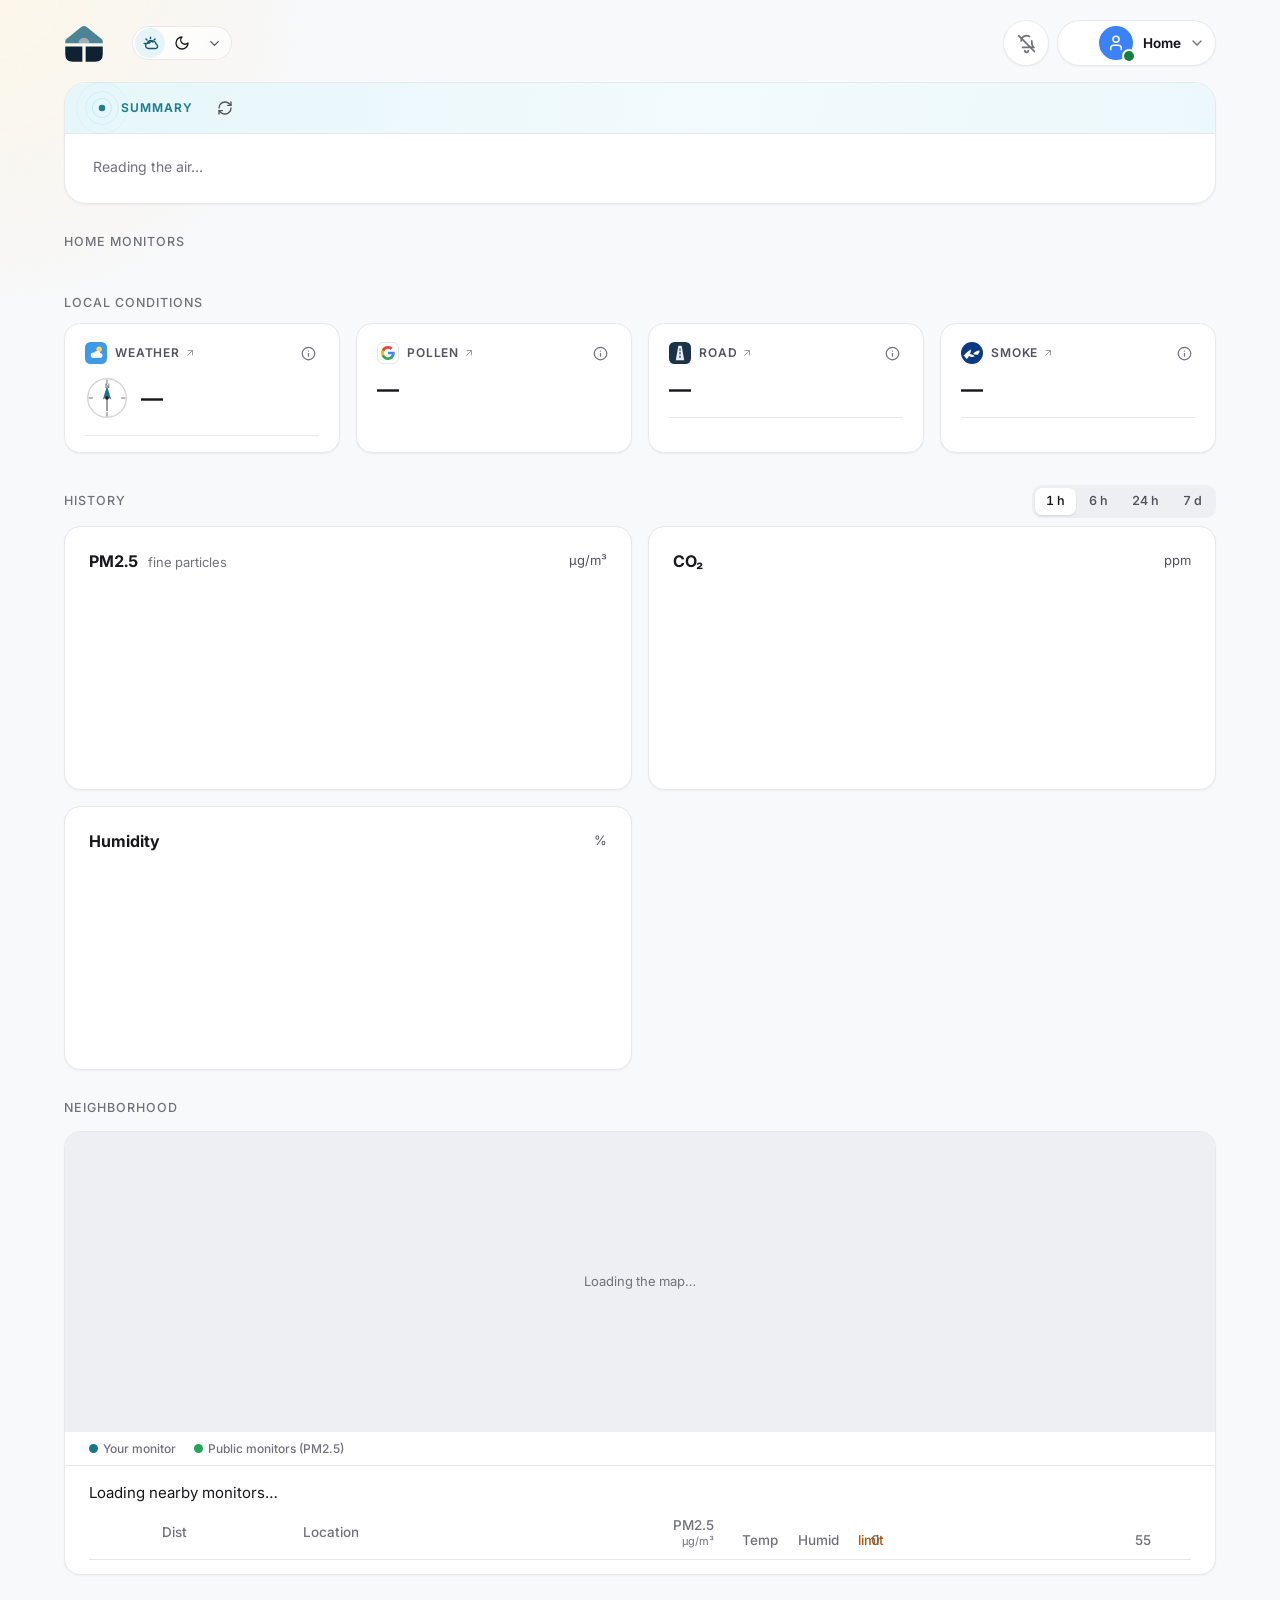
<file: index.html>
<!DOCTYPE html>
<html lang="en">
<head>
<meta charset="utf-8">
<meta name="viewport" content="width=device-width, initial-scale=1">
<title>Home Air</title>
<link rel="preconnect" href="https://fonts.googleapis.com">
<link href="https://fonts.googleapis.com/css2?family=Inter:wght@400;500;600;700&display=swap" rel="stylesheet">
<link rel="icon" type="image/svg+xml" href="/static/icons/icon.svg">
<link rel="icon" type="image/png" sizes="32x32" href="/static/icons/favicon-32.png">
<link rel="apple-touch-icon" sizes="180x180" href="/static/icons/apple-touch-icon.png">
<link rel="manifest" href="/manifest.json">
<meta name="theme-color" content="#f4f6f8">
<meta name="color-scheme" content="light dark">
<meta name="apple-mobile-web-app-capable" content="yes">
<meta name="mobile-web-app-capable" content="yes">
<meta name="apple-mobile-web-app-status-bar-style" content="default">
<meta name="apple-mobile-web-app-title" content="Home Air">
<script>
  // Set the theme before first paint: a saved choice wins, otherwise follow the system.
  (function () {
    var saved = null;
    try { saved = localStorage.getItem('aq-theme'); } catch (e) {}
    var shot = location.search.match(/[?&]shot(?:=(dark))?\b/);   // screenshot mode (scripts/screenshot.sh): no sky, no dev line, no demo top area
    if (shot) saved = shot[1] || 'light';                           // light theme, or ?shot=dark
    var dark = saved ? saved === 'dark' : window.matchMedia('(prefers-color-scheme: dark)').matches;
    document.documentElement.setAttribute('data-theme', dark ? 'dark' : 'light');
  })();
</script>
<link rel="stylesheet" href="/static/app.css">
<link rel="stylesheet" href="/static/summary.css">
<link rel="stylesheet" href="/static/sky-air.css">
</head>
<body>
<div class="sky" id="sky" aria-hidden="true"><div class="sky-grad" id="sky-grad"></div><canvas id="sky-stars"></canvas><div class="sky-sun" id="sky-sun"></div><canvas id="sky-clouds"></canvas><canvas id="sky-wind"></canvas><canvas id="sky-rain"></canvas><div class="sky-flash" id="sky-flash"></div></div><div class="sky-front" id="sky-front" aria-hidden="true"><div class="front-flash" id="front-flash"></div><canvas id="sky-bolt"></canvas></div>
<header class="demo-top" id="demo-top" hidden></header>   <!-- the demo's top area: the name and pitch, its three ways in; static/picker.js draws it -->
<div class="page">



  <div class="now-bar">
    <div class="now-text">
      <div class="site now-mark is-stale" title="Home Air · Loading readings"><svg class="mark" viewBox="0 0 32 32" aria-hidden="true"><mask id="lg-m"><path d="M13.8 3.2Q16 1.4 18.2 3.2L30.1 12.8Q31 13.5 31 14.7V25Q31 31 25 31H7Q1 31 1 25V14.7Q1 13.5 1.9 12.8Z" fill="#fff"/><path d="M0 17.5h32M16 17.5v15" stroke="#000" stroke-width="2.6"/></mask><g mask="url(#lg-m)"><rect class="lg-house" width="32" height="32"/><rect class="lg-roof" width="32" height="17.5"/><path class="lg-glow" d="M8.6 16.2A7.4 7.4 0 0 1 23.4 16.2Z"/><path class="lg-dot" d="M11.6 16.2A4.4 4.4 0 0 1 20.4 16.2Z"/></g></svg><span class="vh" id="mark-name">Home Air</span></div>   <!-- the logo; its dot green while the readings are fresh, grey otherwise (app.js showUpdated), the name and that status for screen readers -->
      <h2 class="now-h" id="now-title">Today</h2>
      <div class="now-line"><p class="sky-cap" id="sky-cap"><span id="sky-weather" aria-live="polite"></span><span id="sky-conditions"></span></p><details class="dsp" id="dsp">
      <summary class="dsp-top" aria-label="Sky settings"><button type="button" class="dsp-b sky-quick" id="sky-quick" aria-pressed="true" title="Turn the live sky off"><svg class="i" viewBox="0 0 24 24" aria-hidden="true"><path d="M12 3v2M5.6 5.6l1.4 1.4M3 12h2M17 7l1.4-1.4"/><path d="M8 12a4 4 0 0 1 7.5-2"/><path d="M17.5 19H9a4 4 0 1 1 1.6-7.7A5 5 0 0 1 20 13a3 3 0 0 1-2.5 6z"/></svg></button><button type="button" class="dsp-b theme-quick" id="theme-toggle" aria-label="Switch to dark theme" title="Switch theme"><svg class="i t-moon" viewBox="0 0 24 24" aria-hidden="true"><path d="M12 3a6 6 0 0 0 9 9 9 9 0 1 1-9-9Z"/></svg><svg class="i t-sun" viewBox="0 0 24 24" aria-hidden="true"><circle cx="12" cy="12" r="4"/><path d="M12 2v2M12 20v2M4.9 4.9l1.4 1.4M17.7 17.7l1.4 1.4M2 12h2M20 12h2M4.9 19.1l1.4-1.4M17.7 6.3l1.4-1.4"/></svg></button><span class="dsp-open"><span class="dsp-lbl">Weather</span><svg class="i chev" viewBox="0 0 24 24" aria-hidden="true"><path d="m6 9 6 6 6-6"/></svg></span></summary>
      <div class="dsp-pop" role="dialog" aria-label="Sky settings">
        <div class="pop-head"><div><b>Weather &amp; theme</b></div>
          <button type="button" class="pop-close" id="dsp-close" aria-label="Close"><svg class="i" viewBox="0 0 24 24" aria-hidden="true"><path d="M18 6 6 18M6 6l12 12"/></svg></button></div>
        <section class="pg"><h4>Theme</h4>
        <div class="seg theme-seg" role="radiogroup" aria-label="Theme"><button type="button" role="radio" data-theme-pick="light"><svg class="i" viewBox="0 0 24 24" aria-hidden="true"><circle cx="12" cy="12" r="4"/><path d="M12 2v2M12 20v2M4.9 4.9l1.4 1.4M17.7 17.7l1.4 1.4M2 12h2M20 12h2M4.9 19.1l1.4-1.4M17.7 6.3l1.4-1.4"/></svg>Light</button><button type="button" role="radio" data-theme-pick="dark"><svg class="i" viewBox="0 0 24 24" aria-hidden="true"><path d="M12 3a6 6 0 0 0 9 9 9 9 0 1 1-9-9Z"/></svg>Dark</button><button type="button" role="radio" data-theme-pick="system"><svg class="i" viewBox="0 0 24 24" aria-hidden="true"><rect x="3" y="4" width="18" height="12" rx="2"/><path d="M8 20h8M12 16v4"/></svg>System</button></div></section>
        <section class="pg"><h4 id="temp-unit-l">Temperature</h4>
        <div class="seg temp-seg" role="radiogroup" aria-labelledby="temp-unit-l"><button type="button" role="radio" data-temp-unit="C" title="Celsius">°C</button><button type="button" role="radio" data-temp-unit="F" title="Fahrenheit">°F</button></div></section>
        <section class="pg"><h4>Live sky</h4>
        <div class="fx-list fx-chips"><label class="sw-row fx-chip" title="Colored by the sun and clouds right now"><svg class="i" viewBox="0 0 24 24" aria-hidden="true"><path d="M12 2v2M4.9 4.9l1.4 1.4M2 12h2M17.7 6.3l1.4-1.4"/><path d="M16 13a4 4 0 1 0-7.4 2.1"/><path d="M8.5 21H17a3.5 3.5 0 0 0 0-7h-.4A5 5 0 0 0 8 16.5"/></svg><span><b>Sky</b><em>Colored by the sun and clouds right now</em></span><input type="checkbox" role="switch" id="fx-on-sky"></label><label class="sw-row fx-chip" title="Lines drift with the real wind"><svg class="i" viewBox="0 0 24 24" aria-hidden="true"><path d="M12.8 19.6A2 2 0 1 0 14 16H2"/><path d="M17.5 8a2.5 2.5 0 1 1 2 4H2"/><path d="M9.8 4.4A2 2 0 1 1 11 8H2"/></svg><span><b>Wind</b><em>Lines drift with the real wind</em></span><input type="checkbox" role="switch" id="fx-on-wind"></label><label class="sw-row fx-chip" title="Smoke, exhaust, pollen and damp when they reach your home"><svg class="i" viewBox="0 0 24 24" aria-hidden="true"><path d="M4 9h12M2 13h16M6 17h12"/><circle cx="19.5" cy="9" r="1"/><circle cx="21" cy="17" r="1"/></svg><span><b>Air</b><em>Smoke, exhaust, pollen and damp when they reach your home</em></span><input type="checkbox" role="switch" id="fx-on-air"></label></div>
        </section>
        <details class="fx-preview fx-play"><summary><svg class="i" viewBox="0 0 24 24" aria-hidden="true"><path d="M4 6h10M18 6h2M4 12h4M12 12h8M4 18h12M20 18h0"/><circle cx="16" cy="6" r="2"/><circle cx="10" cy="12" r="2"/><circle cx="18" cy="18" r="2"/></svg><span class="fx-play-t">Preview a moment</span><span class="fx-badge" id="fx-mode">Live</span><button type="button" class="fx-back" id="fx-live">Back to live</button></summary>
          <div class="fx-play-body"><p class="fx-group" id="fx-weather-l">Weather</p><div class="fx-presets" role="group" aria-labelledby="fx-weather-l"><button type="button" data-fx="dawn"><svg class="i" viewBox="0 0 24 24" aria-hidden="true"><path d="M17 18a5 5 0 0 0-10 0"/><path d="M12 2v7"/><path d="m8.5 5.5 3.5-3.5 3.5 3.5"/><path d="M3 18h18"/><path d="m4.9 10.9 1.4 1.4"/><path d="m17.7 12.3 1.4-1.4"/></svg>Sunrise</button><button type="button" data-fx="noon"><svg class="i" viewBox="0 0 24 24" aria-hidden="true"><circle cx="10" cy="10" r="4"/><path d="M10 2v2M10 16v2M2 10h2M4.3 4.3l1.4 1.4"/><path d="M14 17h6.5a2 2 0 1 0-2-2.4"/><path d="M12 21h5"/></svg>Breezy noon</button><button type="button" data-fx="dusk"><svg class="i" viewBox="0 0 24 24" aria-hidden="true"><path d="M17 18a5 5 0 0 0-10 0"/><path d="M12 9V2"/><path d="m8.5 5.5 3.5 3.5 3.5-3.5"/><path d="M3 18h18"/><path d="m4.9 10.9 1.4 1.4"/><path d="m17.7 12.3 1.4-1.4"/></svg>Dusk rush</button><button type="button" data-fx="night"><svg class="i" viewBox="0 0 24 24" aria-hidden="true"><path d="M12 3a6 6 0 0 0 9 9 9 9 0 1 1-9-9Z"/></svg>Night</button><button type="button" data-fx="storm"><svg class="i" viewBox="0 0 24 24" aria-hidden="true"><path d="M6 16.3A4.5 4.5 0 0 1 7.5 7.6a6 6 0 0 1 11.3 1.9 4 4 0 0 1-.8 7.8"/><path d="m13 12-3 5h4l-3 5"/></svg>Storm</button><button type="button" class="fx-rand" id="fx-rand" aria-pressed="false" title="Cycle random moments, a new one every 8 seconds"><svg class="i" viewBox="0 0 24 24" aria-hidden="true"><path d="M2 18h1.4c1.3 0 2.5-.6 3.3-1.7l6.1-8.6c.7-1.1 2-1.7 3.3-1.7H22"/><path d="m18 2 4 4-4 4"/><path d="M2 6h1.9c1.5 0 2.9.9 3.6 2.2"/><path d="M22 18h-5.9c-1.3 0-2.6-.7-3.3-1.8l-.5-.8"/><path d="m18 14 4 4-4 4"/></svg>Random</button></div>
          <p class="fx-group" id="fx-air-l">Air</p><div class="fx-presets fx-air" role="group" aria-labelledby="fx-air-l"><button type="button" data-fx-air="smoke"><svg class="i" viewBox="0 0 24 24" aria-hidden="true"><path d="M4 15c2-2 4 2 6 0s4-2 6 0 3 1 4 0"/><path d="M6 19c1.5-1.5 3 1.5 4.5 0s3-1.5 4.5 0"/><path d="M9 11c0-2 2-2.5 2-4.5S9.5 4 10 2"/><path d="M14 11c0-1.5 1.5-2 1.5-3.5"/></svg>Smoke</button><button type="button" data-fx-air="exhaust"><svg class="i" viewBox="0 0 24 24" aria-hidden="true"><path d="M3 17h5l2-3h4"/><circle cx="6" cy="19" r="1.5"/><path d="M15 13c2-1 3 1 5 0"/><path d="M16 9c1.5-1 2.5 1 4 0"/></svg>Exhaust</button><button type="button" data-fx-air="particles"><svg class="i" viewBox="0 0 24 24" aria-hidden="true"><circle cx="5" cy="6" r=".9"/><circle cx="12" cy="5" r=".9"/><circle cx="19" cy="7" r=".9"/><circle cx="8" cy="11.5" r=".9"/><circle cx="16" cy="12" r=".9"/><circle cx="4.5" cy="17" r=".9"/><circle cx="12" cy="17.5" r=".9"/><circle cx="19.5" cy="18" r=".9"/></svg>Fine particles</button><button type="button" data-fx-air="pollen"><svg class="i" viewBox="0 0 24 24" aria-hidden="true"><circle cx="12" cy="12" r="2"/><path d="M12 10V4.5M13.7 11l4.8-2.8M13.7 13l4.8 2.8M12 14v5.5M10.3 13l-4.8 2.8M10.3 11 5.5 8.2"/><circle cx="12" cy="3.5" r="1"/><circle cx="19.4" cy="7.7" r="1"/><circle cx="19.4" cy="16.3" r="1"/><circle cx="12" cy="20.5" r="1"/><circle cx="4.6" cy="16.3" r="1"/><circle cx="4.6" cy="7.7" r="1"/></svg>Pollen</button><button type="button" data-fx-air="damp"><svg class="i" viewBox="0 0 24 24" aria-hidden="true"><path d="M7 16.3c2.2 0 4-1.83 4-4.05 0-1.16-.57-2.26-1.71-3.19S7.29 6.75 7 5.3c-.29 1.45-1.14 2.84-2.29 3.76S3 11.1 3 12.25c0 2.22 1.8 4.05 4 4.05z"/><path d="M12.56 6.6A10.97 10.97 0 0 0 14 3.02c.5 2.5 2 4.9 4 6.5s3 3.5 3 5.5a6.98 6.98 0 0 1-11.91 4.97"/></svg>Damp</button></div>
          <div class="fx-sliders">
            <label class="fx-s"><span>Time</span><b id="fx-v-time"></b><input type="range" id="fx-time" min="0" max="1435" step="5"></label>
            <label class="fx-s"><span>Wind from</span><b id="fx-v-dir"></b><input type="range" id="fx-dir" min="0" max="359"></label>
            <label class="fx-s"><span>Wind speed</span><b id="fx-v-spd"></b><input type="range" id="fx-spd" min="0" max="40" step="0.5"></label>
            <label class="fx-s"><span>Clouds</span><b id="fx-v-cloud"></b><input type="range" id="fx-cloud" min="0" max="100"></label>
            <label class="fx-s"><span>Rain</span><b id="fx-v-rain"></b><input type="range" id="fx-rain" min="0" max="100"></label>
            <label class="fx-s"><span>Outdoor PM2.5</span><b id="fx-v-pm"></b><input type="range" id="fx-pm" min="0" max="80" step="0.5"></label>
          </div></div>
        </details>
        <div class="pop-foot"><button type="button" class="fx-full-b" id="fx-full"><svg class="i" viewBox="0 0 24 24" aria-hidden="true"><path d="M8 3H5a2 2 0 0 0-2 2v3M21 8V5a2 2 0 0 0-2-2h-3M3 16v3a2 2 0 0 0 2 2h3M16 21h3a2 2 0 0 0 2-2v-3"/></svg>Open weather view</button></div>
        </section>
      </div>
    </details><span class="wx-mode" id="wx-mode" hidden><button type="button" class="wx-b" id="wx-fs" aria-pressed="false" aria-label="Full screen" title="Full screen"><svg class="i" viewBox="0 0 24 24" aria-hidden="true"><path d="M8 3H5a2 2 0 0 0-2 2v3M21 8V5a2 2 0 0 0-2-2h-3M3 16v3a2 2 0 0 0 2 2h3M16 21h3a2 2 0 0 0 2-2v-3"/></svg></button><button type="button" class="wx-b wx-exit" id="wx-exit" title="Show the page"><svg class="i" viewBox="0 0 24 24" aria-hidden="true"><path d="M2 12s3.5-7 10-7 10 7 10 7-3.5 7-10 7-10-7-10-7Z"/><circle cx="12" cy="12" r="3"/></svg><span>Show page</span></button></span></div>
    </div>
    <div class="bar">
      <button type="button" class="al-bell off" id="alerts-btn" aria-label="Alerts" aria-haspopup="dialog" aria-expanded="false" aria-describedby="alerts-btn-state"><svg class="i" viewBox="0 0 24 24" aria-hidden="true"><path d="M6 9a6 6 0 0 1 9.5-4.9M18 9c0 6 2.5 7.5 2.5 7.5h-13"/><path d="M10 20a2 2 0 0 0 4 0"/><path d="M3 3l18 18"/></svg></button><span id="alerts-btn-state" hidden></span>   <!-- the Alerts bell, its own button left of the Home menu (static/alerts.js) -->
      <details class="custom">
      <summary class="custom-top">
        <span class="who"><span class="avatar" id="avatar" role="img" aria-label="Home · 2 monitors live · 5 sources" data-tip="2 monitors live · 5 sources"><svg class="i" viewBox="0 0 24 24" aria-hidden="true"><path d="M19 21v-2a4 4 0 0 0-4-4H9a4 4 0 0 0-4 4v2"/><circle cx="12" cy="7" r="4"/></svg><i class="av-dot good" id="dot-sum"></i></span><span class="home" id="home-place"><b data-app="home-name">Home</b><em data-app="place"></em></span><svg class="i chev" viewBox="0 0 24 24" aria-hidden="true"><path d="m6 9 6 6 6-6"/></svg></span>
        <span class="vsum">
          <span class="vsum-hw" id="vsum-hw" aria-label="Your monitors"></span><span class="vh" data-app="profiles-label"></span>
        </span>
        <svg class="i fold" viewBox="0 0 24 24" aria-hidden="true"><path d="m6 9 6 6 6-6"/></svg>
      </summary>
      <div class="blocks" role="dialog" aria-label="Home: profiles and sources">
      <div class="pop-head"><div><b>Home</b><span><a class="addr" data-app="map-home" href="" target="_blank" rel="noopener" title="Open on the AirGradient public map"></a></span></div>
        <button type="button" class="pop-close" id="view-close" aria-label="Close"><svg class="i" viewBox="0 0 24 24" aria-hidden="true"><path d="M18 6 6 18M6 6l12 12"/></svg></button></div>
        <section class="pg"><h4 data-app="profiles-heading">Profiles</h4>
          <div class="view profiles">
            <span class="chip" data-profile="toddler" data-tip="Toddler: the summary is written with a small child in mind, so outdoor time and the air at sleep time get called out."><svg class="i" viewBox="0 0 24 24" aria-hidden="true"><path d="M10 16c.5.3 1.2.5 2 .5s1.5-.2 2-.5"/><path d="M15 12h.01"/><path d="M19.38 6.813A9 9 0 0 1 20.8 10.2a2 2 0 0 1 0 3.6 9 9 0 0 1-17.6 0 2 2 0 0 1 0-3.6A9 9 0 0 1 12 3c2 0 3.5 1.1 3.5 2.5s-.9 2.5-2 2.5c-.8 0-1.5-.4-1.5-1"/><path d="M9 12h.01"/></svg>Toddler</span>
            <span class="chip" data-profile="sinus" data-tip="Sinus &amp; allergy: humidity, pollen and dry-air warnings are explained for sensitive sinuses."><svg class="i" viewBox="0 0 24 24" aria-hidden="true"><path d="M12.8 19.6A2 2 0 1 0 14 16H2"/><path d="M17.5 8a2.5 2.5 0 1 1 2 4H2"/><path d="M9.8 4.4A2 2 0 1 1 11 8H2"/></svg>Sinus &amp; allergy</span>
            <span class="chip" data-profile="runner" data-app="runner-tip" data-tip=""><svg class="i" viewBox="0 0 24 24" aria-hidden="true"><circle cx="13" cy="4" r="1"/><path d="M4 17l5 1l.75-1.5"/><path d="M15 21v-4l-4-3l1-6"/><path d="M7 12V9l5-1l3 3l3 1"/></svg>Runner</span>
          </div>
        </section>
        <section class="pg" id="around-you"><h4>Around you</h4>
          <div id="around-roads"></div><p id="around-note" class="around-note" role="status"></p>
        </section>
        <section class="pg"><h4 data-app="monitors-heading">Your monitors</h4>
          <ul class="plist"><li class="pr"><span class="pr-ic"><svg aria-hidden="true" viewBox="0 0 48 48" width="30" height="30" shape-rendering="geometricPrecision"> <defs> <linearGradient id="p8face" x1="0" y1="0" x2=".35" y2="1"><stop offset="0" stop-color="#fbfbfc"/><stop offset="1" stop-color="#e9ebee"/></linearGradient> <linearGradient id="p8edge" x1="0" y1="0" x2="0" y2="1"><stop offset="0" stop-color="#d5d9de"/><stop offset="1" stop-color="#bfc5cc"/></linearGradient> <linearGradient id="p8oled" x1="0" y1="0" x2="0" y2="1"><stop offset="0" stop-color="#14171c"/><stop offset="1" stop-color="#05070a"/></linearGradient> <radialGradient id="p8sh" cx=".5" cy=".5" r=".5"><stop offset="0" stop-color="#0f172a" stop-opacity=".22"/><stop offset="1" stop-color="#0f172a" stop-opacity="0"/></radialGradient> </defs> <ellipse cx="24" cy="42.6" rx="18" ry="2.4" fill="url(#p8sh)"/> <rect x="5" y="8.5" width="38" height="33" rx="8" fill="url(#p8edge)"/> <g fill="#aab1b9"><rect x="11" y="38.6" width="5" height=".9" rx=".45"/><rect x="18.5" y="38.6" width="5" height=".9" rx=".45"/><rect x="26" y="38.6" width="5" height=".9" rx=".45"/><rect x="33.5" y="38.6" width="4" height=".9" rx=".45"/></g> <rect x="5" y="5.5" width="38" height="32.5" rx="8" fill="url(#p8face)" stroke="#d3d8de" stroke-width=".6"/> <path d="M12.5 6.25h23a7.4 7.4 0 0 1 4.6 1.6" stroke="#ffffff" stroke-width=".7" stroke-linecap="round" fill="none" opacity=".8"/> <g> <circle cx="11.6" cy="11.6" r="1.05" fill="#22c55e"/><circle cx="14.1" cy="11.6" r="1.05" fill="#22c55e"/><circle cx="16.6" cy="11.6" r="1.05" fill="#2fc95b"/> <circle cx="19.1" cy="11.6" r="1.05" fill="#4ccf55"/><circle cx="21.6" cy="11.6" r="1.05" fill="#74d34c"/><circle cx="24.1" cy="11.6" r="1.05" fill="#a3d642"/> <circle cx="26.6" cy="11.6" r="1.05" fill="#cdd23a"/><circle cx="29.1" cy="11.6" r="1.05" fill="#f2c537"/><circle cx="31.6" cy="11.6" r="1.05" fill="#f6ab35"/> <circle cx="34.1" cy="11.6" r="1.05" fill="#f59234"/><circle cx="36.6" cy="11.6" r="1.05" fill="#d9dde2"/> </g> <g fill="#ffffff" opacity=".55"><circle cx="11.3" cy="11.2" r=".3"/><circle cx="19.0" cy="11.2" r=".3"/><circle cx="26.5" cy="11.2" r=".3"/><circle cx="34.0" cy="11.2" r=".3"/></g> <rect x="23.5" y="17" width="14.5" height="9.6" rx="1.2" fill="url(#p8oled)" stroke="#2a2f37" stroke-width=".5"/> <g fill="#eef3f8"> <rect x="25" y="18.8" width="7.6" height="1" rx=".35"/><rect x="25" y="20.8" width="5.6" height="1" rx=".35"/> <rect x="25" y="22.8" width="6.8" height="1" rx=".35"/><rect x="25" y="24.6" width="4.8" height=".8" rx=".35" opacity=".7"/> </g> <rect x="33.8" y="18.8" width="2.6" height="1" rx=".35" fill="#7fd3e6"/> <g fill="none" stroke="#8d949c" stroke-linecap="round"><path d="M11.61 31.70A1.67 1.67 0 1 0 11.61 34.52" stroke-width="0.41"/><path d="M11.10 32.19A1.04 1.04 0 1 0 11.10 34.03" stroke-width="0.24" opacity=".8"/></g><text x="10.20" y="34.00" font-family="Inter, Helvetica, Arial, sans-serif" font-size="2.70" fill="#8d949c" letter-spacing="-.04"><tspan font-weight="700" fill="#7b828a">air</tspan><tspan font-weight="500">gradient</tspan></text> </svg></span><span class="pr-t"><b>AirGradient ONE</b><em>Indoor monitor</em></span><span class="pst" id="st-one"><i></i><span>…</span></span></li><li class="pr"><span class="pr-ic"><svg aria-hidden="true" viewBox="0 0 48 48" width="30" height="30"> <defs> <linearGradient id="p6shell" x1="0" y1="0" x2="1" y2="0"><stop offset="0" stop-color="#eef1f5"/><stop offset=".35" stop-color="#ffffff"/><stop offset="1" stop-color="#dfe4ea"/></linearGradient> <linearGradient id="p6shellTop" x1="0" y1="0" x2="0" y2="1"><stop offset="0" stop-color="#ffffff" stop-opacity=".5"/><stop offset="1" stop-color="#ffffff" stop-opacity="0"/></linearGradient> <linearGradient id="p6base" x1="0" y1="0" x2="0" y2="1"><stop offset="0" stop-color="#3d8ee6"/><stop offset="1" stop-color="#1f62c4"/></linearGradient> <radialGradient id="p6shadow" cx=".5" cy=".5" r=".5"><stop offset="0" stop-color="#0f172a" stop-opacity=".22"/><stop offset="1" stop-color="#0f172a" stop-opacity="0"/></radialGradient> </defs> <ellipse cx="24" cy="41.6" rx="17" ry="2.4" fill="url(#p6shadow)"/> <path d="M27.6 37.5c0 3 1.6 4.6 5 6.4" stroke="#8e98a3" stroke-width="2" fill="none" stroke-linecap="round"/> <path d="M27.6 37.5c0 3 1.6 4.6 5 6.4" stroke="#d6dce3" stroke-width=".8" fill="none" stroke-linecap="round" transform="translate(-.35 -.2)"/> <rect x="7.6" y="31" width="32.8" height="7.6" rx="3.3" fill="url(#p6base)"/> <rect x="9" y="32.2" width="30" height="1.2" rx=".6" fill="#ffffff" opacity=".28"/> <path d="M8.2 31.2V15.5C8.2 11 11 8 15.5 8h17C37 8 39.8 11 39.8 15.5v15.7c0 .5-.4.8-.9.8h-1.6c-.8 0-1.3-.4-1.6-1.1-.4-.9-1.1-1.5-2.1-1.5H14.4c-1 0-1.7.6-2.1 1.5-.3.7-.8 1.1-1.6 1.1H9c-.5 0-.8-.3-.8-.8z" fill="url(#p6shell)" stroke="#c6ced7" stroke-width=".8" stroke-linejoin="round"/> <path d="M9.4 15.3C9.4 11.8 11.8 9.3 15.5 9.3h17c3.7 0 6.1 2.5 6.1 6v3H9.4z" fill="url(#p6shellTop)"/> <path d="M12.5 9.6h23" stroke="#ffffff" stroke-width="1" stroke-linecap="round" opacity=".95"/> <g fill="none" stroke="#8d949c" stroke-linecap="round"><path d="M18.16 23.85A1.86 1.86 0 1 0 18.16 26.97" stroke-width="0.45"/><path d="M17.61 24.39A1.15 1.15 0 1 0 17.61 26.43" stroke-width="0.27" opacity=".8"/></g><text x="16.60" y="26.40" font-family="Inter, Helvetica, Arial, sans-serif" font-size="3.00" fill="#8d949c" letter-spacing="-.04"><tspan font-weight="700" fill="#7b828a">air</tspan><tspan font-weight="500">gradient</tspan></text> </svg></span><span class="pr-t"><b>AirGradient Open Air</b><em>Outdoor monitor</em></span><span class="pst" id="st-openair"><i></i><span>…</span></span></li></ul>
        </section>
        <section class="pg"><h4>Outside data</h4>
          <ul class="plist"><li class="pr has-tip" tabindex="0" aria-describedby="tip-nearby"><span class="pr-ic"><span class="ico ink"><svg class="i" viewBox="0 0 24 24" aria-hidden="true"><path d="M20 10c0 4.993-5.539 10.193-7.399 11.799a1 1 0 0 1-1.202 0C9.539 20.193 4 14.993 4 10a8 8 0 0 1 16 0"/><circle cx="12" cy="10" r="3"/></svg></span></span><span class="pr-t"><b>Nearby monitors</b><em title="Public AirGradient monitors within 15 km">Public monitors · 15 km</em></span><span class="pst" id="st-nearby"><i></i><span>…</span></span><span class="pr-tip" id="tip-nearby" role="tooltip" data-app="nearby-about"></span></li><li class="pr has-tip" tabindex="0" aria-describedby="tip-wx"><span class="pr-ic"><span class="brand wx" title="Open-Meteo"><svg viewBox="0 0 24 24" aria-hidden="true"><rect width="24" height="24" rx="6" fill="#3d9ae6"/><circle cx="15.4" cy="8" r="3" fill="#ffd56a"/><circle cx="9.2" cy="14.4" r="2.9" fill="#fff"/><circle cx="13.4" cy="13.2" r="3.5" fill="#fff"/><circle cx="16.8" cy="14.8" r="2.4" fill="#fff"/><rect x="8.4" y="14.2" width="9" height="3.1" rx="1.5" fill="#fff"/></svg></span></span><span class="pr-t"><b>Open-Meteo</b><em>Weather</em></span><span class="pst" id="st-wx"><i></i><span>…</span></span><span class="pr-tip" id="tip-wx" role="tooltip">Wind, dew point, humidity, visibility, and UV. Dew point under 10°C dries sinuses.</span></li><li class="pr has-tip" tabindex="0" aria-describedby="tip-pollen"><span class="pr-ic"><span class="brand g" title="Google"><svg viewBox="0 0 24 24" aria-hidden="true"><path fill="#4285F4" d="M23.5 12.3c0-.8-.1-1.5-.2-2.3H12v4.3h6.4a5.5 5.5 0 0 1-2.4 3.6v3h3.9c2.2-2.1 3.6-5.2 3.6-8.6z"/><path fill="#34A853" d="M12 24c3.2 0 6-1.1 8-2.9l-3.9-3c-1 .7-2.4 1.2-4.1 1.2-3.1 0-5.7-2.1-6.6-4.9H1.3v3.1C3.3 21.5 7.3 24 12 24z"/><path fill="#FBBC05" d="M5.4 14.4A7.2 7.2 0 0 1 5 12c0-.8.2-1.6.4-2.4V6.6H1.3A12 12 0 0 0 0 12c0 1.9.4 3.7 1.3 5.4l4.1-3z"/><path fill="#EA4335" d="M12 4.8c1.7 0 3.2.6 4.4 1.7L19.8 3C17.9 1.2 15.2 0 12 0 7.3 0 3.3 2.5 1.3 6.6l4.1 3C6.3 6.9 8.9 4.8 12 4.8z"/></svg></span></span><span class="pr-t"><b>Google Pollen</b><em>Pollen</em></span><span class="pst" id="st-pollen"><i></i><span>…</span></span><span class="pr-tip" id="tip-pollen" role="tooltip">Tree, grass, and weed. Scale runs from none to extremely high.</span></li><li class="pr has-tip" tabindex="0" aria-describedby="tip-smoke"><span class="pr-ic"><span class="brand noaa" title="NOAA"><svg viewBox="0 0 24 24" aria-hidden="true"><circle cx="12" cy="12" r="12" fill="#0b3a82"/><path fill="#fff" d="M2.8 15.2C5.6 12 8 9.6 10.6 8.2c.4 2 .1 3.6-1 5 2 .2 3.8 1 5.4 2.4-2.2 1-4.4.8-6.4-.4-.4 1.4-1.2 2.6-2.4 3.4-1.2-1.4-2.6-3-3.4-4.4z"/><path fill="#fff" d="M13.2 13.2c1.8-2.4 4.2-3.6 7.2-3.8-.2 2-.8 3.4-2.2 4.4-1.8.2-3.4-.2-5-.6z"/></svg></span></span><span class="pr-t"><b>NOAA HMS</b><em>Smoke</em></span><span class="pst" id="st-smoke"><i></i><span>…</span></span><span class="pr-tip" id="tip-smoke" role="tooltip" data-app="smoke-about"></span></li><li class="pr has-tip" data-app="roads-only" tabindex="0" aria-describedby="tip-bqe"><span class="pr-ic"><span class="brand bqe" title="Roads"><svg viewBox="0 0 24 24" aria-hidden="true"><rect width="24" height="24" rx="6" fill="#1b3348"/><path fill="#e7eef5" d="M7.4 20 10.2 4h3.6L16.6 20z"/><path stroke="#1b3348" stroke-width="1.2" stroke-linecap="round" d="M12 7.4v1.7M12 11.3v1.7M12 15.2v1.7"/></svg></span></span><span class="pr-t"><b>Roads</b><em>OpenStreetMap · traffic data</em></span><span class="pst" id="st-bqe"><i></i><span>…</span></span><span class="pr-tip" id="tip-bqe" role="tooltip"><strong>Roads</strong><span data-app="roads-followed"></span><span data-app="roads-when"></span><span>It shows when exhaust is likely, not how much.</span></span></li></ul>
        </section>
      </div>
      </details>
    </div>
    
  </div>
  <article class="card no-token-card" id="no-token" hidden><!-- token-setup --></article>
  <section class="sum-card" aria-live="polite">
    <div class="s-bar"><div class="s-meta"><p class="s-by"><span class="s-info" tabindex="0" aria-describedby="s-info-card"><b class="s-tag"><svg class="s-busy-mark" viewBox="0 0 20 20" aria-hidden="true"><g class="halo" fill="none" stroke="#7fd3e6" stroke-width="1.1"><circle cx="10" cy="10" r="10.6" stroke-opacity=".38"/><circle cx="10" cy="10" r="18.3" stroke-opacity=".22"/><circle cx="10" cy="10" r="28.3" stroke-opacity=".11"/></g><circle class="rip" cx="10" cy="10" r="3.6" fill="none" stroke="currentColor" stroke-width="1.1" opacity="0"><animate attributeName="r" from="3.6" to="26" dur="1.8s" begin="indefinite" fill="freeze"/><animate attributeName="opacity" values=".7;0" dur="1.8s" begin="indefinite" fill="freeze"/></circle><circle class="rip" cx="10" cy="10" r="3.6" fill="none" stroke="currentColor" stroke-width="1.1" opacity="0"><animate attributeName="r" from="3.6" to="26" dur="1.8s" begin="indefinite" fill="freeze"/><animate attributeName="opacity" values=".7;0" dur="1.8s" begin="indefinite" fill="freeze"/></circle><circle class="rip" cx="10" cy="10" r="3.6" fill="none" stroke="currentColor" stroke-width="1.1" opacity="0"><animate attributeName="r" from="3.6" to="26" dur="1.8s" begin="indefinite" fill="freeze"/><animate attributeName="opacity" values=".7;0" dur="1.8s" begin="indefinite" fill="freeze"/></circle><circle cx="10" cy="10" r="3.6" fill="currentColor"/></svg><span id="s-tag-t">Summary</span></b><span id="s-by"></span><span class="s-src" id="s-src" data-app="sources-label" aria-label=""></span><span class="s-src-card s-info-card" id="s-info-card" role="tooltip"><strong>Summary</strong><span class="s-info-what">What to do about your home’s air today: any reading over its limit, what to do and when, and the hours ahead. Tap an icon or a word to see why.</span><span><b>For:</b> <span data-app="profiles-for"></span></span><span class="s-info-sh">Sources</span><span id="s-src-list" class="s-info-list"></span></span></span></p><div class="s-tools"><span class="updated" id="updated"></span><span class="s-ago" id="s-ago"></span><button type="button" class="icon-btn pill" id="read-refresh" aria-label="Refresh readings and the summary" title="Refresh"><svg class="i" viewBox="0 0 24 24" aria-hidden="true"><path d="M3 12a9 9 0 0 1 9-9 9.75 9.75 0 0 1 6.74 2.74L21 8"/><path d="M21 3v5h-5"/><path d="M21 12a9 9 0 0 1-9 9 9.75 9.75 0 0 1-6.74-2.74L3 16"/><path d="M8 16H3v5"/></svg><span>Refresh</span></button><span class="s-step" id="s-step" aria-live="polite"></span></div></div><div class="s-profiles" id="s-profiles"></div></div>
    <div class="sx" id="summary"><p class="sx-none pending">Reading the air…</p></div>
    <p class="stale-note" id="stale-note" hidden></p>
  </section>

  <div class="sechead sky-heading-row"><h2 data-sky-heading data-app="monitors-title">Home monitors</h2></div>
  <div class="grid2" id="monitors"></div>
  <h2 class="sky-heading-row" data-sky-heading>Local conditions</h2>
  <div class="grid4">
    <article class="card">
      <div class="card-top"><div class="k"><a class="k-link" data-app="forecast" href="" target="_blank" rel="noopener" title=""><span class="brand wx" title="Open-Meteo"><svg viewBox="0 0 24 24" aria-hidden="true"><rect width="24" height="24" rx="6" fill="#3d9ae6"/><circle cx="15.4" cy="8" r="3" fill="#ffd56a"/><circle cx="9.2" cy="14.4" r="2.9" fill="#fff"/><circle cx="13.4" cy="13.2" r="3.5" fill="#fff"/><circle cx="16.8" cy="14.8" r="2.4" fill="#fff"/><rect x="8.4" y="14.2" width="9" height="3.1" rx="1.5" fill="#fff"/></svg></span>Weather<em class="srcl">· Open-Meteo</em><svg class="i k-arr" viewBox="0 0 24 24" aria-hidden="true"><path d="M7 17 17 7"/><path d="M8 7h9v9"/></svg></a></div><button class="q" aria-label="About weather"><svg class="i" viewBox="0 0 24 24" aria-hidden="true"><circle cx="12" cy="12" r="10"/><path d="M12 16v-4"/><path d="M12 8h.01"/></svg><span class="bubble" data-app="wx-about"></span></button></div>
      <div class="wx-row"><svg class="compass" viewBox="0 0 64 64" aria-hidden="true"><g class="c-dial"><circle cx="32" cy="32" r="28" class="c-ring"/><path class="c-ticks" d="M32 6v5M32 53v5M6 32h5M53 32h5"/><text x="32" y="18" text-anchor="middle">N</text></g><g id="needle"><path d="M32 14 38 34 32 30 26 34Z" class="c-head"/><path d="M32 30v20" class="c-tail"/></g><circle cx="32" cy="32" r="2.6" class="c-hub"/></svg>
      <div class="hero" id="wx-hero">—</div></div>
      <div class="sub" id="wx-sub"></div>
      <dl class="kv" id="wx-kv"></dl></article>
    <article class="card">
      <div class="card-top"><div class="k"><a class="k-link" data-app="pollen-link" href="" target="_blank" rel="noopener" title=""><span class="brand g" title="Google"><svg viewBox="0 0 24 24" aria-hidden="true"><path fill="#4285F4" d="M23.5 12.3c0-.8-.1-1.5-.2-2.3H12v4.3h6.4a5.5 5.5 0 0 1-2.4 3.6v3h3.9c2.2-2.1 3.6-5.2 3.6-8.6z"/><path fill="#34A853" d="M12 24c3.2 0 6-1.1 8-2.9l-3.9-3c-1 .7-2.4 1.2-4.1 1.2-3.1 0-5.7-2.1-6.6-4.9H1.3v3.1C3.3 21.5 7.3 24 12 24z"/><path fill="#FBBC05" d="M5.4 14.4A7.2 7.2 0 0 1 5 12c0-.8.2-1.6.4-2.4V6.6H1.3A12 12 0 0 0 0 12c0 1.9.4 3.7 1.3 5.4l4.1-3z"/><path fill="#EA4335" d="M12 4.8c1.7 0 3.2.6 4.4 1.7L19.8 3C17.9 1.2 15.2 0 12 0 7.3 0 3.3 2.5 1.3 6.6l4.1 3C6.3 6.9 8.9 4.8 12 4.8z"/></svg></span>Pollen<em class="srcl">· Google</em><svg class="i k-arr" viewBox="0 0 24 24" aria-hidden="true"><path d="M7 17 17 7"/><path d="M8 7h9v9"/></svg></a></div><button class="q" aria-label="About pollen"><svg class="i" viewBox="0 0 24 24" aria-hidden="true"><circle cx="12" cy="12" r="10"/><path d="M12 16v-4"/><path d="M12 8h.01"/></svg><span class="bubble">Google Pollen. Tree, grass, and weed, each from none to extremely high.</span></button></div>
      <div class="hero" id="pollen-hero">—</div>
      <div class="sub" id="pollen-sub"></div>
      <dl class="kv" id="pollen-kv"></dl>
      <div class="pseason" id="pollen-season"></div></article>
    <article class="card" data-app="road-card">
      <div class="card-top"><div class="k"><a class="k-link" data-app="traffic" href="" target="_blank" rel="noopener" title=""><span class="brand bqe" data-app="road-estimate-title" title=""><svg viewBox="0 0 24 24" aria-hidden="true"><rect width="24" height="24" rx="6" fill="#1b3348"/><path fill="#e7eef5" d="M7.4 20 10.2 4h3.6L16.6 20z"/><path stroke="#1b3348" stroke-width="1.2" stroke-linecap="round" d="M12 7.4v1.7M12 11.3v1.7M12 15.2v1.7"/></svg></span><span data-app="road">Road</span><em class="srcl" data-app="road-only">· traffic estimate</em><svg class="i k-arr" viewBox="0 0 24 24" aria-hidden="true"><path d="M7 17 17 7"/><path d="M8 7h9v9"/></svg></a></div><button class="q" data-app="road-about-label" aria-label="" data-road-q><svg class="i" viewBox="0 0 24 24" aria-hidden="true"><circle cx="12" cy="12" r="10"/><path d="M12 16v-4"/><path d="M12 8h.01"/></svg><span class="bubble"><strong>Rush hours and wind</strong><span>Not a traffic count, and not Google Maps.</span><span data-app="road-clock"></span><span data-app="road-wind"></span></span></button></div>
      <div class="hero" id="bqe-hero">—</div>
      <div class="sub" id="bqe-sub"></div>
      <dl class="kv" id="bqe-kv"></dl></article>
    <article class="card">
      <div class="card-top"><div class="k"><a class="k-link" href="https://fire.airnow.gov/" target="_blank" rel="noopener" title="Fires, smoke plumes and air sensors, AirNow (EPA and NOAA)"><span class="brand noaa" title="NOAA"><svg viewBox="0 0 24 24" aria-hidden="true"><circle cx="12" cy="12" r="12" fill="#0b3a82"/><path fill="#fff" d="M2.8 15.2C5.6 12 8 9.6 10.6 8.2c.4 2 .1 3.6-1 5 2 .2 3.8 1 5.4 2.4-2.2 1-4.4.8-6.4-.4-.4 1.4-1.2 2.6-2.4 3.4-1.2-1.4-2.6-3-3.4-4.4z"/><path fill="#fff" d="M13.2 13.2c1.8-2.4 4.2-3.6 7.2-3.8-.2 2-.8 3.4-2.2 4.4-1.8.2-3.4-.2-5-.6z"/></svg></span>Smoke<em class="srcl">· NOAA HMS</em><svg class="i k-arr" viewBox="0 0 24 24" aria-hidden="true"><path d="M7 17 17 7"/><path d="M8 7h9v9"/></svg></a></div><button class="q" aria-label="About smoke"><svg class="i" viewBox="0 0 24 24" aria-hidden="true"><circle cx="12" cy="12" r="10"/><path d="M12 16v-4"/><path d="M12 8h.01"/></svg><span class="bubble" data-app="smoke-card-about"></span></button></div>
      <div class="hero" id="smoke-hero">—</div>
      <div class="sub" id="smoke-sub"></div>
      <dl class="kv" id="smoke-kv"></dl></article>
  </div>

  <div class="chart-bar sky-heading-row"><span data-sky-heading>History</span><div class="seg" id="ranges" role="radiogroup" aria-label="Chart range"><button type="button" role="radio" aria-checked="true" class="on" data-range="1h">1 h</button><button type="button" role="radio" aria-checked="false" data-range="6h">6 h</button><button type="button" role="radio" aria-checked="false" data-range="24h">24 h</button><button type="button" role="radio" aria-checked="false" data-range="7d">7 d</button></div></div>
  <p class="hist-est" id="hist-est" hidden>Outdoor PM2.5 here is an estimate and isn't kept for History.</p>
  <p class="hist-est" id="hist-since" hidden>Recording since <span id="hist-since-at"></span>. To add the days before, <a href="/connect">connect your AirGradient Dashboard</a>.</p>   <!-- a home read on the Wi-Fi with no token: its history starts when Home Air began reading (app.js loadCharts) -->
  <article class="card hist-off" id="hist-none" hidden></article>   <!-- a public monitor with no history: app.js fills it (home.js noHistoryHTML) -->
  <div class="grid2" id="hist-charts">
    <article class="card">
      <div class="chart-head"><b>PM2.5 <em>fine particles</em></b><span class="who" id="pm-note" data-chart-scrub="readout">µg/m³</span></div>
      <svg id="chart-pm" class="ts" viewBox="0 0 560 210" role="img" aria-label="PM2.5 over the selected range"></svg>
    </article>
    <article class="card">
      <div class="chart-head"><b>CO₂</b><span class="who" id="co2-note" data-chart-scrub="readout">ppm</span></div>
      <svg id="chart-co2" class="ts" viewBox="0 0 560 210" role="img" aria-label="CO2 over the selected range"></svg>
    </article>
    <article class="card">
      <div class="chart-head"><b>Humidity</b><span class="who" id="rh-note" data-chart-scrub="readout">%</span></div>
      <svg id="chart-rh" class="ts" viewBox="0 0 560 210" role="img" aria-label="Humidity over the selected range"></svg>
    </article>
  </div>

  <div class="sechead sky-heading-row"><h2 data-sky-heading>Neighborhood</h2></div>
  <p class="lead" id="nb-off" hidden></p>
  <article class="card nb-card">
    <p class="nb-headline" id="nb-headline" hidden></p>
    <div class="nb-mapwrap"><div class="nb-map" id="nb-map" data-app="nb-map" aria-label=""><p class="nb-map-msg" id="nb-map-msg">Loading the map…</p></div>
    <div class="nb-legend"><span class="lg-wind" id="nb-key-wind" hidden></span><span><i class="lg-you"></i><span data-app="self-legend">Your monitor</span></span><span><i class="lg-dot"></i>Public monitors (PM2.5)</span><span id="nb-key-road" hidden><i class="lg-bqe"></i><span id="nb-key-road-names"></span></span><span id="nb-key-reach" hidden><i class="lg-plume"></i>Likely exhaust</span><span id="nb-key-away" hidden><i class="lg-plume away"></i>Exhaust that doesn’t reach you</span></div></div>
    <ul class="nb-roads" id="nb-roads" hidden></ul>
    <div class="nb-find" id="nb-find"><p id="nb-lead">Loading nearby monitors…</p></div>
    <div class="nb">
    <table class="nbt"><thead><tr><th class="dot"></th><th>Dist</th><th>Location</th><th class="r">PM2.5<span class="nb-unit">µg/m³</span></th><th class="r">Temp</th><th class="r">Humid</th><th class="nbbar"><span class="scale-h" title="PM2.5 scale in µg/m³; the tick marks the limit"><span class="scale-k"><i>0</i><i class="lim" id="nb-limpos">limit</i><i id="nb-max">55</i></span></span></th><th class="nb-tg"></th></tr></thead><tbody id="nb"></tbody></table>
    <button type="button" class="nb-more" id="nb-more" hidden></button>
    <p class="nb-credit" id="nb-credit"></p>
    </div>
  </article>

  <p class="devbar" id="devbar" hidden><span id="build"></span> · <button type="button" id="clear-cache">Clear cache</button></p>
</div>

<dialog class="al-panel" id="alerts-panel" aria-labelledby="alerts-title"></dialog>   <!-- the Alerts panel: static/alerts.js fills it -->

<script src="/static/summary.js"></script>
<script src="/static/home.js"></script>
<script src="/static/picker.js"></script>
<script src="/static/alerts.js"></script>
<script src="/static/app.js"></script>
<script src="/static/sky-glass.js"></script>
<script src="/static/sky-wet.js"></script>
<script src="/static/sky.js"></script>
<script src="/static/map.js"></script>

</body>
</html>
</file>
<file: static/app.css>
/* Home Air: page styles. Theme tokens, then components and their responsive/state rules. */
:root { --card: #fff; --bad: #b42318; --sky: #2f7fb8; --accent: #1c7488; --accent-ink: #155a6b; --accent-soft: #e6f4f7; --accent-line: #a6d3dd;
  --ai-bg: #e7eef8; --ai-line: #cdd9ea; --pill: rgba(255, 255, 255, .72); --tile: #f4f7fb; --q-bg: #f6f8fb; --q-line: #d5dee6; --q-ink: #24384a;
  --q-hover: #e7eef5; --ico-sky: #e3f1fb; --ico-ink: #e7eef5; --ico-smoke: #f3eee8; --smoke: #8a5a32; --series-in: #0f2233; --series-out: #2f7fb8;
  --bar-lo: #d7f3e8; --bar-hi: #4fb08f; --bubble-ink: #fff; --mark-bg: #0f2233; color-scheme: light; --bg: #f8f9fb; --ink: #18181b; --soft: #52525b;
  --muted: #71717a; --faint: #a1a1aa; --line: #e8e8ec; --line-strong: #d4d4d8; --meter: #eeeff2; --track: #eeeff2; --grid: #ececf0; --warn: #b45309;
  --warn-fill: #f59e0b; --ico-warn: #fef3e2; --good: #15803d; --good-fill: #22a55a; --ico-good: #e8f6ee; --shadow: rgba(0, 0, 0, .05);
  --bubble-bg: #18181b; --sky-city: #9fb0c8; --win-lit: #f6efe2; --brand-ink: #0f2233; --brand-dot: #7fd3e6; --brand-dot-ink: #1f7d93;
  /* the logo: its day colours, its colours on a dark background, and its dot (green: fresh readings; grey: not) */
  --logo-day-house: #0f2233; --logo-day-roof: #7fd3e6; --logo-day-roof-a: .55; --logo-night-house: #eef5fa; --logo-night-roof: #3d8ea8;
  --logo-night-roof-a: 1; --logo-live: #4fd68f; --logo-idle: #a7adb6; --logo-glow-a: .32; }
:root[data-theme="dark"] { --good: #52c99d; --good-fill: #2fae82; --bad: #f07a6d; --sky: #6db3e8; --accent: #7fd3e6; --accent-ink: #a9e4f1;
  --accent-soft: #12323b; --accent-line: #2a5a68; --ai-bg: #121f35; --ai-line: #25385a; --pill: rgba(18, 28, 39, .78); --q-bg: #1a2633;
  --q-line: #2d3d50; --q-ink: #c8d3de; --q-hover: #243446; --ico-sky: #15304a; --ico-good: #153a2e; --ico-ink: #1f2c3a; --ico-smoke: #33271d;
  --smoke: #d8a77c; --bar-lo: #1e3d34; --bar-hi: #43c296; --bubble-bg: #e6edf4; --bubble-ink: #0f2233; --mark-bg: #1b3049;
  --shadow: rgba(0, 0, 0, .35); color-scheme: dark; --series-in: #7da2f5; --series-out: #4fc8e0; --bg: #0e0f12; --card: #17181c; --ink: #ececef;
  --soft: #a1a1aa; --muted: #8b8b94; --faint: #6b6b74; --line: #26272d; --line-strong: #3a3b42; --meter: #24252b; --track: #24252b; --grid: #26272d;
  --tile: #1f2025; --warn: #fbbf24; --warn-fill: #f59e0b; --ico-warn: #3a2c12; --brand-ink: #d6f1f7; --brand-dot: #7fd3e6;
  --brand-dot-ink: #9fe0ee; }
/* Everyday frost, from the picked level-1 glass. Colours live here for both renderers. */
:root {
  /* Strong opaque ink for small headings on bright and dark parts of the same sky, in sRGB channels. */
  --sky-heading-on-light: 8 14 26; --sky-heading-on-dark: 255 255 255;
  /* Unitless film opacities: thin inner surfaces keep the card's sky tint and leave readable ink. */
  --glass-film-row: .04; --glass-film-open: .06; --glass-film-highlight: .08;
  --glass-film-meter: .12; --glass-film-edge: .16; --glass-film-divider: .18; --glass-film-past: .07;
  --glass-blur: 24px; --glass-saturation: 1.7;
  --glass-rgb: 250 252 255; --glass-safe-rgb: 255 255 255; --glass-brightness: 1.12;
  --glass-ink: #18181b; --glass-soft: #3a3a41; --glass-muted: #414149; --glass-faint: #4a4a52;
  --glass-warn: #80340a; --glass-good: #0f5624; --glass-bad: #8c1a10;
  --glass-accent: #105263; --glass-accent-ink: #0f4a58; --glass-sky: #1a4f7e;
  --glass-series-out: #1a4f7e; --glass-series-in: #23489a;
  --glass-line-rgb: 70 82 100; --glass-edge: rgb(255 255 255 / .55);
  --glass-sheen: rgb(255 255 255 / .55); --glass-shadow: 0 1px 2px rgb(0 0 0 / .06), 0 12px 32px rgb(20 30 50 / .10);
}
:root[data-theme="dark"] {
  --glass-rgb: 18 20 26; --glass-safe-rgb: 0 0 0; --glass-brightness: .75;
  --glass-ink: #ececef; --glass-soft: #d2d2da; --glass-muted: #b6b6bf; --glass-faint: #b6b6bf;
  --glass-warn: #fbbf24; --glass-good: #52c99d; --glass-bad: #f59a8f;
  --glass-accent: #7fd3e6; --glass-accent-ink: #a9e4f1; --glass-sky: #8cc4ef;
  --glass-series-out: #4fc8e0; --glass-series-in: #9ab6f7;
  --glass-line-rgb: 210 220 235; --glass-edge: rgb(255 255 255 / .10);
  --glass-sheen: rgb(255 255 255 / .07); --glass-shadow: 0 12px 32px rgb(0 0 0 / .35);
}
/* wet glass (damp): condensation colours, shared by the shader and its Canvas fallback. */
:root {
  --wet-fog-rgb: 232 238 246; --wet-card-shift-rgb: -32 -26 -14;
  --wet-rim-rgb: 30 48 66; --wet-light-rgb: 255 255 255;
  --wet-sky-alpha: .8; --wet-card-alpha: .82; --wet-trace-alpha: .64;
  --wet-card-milk: .16;
  /* the soft wet streak left under the humidity action */
  --wet-band-rgb: 246 250 253; --wet-band-alpha: .85;
}
:root[data-theme="dark"] {
  --wet-fog-rgb: 132 144 160; --wet-card-shift-rgb: 6 8 12;
  --wet-rim-rgb: 0 0 0; --wet-light-rgb: 230 242 255;
  --wet-sky-alpha: .64; --wet-card-alpha: .8; --wet-trace-alpha: .48;
  --wet-card-milk: .16;
  --wet-band-rgb: 200 220 240; --wet-band-alpha: .22;
}
/* end wet glass (damp) */
* { box-sizing: border-box; }

/* Page and shared controls */
body { margin: 0; background: var(--bg); color: var(--ink); font: 400 16px/1.5 Inter, system-ui, sans-serif; font-feature-settings: 'tnum' 1;
  transition: background-color .25s ease, border-color .25s ease, color .25s ease; position: relative; }
svg.i { width: 18px; height: 18px; fill: none; stroke: currentColor; stroke-width: 2; stroke-linecap: round; stroke-linejoin: round; flex: none; }
.custom { margin-top: 16px; padding: 8px 12px; transition: background-color .25s ease, border-color .25s ease, color .25s ease;
  background: var(--card); border: 1px solid var(--line); border-radius: 16px; box-shadow: 0 1px 2px var(--shadow); }
.custom:hover { border-color: var(--line-strong); box-shadow: 0 10px 28px var(--shadow); }
.custom:hover .fold { color: var(--ink); }
.custom[open] { padding: 14px 16px 16px; }
.custom-top { display: grid; grid-template-columns: auto minmax(0, 1fr) auto; align-items: center; column-gap: 28px; list-style: none;
  cursor: pointer; }
.custom-top::-webkit-details-marker { display: none; }
.who { display: flex; align-items: center; gap: 10px; font-size: 13px; color: var(--soft); }
.avatar { width: 36px; height: 36px; border-radius: 50%; background: #3b82f6; color: #fff; display: grid; place-items: center; }
.avatar svg.i { width: 18px; height: 18px; }
.custom[open] .custom-top { align-items: center; grid-template-columns: auto 1fr auto; }
.brand { width: 28px; height: 28px; border-radius: 8px; display: grid; place-items: center; flex: none; background: var(--card);
  border: 1px solid var(--line); }
.brand svg { width: 16px; height: 16px; display: block; }
.brand.wx, .brand.bqe { border: 0; background: transparent; }
.brand.wx svg, .brand.bqe svg { width: 28px; height: 28px; }
.k .brand { display: grid; width: 22px; height: 22px; border-radius: 6px; }
.k .brand svg { width: 14px; height: 14px; }
.k .brand.wx svg, .k .brand.bqe svg { width: 22px; height: 22px; }
.brand.noaa { border: 0; background: transparent; }
.brand.noaa svg { width: 28px; height: 28px; }
.k .brand.noaa svg { width: 22px; height: 22px; }
.custom[open] .fold { margin-left: 0; transform: rotate(180deg); }
.fold { justify-self: end; align-self: center; margin-left: 0; color: var(--soft); transition: transform .15s ease; }
.blocks { display: grid; gap: 14px; margin-top: 14px; }
.around-road { display: flex; align-items: center; gap: 12px; padding: 10px 0; border-bottom: 1px solid var(--line); font-size: 13px; line-height: 1.5; }
.around-road > span { flex: 1; min-width: 0; overflow-wrap: anywhere; }
.around-road.off { color: var(--muted); background: var(--card); }
.around-road.readonly { color: var(--muted); background: var(--card); }
.around-road input { appearance: none; flex: none; width: 36px; height: 22px; border: 1px solid var(--line-strong); border-radius: 20px; background: var(--track); cursor: pointer; margin: 0; position: relative; }
.around-road input::after { content: ''; position: absolute; width: 16px; height: 16px; left: 2px; top: 2px; border-radius: 50%; background: var(--soft); }
.around-road input:checked { background: var(--accent); border-color: var(--accent); }
.around-road input:checked::after { background: var(--card); }   /* moved by input[role="switch"]:checked::after; a left here too pushed the knob past the track */
.around-road input[aria-disabled="true"] { cursor: default; background: var(--track); border-color: var(--line-strong); }
.around-road input[aria-disabled="true"]::after { background: var(--muted); }
.around-road input:focus-visible { outline: 2px solid var(--accent); outline-offset: 3px; }
.around-reaching { display: block; color: var(--warn); font-style: normal; font-weight: 550; }
.around-note { margin: 8px 0 0; color: var(--muted); font-size: 12px; line-height: 1.5; }
.around-note:empty { display: none; }
@media (pointer: coarse) { .around-road { min-height: 44px; } }
.sub { display: grid; grid-template-columns: 108px 1fr; gap: 8px; align-items: start; margin-top: 4px; color: var(--soft); font-size: 14px; }
.custom .view { margin-top: 8px; }
.custom .view.profiles .chip { background: var(--card); border-color: var(--line); color: var(--ink); font: 500 14px/1.2 Inter, sans-serif;
  padding: 6px 10px; }
.page { max-width: 1240px; margin: 0 auto; padding: 32px 44px 64px; position: relative; z-index: 1; padding-top: 20px !important;
  transition: opacity .5s ease, visibility .5s; }
.bar { display: flex; align-items: flex-start; justify-content: flex-start; gap: 16px; }
.chart-head, .card-top { display: flex; align-items: center; justify-content: space-between; gap: 12px; }
.chart-head { flex-wrap: wrap; row-gap: 2px; }   /* a long reading line drops under the title instead of squeezing it */
.chart-head b, .seg button { white-space: nowrap; }   /* labels stay on one line ("1 h", "PM2.5 fine particles") */
.seg button { flex: none; }
.chart-bar { flex-wrap: wrap; row-gap: 8px; }   /* on a narrow screen with large text the range buttons go under History, never cut off */
.site { display: flex; align-items: center; gap: 10px; flex: none; white-space: nowrap; font: 700 21px/1 Inter, sans-serif; letter-spacing: -.02em;
  font-weight: 650 !important; }
.live { display: inline-block; width: 8px; height: 8px; border-radius: 99px; background: var(--good); flex: none; }
.icon-btn { border: 1px solid var(--line); background: var(--card); width: 34px; height: 34px; border-radius: 99px; display: grid;
  place-items: center; padding: 0; cursor: pointer; color: var(--soft);
  transition: background-color .16s ease, border-color .16s ease, color .16s ease, box-shadow .16s ease, transform .12s ease; }
.chip { border: 1px solid var(--line); background: var(--card); color: var(--ink); border-radius: 10px; padding: 6px 8px 6px 10px;
  display: inline-flex; align-items: center; gap: 7px; font: 500 14px/1.2 Inter, sans-serif; }
.view { display: flex; flex-wrap: wrap; gap: 8px; align-items: center; margin-top: 16px; }
.view.profiles { margin-top: 8px; gap: 2px; }
.view.profiles .chip { background: transparent; border-color: transparent; color: var(--faint); font: 500 13px/1.2 Inter, sans-serif;
  padding: 2px 6px; pointer-events: none; }
.view.profiles svg.i { width: 16px; height: 16px; }
.ico { width: 28px; height: 28px; border-radius: 8px; display: grid; place-items: center; flex: none; }
.ico.sky { background: var(--ico-sky); color: var(--sky); }
.ico.good { background: var(--ico-good); color: var(--good); }
.ico.warn { background: var(--ico-warn); color: var(--warn); }
.ico.ink { background: var(--ico-ink); color: var(--ink); }
.ico.smoke { background: var(--ico-smoke); color: var(--smoke); }
.q { position: relative; width: 28px; height: 28px; border-radius: 99px; border: 1px solid var(--q-line); background: var(--q-bg);
  color: var(--q-ink); display: grid; place-items: center; padding: 0; }
.q:hover, .q:focus-visible { background: var(--q-hover); color: var(--ink); }
.q svg.i { width: 18px; height: 18px; display: block; }
.q .bubble { display: none; position: absolute; z-index: 2; left: 50%; top: calc(100% + 8px); transform: translateX(-50%);
  background: var(--bubble-bg); color: var(--bubble-ink); border-radius: 10px; padding: 10px 12px; font: 400 13px/1.4 Inter, sans-serif;
  text-align: left; width: 280px; }
.q .bubble strong { display: block; font-weight: 650; margin-bottom: 6px; }
.q .bubble span { display: block; margin-top: 4px; }
.q:hover .bubble, .q:focus .bubble, .q:focus-visible .bubble { display: block; }
.updated { color: var(--soft); font-size: 13px; white-space: nowrap; transition: color .2s ease; }

/* The summary allows its explanation panels to extend past the card. */
.sum-card { margin-top: 22px; border-radius: 22px; transition: background-color .25s ease, border-color .25s ease, color .25s ease;
  background: linear-gradient(var(--card), var(--card)) padding-box, linear-gradient(115deg, #c7d2fe, #a5e8f5 45%, #ddd0fb) border-box;
  box-shadow: 0 1px 2px var(--shadow), 0 18px 40px -18px rgba(79, 70, 229, .22); position: relative; padding: 20px 28px 0 !important;
  border: 1.5px solid transparent; border-width: 1.5px;
  background: linear-gradient(var(--card), var(--card)) padding-box, linear-gradient(115deg, #7fd3e6, color-mix(in srgb, #7fd3e6 55%, var(--card)) 50%, #4fb3c8) border-box !important;
  box-shadow: 0 1px 2px var(--shadow), 0 18px 40px -22px color-mix(in srgb, #1f7d93 45%, transparent); overflow: visible !important; z-index: 5; }
.updated.stale { color: var(--warn); }
.icon-btn.pill { width: auto; height: 30px; padding: 0 12px 0 9px; gap: 6px; display: inline-flex; align-items: center;
  border: 1px solid var(--line-strong); background: var(--card); color: var(--ink); font: 500 13px/1 Inter, sans-serif;
  box-shadow: 0 1px 2px var(--shadow); }
.icon-btn.pill svg.i { width: 15px; height: 15px; }
.sum-card .q { background: var(--card); border-color: transparent; }
svg.ts { display: block; width: 100%; height: auto; cursor: crosshair; -webkit-user-select: none; user-select: none; -webkit-touch-callout: none;
  touch-action: pan-y; -webkit-tap-highlight-color: transparent; }
svg.ts text { fill: var(--soft); font: 11px Inter, sans-serif; }
.k { display: flex; align-items: center; gap: 8px; font: 600 12px/1 Inter, sans-serif; letter-spacing: .06em; text-transform: uppercase;
  color: var(--soft); }
.k .ico { width: 22px; height: 22px; border-radius: 6px; }
.k i { width: 9px; height: 9px; border-radius: 50%; background: var(--c, var(--good)); }
h2 { display: flex; margin: 40px 0 14px; gap: 10px; align-items: baseline; font: 500 12.5px/1 Inter, sans-serif; letter-spacing: .08em;
  text-transform: uppercase; color: var(--muted); margin-top: 48px; }
.grid4 { display: grid; grid-template-columns: repeat(4, minmax(0, 1fr)); gap: 16px; margin-top: 10px !important; }

/* Config-disabled sections and profiles stay hidden even when a component sets display. */
[data-app][hidden], [data-profile][hidden] { display: none !important; }
@media (min-width: 901px) {
  .grid4:has(> .card[hidden]) { grid-template-columns: repeat(3, minmax(0, 1fr)); }
}
.grid2 { display: grid; grid-template-columns: 1fr 1fr; gap: 16px; }
.hero { margin-top: 8px; font: 650 20px/1.2 Inter, sans-serif; letter-spacing: -.02em; color: var(--c, var(--ink)); }
.ok { color: var(--good); font-size: 13px; font-weight: 600; }
.pm { display: flex; gap: 16px; margin-top: 14px; padding-top: 12px; border-top: 1px solid var(--line); font-size: 13px; color: var(--soft); }
.pm b { color: var(--ink); font-weight: 600; }
table { width: 100%; border-collapse: collapse; font-size: 14px; }
th { text-align: left; font-size: 12px; font-weight: 600; color: var(--soft); padding: 0 8px 8px; }
td { padding: 8px; border-top: 1px solid var(--line); }
tr.you td { font-weight: 650; }
.nb { display: grid; gap: 7px; }
.warn { color: var(--warn); }
@media (max-width: 900px) {
  .page { padding: 22px 16px 40px; }
  .grid4 { grid-template-columns: 1fr 1fr; }
  .grid2, .sub { grid-template-columns: 1fr; }
}
@media (max-width: 700px) {
  .page { padding: 16px 12px 36px; overflow-x: clip; }
  .site { font-size: 17px; }
  .grid4 { grid-template-columns: 1fr; }
  .custom-top { column-gap: 12px; }
}
.live.warn { background: var(--warn-fill); }
.live.bad { background: var(--bad); }
.ok.warn { color: var(--warn); }
.ok.bad { color: var(--bad); }
.pending { color: var(--soft); }
#nb { display: grid; gap: 0 !important; margin: 0 -12px; }
.icon-btn:hover { background: var(--accent-soft); border-color: var(--accent-line); color: var(--accent-ink);
  box-shadow: 0 1px 2px var(--shadow), 0 4px 14px rgba(28, 116, 136, .16); }
.icon-btn:active { transform: scale(.94); box-shadow: none; }
.icon-btn:focus-visible { outline: 2px solid var(--accent); outline-offset: 2px; }
.icon-btn[aria-busy="true"] { cursor: progress; color: var(--accent); }
.icon-btn svg { will-change: transform; }
.sum-card::before { content: ""; position: absolute; left: 26px; right: 26px; border-radius: 2px; pointer-events: none; opacity: 0;
  transition: opacity .3s ease; height: 3px; top: -1.5px;
  background: linear-gradient(90deg, transparent, var(--brand-dot) 50%, transparent) no-repeat !important; background-size: 30% 100% !important;
  display: none; }
@media (prefers-reduced-motion: reduce) {
  .sum-card[aria-busy="true"]::before { background: var(--accent); }
  .icon-btn { transition: none; }
  .icon-btn:active { transform: none; }
}
svg.ts .ts-grid { stroke: var(--grid); }
svg.ts .ts-line { stroke-linejoin: round; fill: none; stroke-width: 2.4; stroke-linecap: round; }
svg.ts .ts-in { stroke: var(--series-in); }
svg.ts .ts-out { stroke: var(--series-out); }
.card { transition: background-color .25s ease, border-color .25s ease, color .25s ease; background: var(--card); border: 1px solid var(--line);
  border-radius: 16px; box-shadow: 0 1px 2px var(--shadow); padding: 22px 24px; }
.stale-note { margin: 8px 4px 0; color: var(--muted); font-size: 13px; }
@media (prefers-reduced-motion: reduce) {
  body, .card, .custom, .sum-card { transition: none; }
}
h2 span { font: 400 13.5px/1.2 Inter, sans-serif !important; color: var(--muted) !important; letter-spacing: 0 !important;
  text-transform: none !important; }
.home { display: flex; flex-direction: column; line-height: 1.25; white-space: nowrap; margin-left: 12px; }
.home b { font: 650 14px/1.2 Inter, sans-serif; color: var(--ink); }
.home em { font-style: normal; font-size: 12.5px; color: var(--muted); }
/* a long name (a public monitor's: "E Houston St between Clinton St & Attorney St") ends in "…"; the full one is its tooltip */
.home { min-width: 0; max-width: 240px; }
.home b, .home em { display: block; max-width: 100%; overflow: hidden; text-overflow: ellipsis; }
:root[data-theme="dark"] .sum-card { background: linear-gradient(var(--card), var(--card)) padding-box, linear-gradient(115deg, #3b4a8a, #1f5f6e 45%, #4b3d7a) border-box; }
.sechead { display: flex; align-items: flex-end; justify-content: space-between; gap: 12px; margin: 40px 0 14px; margin-top: 32px !important;
  margin-bottom: 16px !important; }
.sechead h2 { margin: 0; font: 500 12.5px/1 Inter, sans-serif; letter-spacing: .08em; text-transform: uppercase; color: var(--muted);
  margin-top: 0 !important; }
html.sky-ink .now-bar .now-h {
  color: var(--sky-ink) !important;
  text-shadow: 0 0 2px var(--sky-halo), 0 0 6px var(--sky-halo), 0 0 12px var(--sky-halo);
}
.seg { display: inline-flex; padding: 3px; gap: 2px; background: var(--meter); border-radius: 10px; }
.seg button { border: 0; background: transparent; color: var(--soft); font: 550 12.5px/1 Inter, sans-serif; padding: 7px 11px; border-radius: 7px;
  cursor: pointer; transition: background-color .15s ease, color .15s ease; font-feature-settings: 'tnum' 1; }
.seg button:hover { color: var(--ink); }
.seg button.on { background: var(--card); color: var(--ink); box-shadow: 0 1px 2px rgba(16, 24, 40, .12); }
.seg button:focus-visible { outline: 2px solid var(--accent); outline-offset: 1px; }
.chart-head b em { font-style: normal; font-weight: 400; color: var(--muted); font-size: 13px; margin-left: 6px; }
@media (max-width: 700px) {
  .home { display: none; }
  .sechead { flex-wrap: wrap; align-items: center; }
}

/* Home menu. Desktop and phone layouts retain their own cascade contexts. */
.bar details.custom { margin: 0; background: transparent; border: 0; box-shadow: none; padding: 0; position: relative; order: 1;
  margin-left: 0 !important; }
.bar details.custom:hover { box-shadow: none; }
.bar .custom-top { display: flex; flex-direction: column; align-items: flex-end; gap: 8px; border-radius: 12px; padding: 2px 4px; }
.bar .custom-top:focus-visible { outline: 2px solid var(--accent); outline-offset: 2px; }
.bar .home { margin: 0; text-align: left; align-items: flex-start; }
.bar .home.sample-place { display: flex; max-width: none; }
.bar .avatar { transition: box-shadow .15s ease; position: relative; }
.bar .custom-top:hover .avatar, .bar .custom[open] .avatar { box-shadow: 0 0 0 4px var(--accent-soft); }
.bar .custom-top .fold { display: none; }
.mc-status { display: inline-flex; align-items: center; gap: 6px; font-size: 13px; color: var(--soft); font-weight: 500; }
.mc-status.warn { color: var(--warn); }
.mc-status.bad { color: var(--bad); }
.mc-status .live { width: 7px; height: 7px; }
.s-src { font-weight: 500; font-size: 11.5px; color: var(--muted); display: inline-flex; align-items: center; margin-left: 4px; position: relative;
  padding: 2px 4px; border-radius: 8px; outline: none; cursor: pointer; }
@media (min-width: 701px) {
  .bar { position: relative; align-items: center; padding-bottom: 0; gap: 12px; }
}
:root[data-theme="light"] { --series-in: #3b6fe0; --series-out: #22a6c4; --bg: #f8f9fb; --ink: #18181b; --soft: #52525b; --muted: #71717a;
  --faint: #a1a1aa; --line: #e8e8ec; --line-strong: #d4d4d8; --meter: #eeeff2; --track: #eeeff2; --grid: #ececf0; --warn: #b45309;
  --warn-fill: #f59e0b; --ico-warn: #fef3e2; --good: #15803d; --good-fill: #22a55a; --ico-good: #e8f6ee; --shadow: rgba(0, 0, 0, .05);
  --bubble-bg: #18181b; }
:root:not([data-theme]) { --series-in: #3b6fe0; --series-out: #22a6c4; }
.mc-head { display: flex; justify-content: space-between; gap: 12px; border: 0; margin: 0 -22px 18px; padding: 16px 22px;
  border-radius: 16px 16px 0 0; border-bottom: 1px solid var(--line); align-items: center;
  background: linear-gradient(105deg, color-mix(in srgb, var(--tint) 12%, var(--card)) 0%, color-mix(in srgb, var(--tint) 4%, var(--card)) 50%, var(--card) 100%);
  position: relative; overflow: hidden; isolation: isolate; min-height: 104px; }
.mc-kind { font: 650 12.5px/1 Inter, sans-serif; letter-spacing: .08em; text-transform: uppercase; line-height: 1 !important; }
.mc-kind.in { color: var(--series-in); }
.mc-kind.out { color: var(--series-out); }
.mc-name { color: var(--ink); margin-top: 5px !important; font-size: 16px !important; line-height: 1.25 !important; }
.mc-status.good { color: var(--soft); }
.mc-hero { display: flex; align-items: center; gap: 20px; background: none !important; border-radius: 0; margin-top: 4px; padding: 6px 0 20px;
  border-bottom: 1px solid var(--line); }
.mc-ring { position: relative; width: 80px; height: 80px; flex: none; }
.mc-ring svg { width: 80px; height: 80px; transform: rotate(-90deg); }
.mc-ring-bg { fill: none; stroke: color-mix(in srgb, var(--ink) 8%, transparent); stroke-width: 6; }
.mc-ring-fill { fill: none; stroke-width: 6; stroke-linecap: round; }
.mc-ring > div { position: absolute; inset: 0; display: grid; place-content: center; text-align: center; }
.mc-ring b { font: 700 24px/1 Inter, sans-serif; letter-spacing: -.02em; font-feature-settings: 'tnum' 1; }
.mc-ring span { font-size: 11px; color: var(--muted); margin-top: 3px; }
.mc-hero-k { font: 650 13px/1.2 Inter, sans-serif; letter-spacing: .06em; text-transform: uppercase; }
.mc-hero-s { margin-top: 5px; font-size: 13.5px; color: var(--soft); }
.mc-grid { display: grid; grid-template-columns: repeat(3, minmax(0, 1fr)); gap: 18px 20px; margin-top: 20px; }
.mc-m span { display: block; font: 600 11.5px/1 Inter, sans-serif; letter-spacing: .07em; text-transform: uppercase; color: var(--muted); }
.mc-m b { display: block; margin-top: 8px; font: 650 26px/1 Inter, sans-serif; letter-spacing: -.02em; color: var(--ink);
  font-feature-settings: 'tnum' 1; }
.mc-m b small { font: 400 13px/1 Inter, sans-serif; color: var(--muted); margin-left: 3px; letter-spacing: 0; }
.mc-m em { display: block; margin-top: 7px; font-style: normal; font-size: 13px; color: var(--soft); }
.mc-bar { margin-top: 9px; height: 4px; border-radius: 99px; background: var(--meter); overflow: hidden; }
.mc-bar i { display: block; height: 100%; border-radius: 99px; }
.mc-pm { margin-top: 18px; padding-top: 14px; border-top: 1px solid var(--line); display: grid !important;
  grid-template-columns: repeat(6, minmax(0, 1fr)); gap: 10px 8px !important; text-align: left !important; }
.mc-pm span { display: block; font: 600 10.5px/1.2 Inter, sans-serif !important; letter-spacing: .05em; text-transform: uppercase;
  color: var(--muted); white-space: nowrap; }
.mc-pm b { display: block; margin-top: 6px; font: 650 15px/1 Inter, sans-serif !important; color: var(--ink); white-space: nowrap; }
svg.ts .ts-line.ts-in { stroke: var(--series-in); }
svg.ts .ts-line.ts-out { stroke: var(--series-out); }
svg.ts .ts-area { stroke: none; }
svg.ts .ts-area.ts-in { fill: var(--series-in); opacity: .1; }
svg.ts .ts-area.ts-out { fill: var(--series-out); opacity: .1; }
svg.ts .ts-sw.ts-in { fill: var(--series-in); }
svg.ts .ts-sw.ts-out { fill: var(--series-out); }
svg.ts .ts-legend text { fill: var(--soft); font: 500 11.5px Inter, sans-serif; }
@media (max-width: 700px) {
  .mc-grid { grid-template-columns: repeat(2, minmax(0, 1fr)); }
  .mc-hero { gap: 14px; }
}

/* Neighborhood table. An expanded row does not shift the alternating bands. */
.nbt { width: 100%; border-collapse: separate; border-spacing: 0; font-size: 15px; }
.nbt th { text-align: left; font: 500 13.5px/1 Inter, sans-serif; color: var(--muted); padding: 4px 10px 12px; border-bottom: 1px solid var(--line);
  display: table-cell; border-top: 0; }
.nbt th.r { text-align: right; vertical-align: bottom; }
.nbt td.r { text-align: right; }
.nbt td { padding: 13px 10px; color: var(--soft); white-space: nowrap; font-feature-settings: 'tnum' 1; display: table-cell; border-top: 0; }
.nbt tbody tr:nth-child(even of [data-id]) td { background: var(--bg); }
.nbt tbody tr td:first-child { border-radius: 9px 0 0 9px; }
.nbt tbody tr td:last-child { border-radius: 0 9px 9px 0; }
.nbt td.dot { width: 18px; padding-right: 0; }
.nbt td.dot i { display: block; width: 7px; height: 7px; border-radius: 50%; background: var(--good-fill); opacity: .85; }
.nbt td.dist { width: 72px; color: var(--muted); }
.nbt td.loc { color: var(--ink); white-space: normal; width: 100%; }
.nbt td.pm { width: 64px; font-size: 15px !important; font-weight: 650; }
.nbt td.pm.good { color: var(--good); }
.nbt td.pm.warn { color: var(--warn); }
.nbt th:nth-child(5), .nbt td:nth-child(5) { width: 64px; }
.nbt th:nth-child(6), .nbt td:nth-child(6) { width: 58px; }
.nbt th.nbbar { width: 300px; padding-left: 22px; vertical-align: bottom; padding-bottom: 12px; }
.nbt td.nbbar { width: 300px; padding-left: 22px; }
.nbt td.nbbar span { display: block; height: 6px; border-radius: 99px; background: var(--meter); width: 280px; position: relative; overflow: visible; }
.nbt td.nbbar i { display: block; height: 100%; border-radius: 99px; }
.nbt td.nbbar i.good { background: var(--good-fill); }
.nbt td.nbbar i.warn { background: var(--warn-fill); }
.nbt tr.you td { background: var(--accent-soft) !important; }
.nbt tr.you td.dist, .nbt tr.you td.loc { color: var(--accent); font-weight: 600; }
@media (max-width: 700px) {
  .nbt th:nth-child(5), .nbt td:nth-child(5), .nbt th:nth-child(6), .nbt td:nth-child(6), .nbt .nbbar, .nbt .dot { display: none; }
  .nbt td { padding: 11px 6px; }
  .nbt td.dist { width: 56px; }
}
.nbt #nb { display: table-row-group !important; margin: 0 !important; gap: 0 !important; }
.nbt tr { display: table-row; }
.nb:has(.nbt) { display: block; }
@media (max-width: 1100px) {
  .nbt td.nbbar span { width: 160px; }
}
@media (min-width: 701px) {
  .bar details.custom { position: relative; }
  .bar .who { order: 1; }
}
@media (max-width: 700px) {
  .bar { flex-wrap: nowrap; align-items: center; gap: 8px; }
  .bar .site { font-size: 16px; gap: 8px; min-width: 0; }
  .bar .site svg.mark { width: 26px; height: 26px; }
  .bar details.custom { width: auto; }
  .bar .home:not(.sample-place) { display: none !important; }
  .bar .home.sample-place { max-width: 72vw; white-space: normal; text-wrap: pretty; }
  .bar .avatar { width: 32px; height: 32px; }
  .bar .custom .blocks { left: auto; width: calc(100vw - 32px); }
}
.bar .chev { width: 16px; height: 16px; color: var(--muted); transition: transform .15s ease; margin-left: -4px; }
.bar .custom[open] .chev { transform: rotate(180deg); }
.bar .who { align-items: center; gap: 10px; flex-direction: row; }
.pop-head { display: flex; align-items: flex-start; justify-content: space-between; gap: 12px; padding-bottom: 6px; margin-bottom: 4px; }
.pop-head b { display: block; font: 650 15px/1.2 Inter, sans-serif; color: var(--ink); }
.pop-head span { display: block; margin-top: 3px; font-size: 13px; color: var(--muted); }
.pop-close { width: 30px; height: 30px; border-radius: 8px; border: 0; background: transparent; color: var(--soft); display: grid;
  place-items: center; cursor: pointer; flex: none; }
.pop-close:hover { background: var(--bg); color: var(--ink); }
.pop-close:focus-visible { outline: 2px solid var(--accent); outline-offset: 1px; }
.pop-close svg.i { width: 16px; height: 16px; }
@media (prefers-reduced-motion: no-preference) {
  .bar .custom[open] .blocks { animation: pop-in .14s cubic-bezier(.2, .7, .2, 1); }
  @keyframes pop-in { from { opacity: 0; transform: translateY(-4px); } }
}
.bar .who .chev { margin-left: -4px; order: 2; }
.bar .site { order: -1; color: var(--title-ink, var(--ink)); transition: color 1.2s ease; align-items: center; }
@media (min-width: 701px) {
  .bar .custom-top { display: flex; flex-direction: row; align-items: center; gap: 12px; background: var(--card); border: 1px solid var(--line);
    border-radius: 99px; padding: 5px 6px 5px 14px; box-shadow: 0 1px 2px var(--shadow); transition: border-color .15s ease, box-shadow .15s ease; }
  .bar .custom-top:hover, .bar .custom[open] .custom-top { border-color: var(--line-strong); box-shadow: 0 4px 14px var(--shadow); }
  .bar .avatar { width: 34px; height: 34px; }
  .bar .home b { font-size: 13.5px; }
  .bar .home em { font-size: 12px; }
  .bar .custom-top:hover .avatar, .bar .custom[open] .avatar { box-shadow: none; }
  .bar .who .chev { margin: 0 4px 0 -2px; }
}
@media (max-width: 700px) {
  .bar .custom-top { border-radius: 99px; padding: 3px 6px 3px 3px; border: 1px solid var(--line); background: var(--card); flex-direction: row;
    align-items: center; gap: 10px; padding-left: 10px; }
}
.bar .custom .blocks { position: absolute; right: 0; top: calc(100% + 10px); z-index: 30; margin: 0; background: var(--card);
  border: 1px solid var(--line); border-radius: 16px; box-shadow: 0 18px 44px rgba(16, 24, 40, .16); width: min(460px, calc(100vw - 32px));
  padding: 16px 16px 10px; display: block; }
.pg + .pg { margin-top: 14px; }
.pg h4 { margin: 0 0 6px; font: 600 11.5px/1 Inter, sans-serif; letter-spacing: .05em; text-transform: uppercase; color: var(--muted); }
.pg .view { margin-top: 4px !important; gap: 6px; }
.pg .view .chip { padding: 5px 9px !important; font-size: 13.5px !important; }
.pg .view.profiles .chip svg.i { width: 20px; height: 20px; }
.dsp-pop .temp-seg { display: grid !important; grid-template-columns: repeat(2, 1fr); width: 100%; margin-top: 2px; }
.dsp-pop .temp-seg button { display: inline-flex; align-items: center; justify-content: center; }
.temp-seg button.on, .temp-seg button[aria-checked="true"] { background: var(--card); color: var(--ink); box-shadow: 0 1px 2px rgba(16, 24, 40, .12); }
.plist { list-style: none; margin: 0; padding: 0; }
.pr { display: grid; align-items: center; gap: 12px; border-radius: 10px; grid-template-columns: 40px minmax(0, 1fr); grid-template-rows: auto auto;
  column-gap: 12px; row-gap: 2px; padding: 7px 8px; position: relative; }
.pr + .pr { border-top: 1px solid var(--line); border-radius: 0; }
.pr-ic { display: grid; place-items: center; width: 40px !important; height: 40px !important; }
.pr-ic .ico, .pr-ic .brand { width: 28px !important; height: 28px !important; }
.pr-t { min-width: 0; }
.pr-t b { display: block; font: 550 14px/1.25 Inter, sans-serif; color: var(--ink); white-space: nowrap; overflow: hidden; text-overflow: ellipsis;
  line-height: 18px; }
.pr-t em { display: block; font-style: normal; font-size: 12.5px; color: var(--muted); white-space: nowrap; overflow: hidden;
  text-overflow: ellipsis; line-height: 17px; margin-top: 2px; }
.nbt tr.you td.dot i { background: var(--accent); opacity: 1; }
.nbt td.r:not(.pm) { color: var(--muted); }
.nbt tbody tr { cursor: default; }
.nbt tbody tr td { transition: background-color .12s ease; }
.nbt tbody tr:hover td { background: color-mix(in srgb, var(--accent) 7%, var(--card)) !important; }
.nbt tbody tr:hover td.loc { color: var(--ink); }
.nbt tbody tr.you:hover td { background: color-mix(in srgb, var(--accent) 14%, var(--card)) !important; }
.nbt td.loc .nb-ext { display: inline-flex; align-items: center; justify-content: center; width: 22px; height: 22px; margin: -4px 0 -4px 2px;
  vertical-align: middle; border-radius: 6px; color: var(--muted); text-decoration: none; transition: color .15s ease, background-color .15s ease; }
.nbt td.loc .nb-ext svg.i { width: 13px; height: 13px; transition: transform .15s ease; }
.nbt td.loc .nb-ext:hover { color: var(--accent-ink); background: var(--accent-soft); }
.nbt td.loc .nb-ext:hover svg.i { transform: translate(1px, -1px); }
.nbt td.loc .nb-ext:focus-visible { outline: 2px solid var(--accent); outline-offset: 1px; }
@media (prefers-reduced-motion: reduce) {
  .nbt td.loc .nb-ext:hover svg.i { transform: none; }
}
.nbt th.nb-tg, .nbt td.nb-tg { width: 30px; padding-left: 0; padding-right: 6px; text-align: center; }
.nbt .nb-tgb { display: inline-grid; place-items: center; width: 28px; height: 28px; margin: -6px 0; padding: 0; border: 0; border-radius: 7px;
  background: none; color: var(--muted); cursor: pointer; }
.nbt .nb-tgb svg.i { width: 15px; height: 15px; transition: transform .18s ease; }
.nbt .nb-tgb:hover { color: var(--ink); }
.nbt .nb-tgb:focus-visible { outline: 2px solid var(--accent); outline-offset: 1px; }
.nbt tbody tr.nb-can { cursor: pointer; }
.nbt tbody tr.nb-open .nb-tgb { color: var(--ink); }
.nbt tbody tr.nb-open .nb-tgb svg.i { transform: rotate(180deg); }

/* Keep the open row joined to its detail band, including map highlight and hover states. */
.nbt tbody tr.nb-open td { background: var(--q-bg) !important; border-bottom-left-radius: 0 !important; border-bottom-right-radius: 0 !important; }
.nbt tbody tr.nb-open:hover td { background: var(--q-bg) !important; }
.nbt tbody tr.nb-detail td { background: var(--q-bg) !important; padding: 2px 12px 14px; white-space: normal; border-radius: 0 0 9px 9px;
  cursor: default; }
.nb-card .nbt tbody tr.nb-open.hl td { background: var(--q-bg) !important; }
.nb-card:not(.nb-all) tr.nb-extra + tr.nb-detail { display: none; }
.nbd-kv { display: grid; grid-template-columns: repeat(3, auto); justify-content: start; gap: 4px 20px; margin: 0 0 10px; }
.nbd-kv dt { font: 500 11.5px/1.2 Inter, sans-serif; color: var(--muted); }
.nbd-kv dd { margin: 3px 0 0; font: 600 14px/1.3 Inter, sans-serif; color: var(--ink); }
.nbd-kv dd small { font-weight: 500; font-size: 11.5px; color: var(--muted); }
.nbd-kv dd.good, .nbd-band.good { color: var(--good); }
.nbd-kv dd.warn, .nbd-band.warn { color: var(--warn); }
.nbd-kv dd.bad, .nbd-band.bad { color: var(--bad); }
.nbd-meta { margin: 0 0 12px; font-size: 12.5px; line-height: 1.45; color: var(--muted); }
.nbd-band { font-weight: 600; display: none; }
.nbd-sep { display: none; }
.nbd-q { display: flex; align-items: center; justify-content: center; gap: 6px; width: 100%; min-height: 44px; padding: 0 12px;
  box-sizing: border-box; border: 1px solid var(--q-line); border-radius: 10px; background: transparent; color: var(--accent-ink);
  font: 550 13.5px/1 Inter, sans-serif; text-decoration: none; }
.nbd-q:hover { border-color: var(--line-strong); }
.nbd-q:focus-visible { outline: 2px solid var(--accent); outline-offset: 1px; }
.nbd-q svg.i { width: 15px; height: 15px; flex: none; }
@media (max-width: 700px) {
  .nbt td.loc .nb-ext { display: none; }
  .nbt tbody tr.nb-detail td { padding: 2px 10px 12px; }
}
@media (min-width: 701px) {
  .nbt tbody tr.nb-detail td { padding: 0 12px 10px 38px; }
  .nbd { display: flex; align-items: center; gap: 10px 24px; }
  .nbd-kv { display: none; }
  .nbd-band, .nbd-sep { display: inline; }
  .nbd-meta { margin: 0; font-size: 13px; color: var(--soft); }
  .nbd-q { width: auto; min-height: 0; height: 32px; padding: 0 10px; margin-left: auto; flex: none; border-radius: 8px; font-size: 13px; }
}
.scale-h { display: block; width: 280px; padding-bottom: 0; }
.scale-h > span:first-child { display: block; margin: 0; }
.scale-k { position: relative; display: block; height: 14px; font: 500 13.5px/1 Inter, sans-serif !important; color: var(--muted);
  transform: translateY(1px); }
.scale-k i { position: absolute; top: 0; font-style: normal; white-space: nowrap; }
.scale-k i:first-child { left: 0; }
.scale-k i:last-child { right: 0; }
.scale-k i.lim { transform: translateX(-50%); color: var(--warn); font-weight: 500; }
.nbt td.nbbar span::after { content: ""; position: absolute; left: var(--lim); top: -3px; bottom: -3px; width: 1.5px; background: var(--warn-fill);
  opacity: .6; border-radius: 1px; }
@media (max-width: 1100px) {
  .scale-h { width: 160px; }
}
.card .kv { margin: 14px 0 0; padding-top: 4px; border-top: 1px solid var(--line); }
.card .kv > div { display: flex; justify-content: space-between; align-items: baseline; gap: 12px; padding: 8px 0;
  border-bottom: 1px solid var(--line); font-size: 13.5px; }
.card .kv > div:last-child { border-bottom: 0; }
.card .kv dt { color: var(--muted); }
.card .kv dd { margin: 0; color: var(--ink); font-weight: 550; text-align: right; font-feature-settings: 'tnum' 1; }
.card .kv dd.good { color: var(--good); }
.card .kv dd.warn { color: var(--warn); }
.card .sub { margin-top: 4px; }
.grid4 .card .sub { max-width: none; width: 100%; display: block; font-size: 13.5px; margin-top: 3px; }
.grid4 > .card { position: relative; padding: 18px 20px 14px; display: flex; flex-direction: column; overflow: visible !important;
  border-top: 1px solid var(--line); container-type: inline-size; }
.grid4 > .card::before { content: ""; position: absolute; inset: 0 0 auto 0; height: 3px; background: var(--edge, var(--line-strong)); opacity: .9;
  display: none; }
.grid4 .card-top { align-items: center; }
.grid4 .card-top .k .srcl { font-style: normal; text-transform: none; letter-spacing: 0; font-weight: 450; color: var(--muted); margin-left: -3px; }
.grid4 .card-top .q { width: 22px; height: 22px; border-color: transparent; background: transparent; color: var(--muted); margin-left: auto;
  flex: none; }
.grid4 .card-top .q svg.i { width: 15px; height: 15px; }
.grid4 .hero { margin-top: 12px; font-size: 22px; }
.grid4 .card .kv { margin-top: 12px; padding-top: 2px; }
.grid4 .card .kv > div { padding: 6px 0; font-size: 13px; }
.grid4 .card .kv dt { color: var(--faint); }
.grid4 .card .kv dd { font-weight: 500; }

/* Live sky and weather controls */
.sky { overflow: hidden; pointer-events: none; position: fixed; inset: 0; height: auto; -webkit-mask-image: none; mask-image: none; z-index: 0; }
.sky.off { display: none; }
.sky-grad { position: absolute; inset: 0; transition: background 1.4s cubic-bezier(.2, .7, .2, 1), opacity .4s ease; }
.sky canvas { position: absolute; inset: 0; width: 100%; height: 100%; }
.fx-s input { accent-color: var(--accent); grid-column: 1 / -1; width: 100%; }
.fx-presets { display: flex; flex-wrap: wrap; gap: 6px; margin-bottom: 10px; }
.fx-presets button { height: 28px; padding: 0 10px; border-radius: 99px; border: 1px solid var(--line); background: var(--card); color: var(--ink);
  font: 500 12.5px/1 Inter, sans-serif; cursor: pointer; display: inline-flex; align-items: center; gap: 6px; }
.fx-presets button:hover { border-color: var(--accent-line); color: var(--accent-ink); background: var(--accent-soft); }
.fx-s b { font-feature-settings: 'tnum' 1; font-weight: 550; color: var(--ink); }
.wx-row { display: flex; align-items: center; gap: 12px; margin-top: 12px; }
.wx-row .hero { margin-top: 0 !important; }
.compass { width: 44px; height: 44px; flex: none; -webkit-tap-highlight-color: transparent; touch-action: manipulation; }
.c-ring { fill: none; stroke: var(--line-strong); stroke-width: 2; }
.c-ticks { stroke: var(--muted); stroke-width: 1.5; stroke-linecap: round; }
.compass text { font: 600 9px Inter, sans-serif; fill: var(--muted); }
#needle { transform-origin: 32px 32px; transition: transform 1.1s cubic-bezier(.34, 1.4, .5, 1); }
.c-dial { transform-origin: 32px 32px; }
@media (hover: hover) {
  .compass { cursor: pointer; }
}
.c-head { fill: var(--accent); }
.c-tail { stroke: var(--muted); stroke-width: 2; stroke-linecap: round; }
.c-hub { fill: var(--ink); }
@media (prefers-reduced-motion: reduce) {
  #needle, .sky-grad { transition: none; }
}
html.sky-on body { background: transparent; }
html.sky-on { background: #0e1626; }
html.sky-dark .bar .site, html.sky-dark h2, html.sky-dark .sechead h2 { color: #f2f6fb; }
html.sky-dark h2 span, html.sky-dark .lead { color: rgba(236, 242, 250, .78) !important; }
html.sky-dark .lead b { color: #fff; }
html.sky-dark .hist-est { color: #f2f6fb; }   /* the History notes sit on the sky: full-strength ink, like the HISTORY label (a dimmed one fell under 4.5:1 on a day sky in the dark theme) */
html.sky-dark .hist-est a:focus-visible { outline-color: #a9e4f1; }
html.sky-on:not(.sky-dark) .hist-est { color: #23384d; }         /* a bright day sky in either theme: the dark ink .sky-cap uses */
html.sky-on:not(.sky-dark) .hist-est a:focus-visible { outline-color: #155a6b; }
/* History uses the theme's opaque segmented control regardless of the sky behind it. */
html.sky-dark .seg:not(.theme-seg):not(.temp-seg):not(:where(#ranges)) { background: rgba(255, 255, 255, .14); }
html.sky-dark .seg:not(.theme-seg):not(.temp-seg):not(:where(#ranges)) button { color: rgba(240, 245, 252, .85); }
html.sky-dark .seg:not(.theme-seg):not(.temp-seg):not(:where(#ranges)) button.on { color: var(--ink); }
html.sky-on .card, html.sky-on .custom-top { box-shadow: 0 1px 2px rgba(0, 0, 0, .08), 0 10px 30px rgba(0, 0, 0, .10); }
.theme-seg { margin-top: 2px; }
.theme-seg button.on { background: var(--card); color: var(--ink); box-shadow: 0 1px 2px rgba(16, 24, 40, .12); }
.fx-preview summary { cursor: pointer; list-style: none; display: flex !important; align-items: center; gap: 8px; padding: 10px 0;
  font: 550 13.5px/1.2 Inter, sans-serif !important; color: var(--ink) !important; }
.fx-preview summary::-webkit-details-marker { display: none; }
.fx-preview summary::after { content: "▾"; font-size: 11px; color: var(--muted); transition: transform .15s ease; margin-left: 2px; order: 9; }
.fx-preview[open] summary::after { transform: rotate(180deg); }
.bar .vsum { display: flex; line-height: 1.2; padding-right: 14px; border-right: 1px solid var(--line); flex-direction: row; align-items: center;
  gap: 12px; }
.fx-list { margin-top: 10px; border: 1px solid var(--line); border-radius: 12px; overflow: hidden; }
.sw-row { display: flex; align-items: center; justify-content: space-between; gap: 12px; padding: 9px 12px; cursor: pointer; }
.sw-row + .sw-row { border-top: 1px solid var(--line); }
.sw-row b { display: block; font: 550 13.5px/1.2 Inter, sans-serif; color: var(--ink); }
.sw-row em { display: block; font-style: normal; font-size: 12px; color: var(--muted); margin-top: 1px; }
.sw-row:hover { background: var(--bg); }
input[role="switch"] { appearance: none; -webkit-appearance: none; flex: none; width: 34px; height: 20px; border-radius: 99px;
  background: var(--line-strong); position: relative; cursor: pointer; transition: background-color .15s ease; margin: 0; }
input[role="switch"]::after { content: ""; position: absolute; top: 2px; left: 2px; width: 16px; height: 16px; border-radius: 50%; background: #fff;
  box-shadow: 0 1px 2px rgba(0, 0, 0, .2); transition: transform .15s ease; }
input[role="switch"]:checked { background: var(--accent); }
input[role="switch"]:checked::after { transform: translateX(14px); }
input[role="switch"]:focus-visible { outline: 2px solid var(--accent); outline-offset: 2px; }
.fx-preview { margin-top: 10px; border: 1px solid var(--line); border-radius: 12px; padding: 0 12px; }
.fx-badge { font: 600 11px/1 Inter, sans-serif; padding: 4px 7px; border-radius: 99px;
  background: color-mix(in srgb, var(--good-fill) 14%, var(--card)); color: var(--good); }
.fx-badge.is-preview { background: var(--accent-soft); color: var(--accent-ink); display: none; }
.fx-back { margin-left: auto; height: 24px; padding: 0 9px; border-radius: 99px; border: 1px solid var(--line); background: var(--card);
  color: var(--ink); font: 500 12px/1 Inter, sans-serif; cursor: pointer; flex: none; white-space: nowrap; }
.fx-back:hover { border-color: var(--accent-line); color: var(--accent-ink); }
.fx-back[hidden] { display: none; }
.fx-preview[open] { padding-bottom: 12px; }
.fx-preview .fx-presets { margin: 2px 0 10px; gap: 5px; }
.fx-preview .fx-presets button { height: 26px; font-size: 12px; padding: 0 9px; }
.fx-sliders { display: grid; gap: 9px; }
.fx-s { display: grid !important; grid-template-columns: 1fr auto; gap: 3px 8px; margin: 0 !important; font-size: 12.5px; color: var(--soft); }
.fx-s input[type="range"] { grid-column: 1 / -1; -webkit-appearance: none; appearance: none; height: 4px; border-radius: 99px;
  background: var(--meter); margin: 4px 0 2px; }
.fx-s input[type="range"]::-webkit-slider-thumb { -webkit-appearance: none; width: 14px; height: 14px; border-radius: 50%; background: var(--card);
  border: 2px solid var(--accent); box-shadow: 0 1px 2px rgba(0, 0, 0, .15); cursor: grab; }
.fx-s input[type="range"]::-moz-range-thumb { width: 12px; height: 12px; border-radius: 50%; background: var(--card);
  border: 2px solid var(--accent); cursor: grab; }
.fx-s input[type="range"]:focus-visible { outline: 2px solid var(--accent); outline-offset: 3px; }
#sky-stars { position: absolute; inset: 0; width: 100%; height: 100%; transition: opacity 1.2s ease; }
.sky-sun { position: absolute; width: 70vmax; height: 70vmax; transform: translate(-50%, -50%); border-radius: 50%; pointer-events: none;
  background: radial-gradient(closest-side, rgba(255, 246, 220, .55), rgba(255, 236, 200, .18) 40%, transparent 72%);
  transition: left 1.2s ease, top 1.2s ease, opacity 1.2s ease; mix-blend-mode: screen; }
.sky-sun.warm { background: radial-gradient(closest-side, rgba(255, 196, 140, .6), rgba(255, 170, 120, .2) 42%, transparent 72%); }
.site-wrap { display: flex; flex-direction: column; gap: 4px; min-width: 0; }
.sky-cap { margin: 0 0 0 40px; font-size: 13px; color: var(--muted); white-space: nowrap; text-overflow: ellipsis; transition: color 1.2s ease;
  display: flex; align-items: center; gap: 4px 14px; line-height: 22px; height: 22px; flex-wrap: nowrap; overflow: hidden; column-gap: 12px;
  row-gap: 0; }
.sky-cap > .cap-i { flex: none; }   /* an item never shrinks: the line overflows and fitCap drops whole items (never "Hazy ai") */
.sky-cap:empty { display: none; }
html.sky-dark .sky-cap { color: rgba(236, 242, 250, .82); }
html.sky-on:not(.sky-dark) .sky-cap { color: #23384d; }
@media (max-width: 700px) {
  .sky-cap { margin-left: 34px; font-size: 12px; }
}
.sky-quick { flex: none; width: 30px; height: 30px; border-radius: 50%; border: 0; display: grid; place-items: center; cursor: pointer;
  background: var(--accent-soft); color: var(--accent-ink); margin-left: -8px; transition: background-color .15s ease, color .15s ease; }
.sky-quick svg.i { width: 17px; height: 17px; }
.sky-quick:hover { background: color-mix(in srgb, var(--accent) 20%, var(--card)); }
.sky-quick.off { background: var(--bg); color: var(--muted); }
.sky-quick:focus-visible { outline: 2px solid var(--accent); outline-offset: 2px; }
@media (max-width: 700px) {
  .sky-quick { margin-left: 0; }
}
.vh { position: absolute; width: 1px; height: 1px; margin: -1px; padding: 0; overflow: hidden; clip: rect(0 0 0 0); white-space: nowrap; border: 0; }
@media (max-width: 700px) {
  .bar .who { order: 1; }
  .bar .vsum { padding-right: 10px; }
}
.av-dot { position: absolute; right: -1px; bottom: -1px; width: 10px; height: 10px; border-radius: 50%; background: var(--good);
  box-shadow: 0 0 0 2px var(--card); }
.av-dot.warn { background: var(--warn-fill); }
.av-dot.bad { background: var(--bad); }
#sky-clouds { position: absolute; inset: 0; width: 100%; height: 100%; filter: blur(2px); }
.cap-i { display: inline-flex; align-items: center; gap: 5px; white-space: nowrap; line-height: 22px; }
.cap-i svg.i { width: 14px; height: 14px; opacity: .85; transition: transform .8s cubic-bezier(.34, 1.3, .5, 1); }
.cap-i.sun svg.i { color: #f2b544; opacity: 1; }
.cap-i.dusk svg.i { color: #f0956a; opacity: 1; }
html.sky-dark .cap-i.night svg.i { color: #cfdcff; }
.cap-i.air svg.i { opacity: 1; stroke-width: 2.4; color: var(--good-fill); }
.cap-i.air.warn svg.i { color: var(--warn-fill); }
.cap-i.air.bad svg.i { color: var(--bad); }
html.sky-dark .cap-i.air svg.i { color: #5fd6a4; }
html.sky-dark .cap-i.air.warn svg.i { color: #f3b55a; }
html.sky-dark .cap-i.air.bad svg.i { color: #ff8a80; }
.cap-tag { font: 600 10.5px/1 Inter, sans-serif; letter-spacing: .04em; text-transform: uppercase; padding: 3px 6px; border-radius: 99px;
  background: rgba(255, 255, 255, .18); }
html.sky-on:not(.sky-dark) .cap-tag { background: rgba(15, 34, 51, .08); }
.bar .who .home { order: 1; }
.bar .who .avatar { order: 0; }
#sky-rain { position: absolute; inset: 0; width: 100%; height: 100%; }
.sky-flash { position: absolute; inset: 0;
  background: radial-gradient(120% 80% at 50% 0%, rgba(225, 235, 255, .95), rgba(200, 215, 255, .4) 60%, transparent); opacity: 0;
  pointer-events: none; }
.cap-i.storm svg.i { color: #ffd56a; opacity: 1; }
.cap-i.rainy svg.i { color: #9cc4ff; opacity: 1; }
.sky-front { position: fixed; inset: 0; z-index: 20; pointer-events: none; }
.sky-front canvas { position: absolute; inset: 0; width: 100%; height: 100%; }
.front-flash { position: absolute; inset: 0; opacity: 0; mix-blend-mode: screen;
  background: radial-gradient(90% 70% at var(--bx, 50%) 0%, rgba(214, 226, 255, .85), rgba(170, 190, 255, .25) 55%, transparent 80%); }
@media (prefers-reduced-motion: reduce) {
  .sky-flash, .sky-front { display: none; }
}
[data-tip] { position: relative; }
[data-tip]:hover::after, [data-tip]:focus-visible::after { content: attr(data-tip); position: absolute; z-index: 60; top: calc(100% + 10px);
  left: 50%; transform: translateX(-50%); width: 240px; padding: 9px 11px; border-radius: 10px; background: var(--bubble-bg, #0f2233);
  color: var(--bubble-ink, #fff); font: 400 12.5px/1.45 Inter, sans-serif; letter-spacing: 0; text-transform: none; white-space: normal;
  text-align: left; box-shadow: 0 10px 28px rgba(0, 0, 0, .22); pointer-events: none; }
.chip[data-tip]:hover::after { top: calc(100% + 8px); }
.bar details.dsp { position: relative; margin-left: auto; }
.dsp-top { list-style: none; display: flex; align-items: center; padding: 5px 4px 5px 5px; border-radius: 99px; cursor: pointer;
  background: var(--card); border: 1px solid var(--line); box-shadow: 0 1px 2px var(--shadow);
  transition: border-color .15s ease, box-shadow .15s ease; gap: 2px; }
.dsp-top::-webkit-details-marker { display: none; }
.dsp-top:hover, .dsp[open] .dsp-top { border-color: var(--line-strong); box-shadow: 0 4px 14px var(--shadow); }
.dsp-top:focus-visible { outline: 2px solid var(--accent); outline-offset: 2px; }
.dsp-b { width: 32px; height: 32px; border-radius: 50%; border: 0; display: grid; place-items: center; cursor: pointer; background: transparent;
  color: var(--soft); margin: 0 !important; }
.dsp-b svg.i { width: 17px; height: 17px; }
.dsp-b:hover { background: var(--bg); color: var(--ink); }
.dsp-b:focus-visible { outline: 2px solid var(--accent); outline-offset: 1px; }
.dsp-b.sky-quick { background: var(--accent-soft); color: var(--accent-ink); }
.dsp-b.sky-quick.off { background: transparent; color: var(--muted); }
#theme-toggle .t-sun { display: none; }
:root[data-theme="dark"] #theme-toggle .t-sun { display: block; }
:root[data-theme="dark"] #theme-toggle .t-moon { display: none; }
.dsp-top .chev { width: 15px; height: 15px; color: var(--muted); transition: transform .15s ease; }
.dsp[open] .chev { transform: rotate(180deg); }
.dsp-pop { position: absolute; top: calc(100% + 10px); z-index: 30; max-height: calc(100vh - 120px); overflow: auto; background: var(--card);
  border: 1px solid var(--line); box-shadow: 0 18px 44px rgba(16, 24, 40, .16); right: auto; left: 0; width: 344px !important;
  padding: 16px 18px 14px !important; border-radius: 18px; }
.dsp:not([open]) .dsp-pop { display: none; }
@media (prefers-reduced-motion: no-preference) {
  .dsp[open] .dsp-pop { animation: pop-in .14s cubic-bezier(.2, .7, .2, 1); }
}
@media (max-width: 700px) {
  .dsp-top { padding: 3px 4px 3px 3px; }
  .dsp-pop { left: auto; right: -60px; }
}
a.addr { color: inherit; text-decoration: underline; text-decoration-color: color-mix(in srgb, currentColor 35%, transparent);
  text-underline-offset: 3px; }
a.addr:hover { color: var(--accent-ink); text-decoration-color: currentColor; }
a.addr:focus-visible { outline: 2px solid var(--accent); outline-offset: 2px; border-radius: 3px; }
.dsp-open { display: inline-flex; align-items: center; gap: 4px; height: 32px; padding: 0 8px 0 10px; margin-left: 4px; border-radius: 99px;
  border-left: 1px solid var(--line); border-top-left-radius: 0; border-bottom-left-radius: 0; color: var(--soft);
  font: 500 13px/1 Inter, sans-serif; transition: background-color .15s ease, color .15s ease; }
.dsp-top:hover .dsp-open, .dsp[open] .dsp-open { background: var(--bg); color: var(--ink); border-radius: 99px; border-left-color: transparent; }
.dsp-top:hover .dsp-b:hover ~ .dsp-open { background: transparent; color: var(--soft); border-left-color: var(--line); border-radius: 0 99px 99px 0; }
.dsp-open .chev { color: inherit; }
@media (max-width: 700px) {
  .dsp-lbl { display: none; }
  .dsp-top .chev { display: block; }
  .dsp-open { padding: 0 6px; }
}
.bar .site-wrap { flex: 1 1 auto; min-width: 0; }
.sky-cap .cap-i.drop { display: none; }

/* Theme changes use a page cross-fade; suppress component transitions during the swap. */
html.theme-swap * { transition: none !important; }
html.theme-swap *::before { transition: none; }
html.theme-swap *::after { transition: none !important; }
::view-transition-old(root), ::view-transition-new(root) { animation-duration: .4s; animation-timing-function: cubic-bezier(.2, .7, .2, 1); }
.pst { display: inline-flex; align-items: center; gap: 6px; font-size: 12px; color: var(--muted); white-space: nowrap;
  font-feature-settings: 'tnum' 1; }
.pst i { width: 7px; height: 7px; border-radius: 50%; background: var(--line-strong); flex: none; }
.pst.good i { background: var(--good); }
.pst.warn i { background: var(--warn-fill); }
.pst.bad i { background: var(--bad); }
.pst.warn { color: var(--warn); }
.pst.bad { color: var(--bad); }
.custom .view .chip[data-tip] { pointer-events: auto; cursor: help; }
.now-bar + .sum-card { margin-top: 0; }

/* Today and summary header */
.now-bar { margin: 44px 0 12px; align-items: flex-end; justify-content: space-between; gap: 16px; position: relative; z-index: 6; display: block;
  margin-top: 18px !important; margin-bottom: 10px !important; }
/* Today or Tonight: for screen readers only, on every width (Sacha, 2026-11-13: the logo makes it redundant) */
.now-h { position: absolute !important; width: 1px; height: 1px; margin: -1px !important; padding: 0; overflow: hidden; clip: rect(0 0 0 0);
  white-space: nowrap; border: 0; }
.now-bar .sky-cap { margin: 4px 0 0; padding: 0; border: 0; background: none !important; -webkit-backdrop-filter: none; backdrop-filter: none;
  font-size: 14.5px !important; height: 26px !important; line-height: 26px !important; padding-left: 14px; margin-left: -14px !important; }
.s-tools { position: absolute; top: 16px; right: 18px; display: flex; align-items: center; gap: 8px; z-index: 2; font-size: 12.5px;
  color: var(--muted); }
.s-tools .updated:empty { display: none; }
.s-tools .q .bubble { left: auto; right: 0; transform: none; }
.chart-bar { display: flex; align-items: center; justify-content: space-between; margin: 32px 0 8px !important; }
.chart-bar > span { font: 500 12.5px/1 Inter, sans-serif; letter-spacing: .08em; text-transform: uppercase; color: var(--muted); }
html.sky-dark .chart-bar > span { color: rgba(236, 242, 250, .78); }

/* History charts */
svg.ts .ts-limword { font: 500 11px Inter, sans-serif; fill: var(--warn); }
svg.ts .ts-limnum { font: 600 11px Inter, sans-serif; fill: var(--soft); }
svg.ts .ts-under { font: 500 11.5px Inter, sans-serif; fill: var(--good); }
svg.ts .ts-guide { stroke: var(--muted); stroke-dasharray: 3 3; }
.s-bar { display: flex; align-items: center; justify-content: space-between; gap: 16px; border-bottom: 0; margin-bottom: 0;
  padding-bottom: 2px !important; }
.s-by { margin: 0; display: flex; align-items: center; gap: 6px; min-width: 0; font-size: 13px; color: var(--muted); }
.s-by b { font-weight: 600; color: var(--ink); white-space: nowrap; }
.s-by #s-by { overflow: hidden; text-overflow: ellipsis; white-space: nowrap; flex: none; }
.s-bar .s-tools { position: static; }
.icon-btn.pill[aria-busy="true"] { background: var(--accent-soft); border-color: var(--accent-line); color: var(--accent-ink); }
.s-src:focus-visible { box-shadow: 0 0 0 2px var(--accent); }
.s-src-card { display: none; position: absolute; left: 0; top: calc(100% + 8px); z-index: 6; width: 300px; padding: 10px 12px; border-radius: 12px;
  background: var(--bubble-bg); color: var(--bubble-ink); font: 400 12.5px/1.3 Inter, sans-serif; box-shadow: 0 10px 28px rgba(0, 0, 0, .22); }
.s-src:hover .s-src-card, .s-src:focus-visible .s-src-card { display: grid; gap: 7px; }
.s-src-card strong { font-weight: 600; margin-bottom: 1px; }
.s-src-row { display: grid; grid-template-columns: 18px 1fr auto; align-items: center; gap: 8px; }
.s-src-ic { width: 18px; height: 18px; display: grid; place-items: center; border-radius: 5px; overflow: hidden; background: #fff; }
.s-src-ic > svg, .s-src-ic .brand, .s-src-ic .brand svg, .s-src-ic .ico { width: 14px !important; height: 14px !important; }
.s-src-row em { font-style: normal; opacity: .75; white-space: nowrap; }
.s-src-row em.warn { color: #f5b041; opacity: 1; }
.s-src-row em.bad { color: #ff8a80; opacity: 1; }
svg.ts .ts-xh { stroke: var(--soft); stroke-width: 1; opacity: .55; }
svg.ts .ts-hd { stroke: var(--card); stroke-width: 2; }
svg.ts .ts-hd.in { fill: var(--series-in); }
svg.ts .ts-hd.out { fill: var(--series-out); }
.chart-head .who { font-feature-settings: 'tnum' 1; }
.s-src-ic .brand.g svg { width: 13px !important; height: 13px !important; }
.s-src-ic .brand.g { overflow: visible; }
.now-text { flex: 1 1 auto; display: flex; align-items: center; gap: 16px; min-width: 0; }
.now-bar .dsp { flex: none; }
.now-bar .dsp-pop { top: calc(100% + 10px); right: 0; left: auto; background: var(--card); -webkit-backdrop-filter: none; backdrop-filter: none; }
.blocks section.pg { border-radius: 10px; }
.grid2 .card.loading svg.ts { opacity: .45; transition: opacity .2s ease; }
.grid2 .card svg.ts { transition: opacity .2s ease; }

/* Summary refresh. Only the edge is painted so the card's own surface stays visible. */
.sum-card[aria-busy="true"] { background: var(--card) !important;
  border-width: 1px; box-shadow: 0 1px 2px var(--shadow); }
.sum-card[aria-busy="true"]::after {
  content: ""; pointer-events: none; position: absolute; inset: -1px; padding: 1px; border-radius: inherit;
  background: conic-gradient(from var(--ai-a), color-mix(in srgb, #7fd3e6 45%, var(--card)) 0deg,
    color-mix(in srgb, #7fd3e6 45%, var(--card)) 250deg, #7fd3e6 305deg, #1f7d93 345deg,
    color-mix(in srgb, #7fd3e6 45%, var(--card)) 360deg);
  mask: linear-gradient(#000 0 0) content-box, linear-gradient(#000 0 0);
  mask-composite: exclude;
  animation: ai-orbit 2.8s linear infinite;
}
.sum-card[aria-busy="true"]::before { opacity: 0 !important; animation: none; }
@media (prefers-reduced-motion: reduce) {
  .sum-card[aria-busy="true"]::after { animation: none; }
}
.now-line { display: flex; align-items: center; min-width: 0; margin-top: 4px; gap: 12px; }
.now-line .sky-cap { margin: 0; flex: 0 1 auto; min-width: 0; }
.now-line .dsp { flex: none; position: relative; }
.now-line .dsp-top { border-radius: 99px; box-shadow: none; border: 1px solid var(--line);
  background: color-mix(in srgb, var(--card) 70%, transparent); display: inline-flex; align-items: center; gap: 2px !important;
  height: 34px !important; padding: 2px; cursor: pointer; }
html.sky-on .now-line .dsp-top { background: rgba(255, 255, 255, .28); border-color: rgba(255, 255, 255, .4); }
html.sky-dark .now-line .dsp-top { background: rgba(255, 255, 255, .1); border-color: rgba(255, 255, 255, .18); color: #eef3fa; }
.now-line .dsp-lbl { display: none; }
html.sky-dark .now-line .dsp-top .chev { color: rgba(236, 242, 250, .8); }
.sum-card[data-phase] #s-by { color: var(--muted); }
.s-step { margin-left: 8px; font-size: 13px; color: var(--accent-ink); white-space: nowrap; }
.s-step:empty { display: none; }
.nbbar i { transform-origin: left center; }
.now-line .dsp-open { background: none !important; margin: 0 !important; padding: 0; border: 0 !important; border-radius: 50% !important;
  display: inline-grid !important; place-items: center; color: var(--soft) !important; width: 30px !important; height: 30px !important;
  cursor: pointer; transition: background-color .15s ease, color .15s ease; }
.now-line .dsp[open] .dsp-open { background: color-mix(in srgb, currentColor 14%, transparent) !important; }
.now-line .dsp-top:hover { box-shadow: none; }
.now-line .dsp-pop { left: -6px !important; right: auto !important; top: calc(100% + 8px) !important; }
.now-line .dsp-top .sky-quick { margin: 0 !important; padding: 0 !important; border: 0; border-radius: 50%; display: inline-grid !important;
  place-items: center; background: transparent; color: inherit; width: 30px !important; height: 30px !important; cursor: pointer;
  transition: background-color .15s ease, color .15s ease; }
.now-line .dsp-top .sky-quick:not(.off) { color: var(--accent-ink); background: var(--accent-soft); }
html.sky-dark .now-line .dsp-top .sky-quick:not(.off) { color: #fff; background: rgba(255, 255, 255, .2); }
.now-line .dsp-top:hover .dsp-b:hover ~ .dsp-open { border: 0; background: transparent !important; }
.now-text .now-line { margin-top: 0; flex: 1 1 auto; min-width: 0; }
@media (max-width: 700px) {
  .now-text { flex-wrap: wrap; gap: 6px 12px; }
  .now-text .now-line { flex-basis: 100%; }
}
.now-line .dsp-open .chev { color: var(--soft) !important; width: 15px !important; height: 15px !important; }
html.sky-on:not(.sky-dark) .now-line .dsp-open, html.sky-on:not(.sky-dark) .now-line .dsp-open .chev { color: #23384d !important; }
html.sky-dark .now-line .dsp-open, html.sky-dark .now-line .dsp-open .chev { color: rgba(236, 242, 250, .9) !important; }
.ps-grid { position: relative; display: grid; gap: 2px; }
.ps-row { display: grid; align-items: center; grid-template-columns: 44px 1fr 62px; gap: 0 8px; font-size: 13px; color: var(--muted);
  min-height: 24px; }
.ps-track { position: relative; height: 8px; border-radius: 4px; background: var(--meter); }
.ps-season { position: absolute; top: 0; bottom: 0; border-radius: 4px; background: color-mix(in srgb, var(--good-fill) 35%, var(--card)); }
.ps-peak { position: absolute; top: 0; bottom: 0; border-radius: 4px; background: color-mix(in srgb, var(--warn-fill) 70%, var(--card)); }
.ps-months .ps-track { background: none; height: 12px; }
.ps-months em { position: absolute; font-style: normal; color: var(--muted); transform: none; font-size: 10.5px; }
.ps-today { position: absolute; width: 0; border-left: 1.5px solid var(--ink); left: calc(52px + (100% - 52px - 70px) * var(--x) / 100); top: 2px;
  bottom: 14px; }
.ps-today::before { content: ""; position: absolute; top: -3px; left: -4px; width: 7px; height: 7px; border-radius: 50%; background: var(--ink); }
.ps-line { margin: 10px 0 0; font-size: 12.5px; line-height: 1.45; color: var(--soft); margin-top: 8px; }
.ps-line b { font-weight: 600; color: var(--ink); }
svg.ts .ts-overfill { fill: var(--warn-fill); opacity: .22; stroke: none; }
svg.ts .ts-sw-over { fill: var(--warn-fill); opacity: .35; }

/* Pollen season calendar */
.pseason { margin-top: 12px; padding-top: 0; border-top: 0; }
.ps-row > b { text-align: right; font: 500 13px/1 Inter, sans-serif; color: var(--ink); }
.ps-row > b.good { color: var(--good); }
.ps-row > b.warn { color: var(--warn); }
.ps-months { min-height: 14px; }
#pollen-kv:empty { display: none; }

/* The demo's top area (static/picker.js topHTML; mock 93, concept E): the name and pitch, then the three ways in as columns
   split by hairlines, each with its title, one line and its control as the last line, on one baseline. */
/* always the light style, in either theme (Sacha, 2026-11-12): the light theme's values (:root above), redefined here; the
   picker opens inside it, so its panel is light too */
.demo-top { --card: #fff; --tile: #f4f7fb; --ink: #18181b; --soft: #52525b; --muted: #71717a; --line: #e8e8ec; --line-strong: #d4d4d8;
  --meter: #eeeff2; --q-bg: #f6f8fb; --q-hover: #e7eef5; --accent: #1c7488; --accent-ink: #155a6b; --accent-soft: #e6f4f7; --accent-line: #a6d3dd;
  --brand-ink: #0f2233; --brand-dot: #7fd3e6; --brand-dot-ink: #1f7d93; --ico-ink: #e7eef5; --ico-sky: #e3f1fb; --ico-good: #e8f6ee;
  --sky: #2f7fb8; --good: #15803d; --good-fill: #22a55a; --warn: #b45309; --bad: #b42318; --shadow: rgba(0, 0, 0, .05);
  --tag-bg: #13283b; --tag-ink: #eef3f8; --live-on-accent: #7fe0b4; --seg-hover: rgba(24, 24, 27, .06);
  --dt-pad: 16px; --dt-ctl-h: 34px; --dt-btn-h: 32px; --dt-pop-air: 9px; color-scheme: light;
  position: relative; z-index: 45; background: linear-gradient(180deg, var(--tile), var(--card)); border-bottom: 1px solid var(--line);
  color: var(--ink); font: 400 13px/1.4 Inter, sans-serif; }
.demo-top[hidden] { display: none; }
/* in dark mode it stays light, with a clear edge so it reads as its own band over the dark page (Sacha, 2026-11-13: B) */
:root[data-theme="dark"] .demo-top { border-bottom-color: rgba(0, 0, 0, .35); box-shadow: 0 1px 0 rgba(255, 255, 255, .06), 0 10px 28px -10px rgba(0, 0, 0, .75); }
@media (prefers-color-scheme: dark) {
  :root:not([data-theme="light"]) .demo-top { border-bottom-color: rgba(0, 0, 0, .35); box-shadow: 0 1px 0 rgba(255, 255, 255, .06), 0 10px 28px -10px rgba(0, 0, 0, .75); }
}
.dt-in { position: relative; max-width: 1240px; margin: 0 auto; padding: var(--dt-pad) 44px; box-sizing: border-box; display: grid;
  grid-template-columns: minmax(0, 1.1fr) repeat(3, minmax(0, 1fr)); align-items: stretch; }   /* more room for the brand's pitch */
.dt-brand { padding-right: 24px; }
.dt-name { margin: 0; display: flex; align-items: center; gap: 10px; font: 650 19px/1 Inter, sans-serif; letter-spacing: -.02em; color: var(--ink); }
.dt-mark { width: 28px; height: 28px; flex: none; display: block; }
.dt-tag { font: 700 10.5px/1 Inter, sans-serif; letter-spacing: .08em; text-transform: uppercase; color: var(--tag-ink); background: var(--tag-bg);
  padding: 5px 7px; border-radius: 5px; }
.dt-pitch { margin: 10px 0 0; font: 500 13.5px/1.45 Inter, sans-serif; color: var(--ink); text-wrap: pretty; }   /* no lone last word */
.dt-pitch span { color: var(--soft); font-weight: 400; }
.dt-pitch a { color: var(--accent-ink); text-underline-offset: 2px; }
.dt-way { display: flex; flex-direction: column; gap: 3px; padding: 0 20px; border-left: 1px solid var(--line); min-width: 0; }
.dt-t { margin: 0; display: flex; align-items: center; gap: 8px; font: 600 14px/1.3 Inter, sans-serif; }
.dt-ico { width: 24px; height: 24px; border-radius: 7px; display: grid; place-items: center; flex: none; background: var(--ico-ink); color: var(--brand-ink); }
.dt-ico svg { width: 14px; height: 14px; fill: none; stroke: currentColor; stroke-width: 2; stroke-linecap: round; stroke-linejoin: round; }
.dt-s { margin: 0 0 10px 32px; font-size: 12.5px; color: var(--soft); text-wrap: pretty; }
.dt-ctl { margin-top: auto; display: flex; align-items: center; gap: 8px; min-height: var(--dt-ctl-h); white-space: nowrap; min-width: 0; }
.dt-lab { font: 600 11px/1 Inter, sans-serif; letter-spacing: .06em; text-transform: uppercase; color: var(--muted); }
/* the samples 1 2 3 */
.dt-seg { display: inline-flex; padding: 2px; gap: 2px; background: var(--meter); border-radius: 9px; }
.dt-seg a { min-width: 30px; box-sizing: border-box; text-align: center; padding: 7px 8px; border-radius: 7px; color: var(--soft);
  font: 600 12.5px/1 Inter, sans-serif; text-decoration: none; transition: background-color .15s ease, color .15s ease; }
.dt-seg a:hover:not([aria-current]) { color: var(--ink); background: var(--seg-hover); }
.dt-seg a[aria-current] { background: var(--card); color: var(--ink); box-shadow: 0 1px 2px var(--shadow); }
/* the monitor picker's button; its panel (.pm-pop below) opens under the top area */
.dt-pickwrap { position: relative; min-width: 0; max-width: 100%; }
.dt-pick { display: inline-flex; align-items: center; gap: 7px; max-width: 100%; min-height: var(--dt-btn-h); box-sizing: border-box; padding: 7px 9px 7px 11px;
  border: 1px solid var(--accent); border-radius: 9px; background: var(--accent); color: var(--card); font: 600 12.5px/1 Inter, sans-serif;
  cursor: pointer; white-space: nowrap; transition: background-color .15s ease, border-color .15s ease; }
.dt-pick:hover, .dt-pick[aria-expanded="true"] { background: var(--accent-ink); border-color: var(--accent-ink); }
.dt-pick-t { min-width: 0; max-width: 190px; overflow: hidden; text-overflow: ellipsis; }   /* a monitor's long name, ellipsized */
.dt-pick .live { width: 7px; height: 7px; background: var(--live-on-accent); }
.dt-pick svg.i { width: 15px; height: 15px; flex: none; transition: transform .15s ease; }
.dt-pick[aria-expanded="true"] svg.i { transform: rotate(180deg); }
.demo-top .pm-pop { top: calc(100% + (var(--dt-ctl-h) - var(--dt-btn-h)) / 2 + var(--dt-pad) + 1px); left: 0; }   /* from the button down to the top area's edge: the row's slack, the padding, the 1 px border */
/* Setup guide */
.dt-btn { display: inline-flex; align-items: center; justify-content: center; gap: 6px; box-sizing: border-box; min-height: var(--dt-btn-h); padding: 7px 11px;
  border: 1px solid var(--line-strong); border-radius: 9px; background: var(--card); color: var(--ink); font: 600 12.5px/1.1 Inter, sans-serif;
  text-decoration: none; white-space: nowrap; cursor: pointer; transition: background-color .15s ease, border-color .15s ease; }
.dt-btn:hover { background: var(--q-hover); }
.dt-gh { width: 15px; height: 15px; flex: none; fill: currentColor; }
.dt-bi { width: 14px; height: 14px; flex: none; fill: none; stroke: currentColor; stroke-width: 2.2; stroke-linecap: round; stroke-linejoin: round; }
.demo-top a:focus-visible, .demo-top button:focus-visible { outline: 2px solid var(--accent); outline-offset: 2px; }
/* Anchor Hide and Show to the banner's outer corner, outside the content grid. */
.dt-fold { position: absolute; top: 2px; right: 8px; z-index: 1; display: inline-flex; align-items: center; justify-content: center; gap: 4px;
  width: 72px; height: 44px; padding: 0 8px; border: 0; border-radius: 7px; background: transparent; color: var(--muted); font: 500 12px/1 Inter, sans-serif;
  cursor: pointer; transition: background-color .15s ease, color .15s ease; }
@media (hover: hover) { .dt-fold:hover { background: var(--seg-hover); color: var(--ink); } }   /* a tap on a phone leaves no tint */
@media (min-width: 1241px) {
  .dt-in { padding-top: 32px; }   /* leave the last title clear of Hide near the grid's right edge */
}
.dt-fi { width: 14px; height: 14px; flex: none; fill: none; stroke: currentColor; stroke-width: 2; stroke-linecap: round; stroke-linejoin: round; }
.demo-top.is-folded .dt-pitch, .demo-top.is-folded .dt-way { display: none; }
.demo-top.is-folded .dt-in { display: flex; align-items: center; min-height: 48px; padding-top: 8px; padding-bottom: 8px; }
.demo-top.is-folded .dt-brand { padding: 0; }
.demo-top.is-folded .dt-name { font-size: 17px; gap: 8px; }   /* a small step down from 19 px, so folding reads as the same header */
.demo-top.is-folded .dt-mark { width: 24px; height: 24px; }
@media (prefers-reduced-motion: reduce) {
  .demo-top, .dt-seg a, .dt-pick, .dt-pick svg.i, .dt-btn, .dt-fold { transition: none; }
}
@media (max-width: 1240px) and (min-width: 701px) {   /* a tablet or a small laptop: the name and pitch above, the three ways in a row under them */
  .dt-in { grid-template-columns: repeat(3, minmax(0, 1fr)); row-gap: 14px; }
  .dt-brand { grid-column: 1 / -1; padding: 0; }
  .dt-pitch { max-width: calc(100% * 2 / 3 - 20px); }   /* two of the three columns, short of the second's divider: two lines (Sacha, 2026-11-13) */
  .dt-w1 { border-left: 0; padding-left: 0; }
}
@media (max-width: 900px) {
  .dt-in { padding: var(--dt-pad); }
}
@media (max-width: 700px) {   /* a phone: one row per way, its title and description left and its control right */
  .dt-in { grid-template-columns: 1fr; padding: 12px 16px 4px; }
  .dt-brand { padding: 0 0 10px; }
  .dt-name { font-size: 16px; gap: 8px; }
  .dt-mark { width: 24px; height: 24px; }
  .dt-pitch { margin-top: 8px; font-size: 13px; }
  .dt-way { display: grid; grid-template-columns: minmax(0, 1fr) auto; align-items: center; gap: 0 10px; padding: 6px 0; border-left: 0;
    border-top: 1px solid var(--line); }
  .dt-s { grid-column: 1; margin: 1px 0 0 32px; font-size: 12px; }
  .dt-ctl { grid-column: 2; grid-row: 1 / span 2; margin: 0; min-height: 0; }
  .dt-pick, .dt-btn { min-height: 44px; }   /* touch targets of 44 px, as the app's buttons */
  .dt-seg a { position: relative; min-width: 44px; padding: 14px 8px; }
  .dt-seg a::before { content: ""; position: absolute; inset: -2px 0; }   /* the hit area reaches over the track's padding: 44 px tall */
  .dt-pick-t { max-width: 104px; }   /* a picked name stays as wide as "Select a monitor", so the title keeps its two lines */
  .dt-pickwrap { position: static; }
  .demo-top .pm-pop { left: 16px; right: 16px; width: auto; top: calc(100% + 1px + var(--dt-pop-air)); }   /* under the top area's border, with a little air */
  .demo-top.is-folded .dt-in { padding: 0 16px; }
}

/* The header, one line on every page (Sacha, 2026-11-13: the real home takes the demo's header, so there's one layout): the logo
   and the weather (Today is read out only), then the home menu's row (.bar, after the weather in index.html, so the tab order follows what
   you see) at the right end (a computer), or at the right end of the logo's row with the weather under it (a phone). The name is read out from
   the logo's hidden text; on the demo the top area shows the logo and name, so the line leaves its logo out. Not in the weather view. */
.now-bar > .bar { margin: 0; padding: 0; }
.now-mark svg.mark { display: block; }   /* 40 px, 32 px on a phone: the logo's own sizes (.site svg.mark, below) */
html.has-demo-top .now-mark, html.wx-full .now-mark { display: none; }
html:not(.has-demo-top) .now-bar { margin-top: 0 !important; }   /* no top area above: the line starts where the logo row did */
@media (min-width: 701px) {
  html:not(.wx-full) .now-bar { display: flex; align-items: center; margin-bottom: 16px !important; }
  html.has-demo-top:not(.wx-full) .now-bar { margin-top: 12px !important; }
  /* the menu's 46 px row is 12 px taller than the weather line, so the demo's top margin gives back 6 px; the menu is the row's
     tallest, so the bottom margin is its clearance from the summary */
  .now-bar > .bar { flex: none; }
}
@media (max-width: 1060px) and (min-width: 701px) {   /* a tablet: the menu without the home's name (as on a phone), so the weather keeps its room */
  .now-bar .bar .home:not(.sample-place) { display: none; }
}
@media (max-width: 700px) {
  :root { --dt-row: 40px; --dt-mark: 32px; }   /* px: the top row (the logo and the menu), as tall as the menu; the logo on it */
  html:not(.wx-full) .now-bar > .bar { position: absolute; top: 0; right: 0; }
  html:not(.wx-full) .now-line { padding-top: calc(var(--dt-row) + 22px); }   /* 22 px from the menu down to the Weather pill, as drawn */
  .now-text .now-mark { position: absolute; left: 0; top: calc((var(--dt-row) - var(--dt-mark)) / 2); }
  .now-mark svg.mark { width: var(--dt-mark) !important; height: var(--dt-mark) !important; }   /* also from 641 to 700 px, where .site's is 40 */
  html:not(.wx-full) .now-line .dsp { margin-left: auto; }   /* the Weather pill at the right end of the weather row, under the menu */
  html:not(.wx-full) .now-bar { margin-bottom: 12px !important; }
}
/* The weather view: the top area fades with the page, and the menu leaves the pill */
.demo-top { transition: opacity .5s ease, visibility .5s; }
@media (prefers-reduced-motion: reduce) { .demo-top { transition: none; } }   /* after the fade, so it wins */
html.wx-full .demo-top { opacity: 0; visibility: hidden; pointer-events: none; }
html.wx-full .now-bar > .bar { display: none; }
/* the demo: a bigger weather & theme control on the weather line, so visitors find it (Sacha, 2026-11-12); a real home keeps the small one */
html.has-demo-top .now-line .dsp-top { height: 44px !important; padding: 3px 4px 3px 3px; gap: 4px !important; }   /* the line's own rule sets 34 px with !important */
html.has-demo-top .now-line .dsp-top .sky-quick, html.has-demo-top .now-line .dsp-open { width: 38px !important; height: 38px !important; }
html.has-demo-top .now-line .dsp-top svg.i { width: 20px; height: 20px; }
html.has-demo-top .now-line .dsp-top .chev { width: 17px; height: 17px; }
.pm-pop { position: absolute; left: 0; top: calc(100% + 12px); z-index: 50; width: min(440px, calc(100vw - 32px)); box-sizing: border-box;
  text-align: left; white-space: normal; background: var(--card); border: 1px solid var(--line); border-radius: 16px; padding: 16px 16px 12px;
  box-shadow: 0 18px 44px rgba(16, 24, 40, .16); color: var(--ink); font: 400 14px/1.4 Inter, sans-serif; }
.pm-pop[hidden] { display: none; }
:root[data-theme="dark"] .pm-pop { box-shadow: 0 18px 44px rgba(0, 0, 0, .5); }
.pm-pop .pop-head span { font-size: 13px; line-height: 1.4; }
.pm-pop .pop-head a { color: var(--accent-ink); }
.pm-note { margin: 0 2px 10px; font-size: 13px; line-height: 1.45; color: var(--warn); }
.pm-note[hidden], .pm-msg[hidden], .pm-more[hidden], .pm-list[hidden], .pm-head[hidden] { display: none; }
.pm-error { font-weight: 600; }
.pm-find { display: flex; gap: 8px; margin: 10px 0 12px; }
.pm-near { display: inline-flex; align-items: center; gap: 6px; flex: none; border: 1px solid var(--line-strong); background: var(--card);
  color: var(--ink); font: 550 13px/1 Inter, sans-serif; padding: 0 12px; height: 36px; border-radius: 10px; cursor: pointer; }
.pm-near svg.i { width: 15px; height: 15px; }
.pm-near[aria-pressed="true"] { background: var(--accent-soft); border-color: var(--accent-line); color: var(--accent-ink); }
.pm-near[aria-pressed="true"] svg.i { fill: currentColor; }
.pm-place { flex: 1; min-width: 0; display: flex; align-items: center; gap: 8px; height: 36px; margin: 0; padding: 0 10px; box-sizing: border-box;
  border: 1px solid var(--line-strong); border-radius: 10px; background: var(--card); color: var(--muted); }
.pm-place:focus-within { border-color: var(--accent-line); box-shadow: 0 0 0 3px var(--accent-soft); }
.pm-place svg.i { width: 15px; height: 15px; flex: none; }
.pm-place input { flex: 1; min-width: 0; border: 0; outline: 0; background: transparent; font: 400 14px/1 Inter, sans-serif; color: var(--ink); }
.pm-place input::placeholder { color: var(--muted); }
.pm-near:focus-visible, .pm-more:focus-visible, .pm-row:focus-visible { outline: 2px solid var(--accent);
  outline-offset: 1px; }
.pm-head { display: flex; justify-content: space-between; padding: 0 6px 6px; font: 600 11.5px/1 Inter, sans-serif; letter-spacing: .05em;
  text-transform: uppercase; color: var(--muted); }
.pm-list { list-style: none; margin: 0; padding: 0; border-top: 1px solid var(--line); }
.pm-list li + li { border-top: 1px solid var(--line); }
.pm-row { display: grid; grid-template-columns: minmax(0, 1fr) auto; align-items: center; gap: 12px; padding: 9px 6px; color: inherit;
  text-decoration: none; border-radius: 8px; }
.pm-row:hover { background: var(--q-bg); }
.pm-row[aria-current] { background: var(--accent-soft); }
.pm-t { min-width: 0; }
.pm-t b { display: block; font: 600 14px/1.3 Inter, sans-serif; color: var(--ink); white-space: nowrap; overflow: hidden; text-overflow: ellipsis; }
.pm-t em { display: block; font-style: normal; font-size: 12.5px; line-height: 1.4; color: var(--muted); white-space: nowrap; overflow: hidden;
  text-overflow: ellipsis; }
.pm-v { text-align: right; max-width: 120px; }
.pm-v b { display: block; font: 650 17px/1.1 Inter, sans-serif; }
.pm-v em { display: block; font: 500 11.5px/1.3 Inter, sans-serif; }
.pm-v.good b, .pm-v.good em { color: var(--good); }
.pm-v.warn b, .pm-v.warn em { color: var(--warn); }
.pm-v.bad b, .pm-v.bad em { color: var(--bad); }
.pm-v.muted b, .pm-v.muted em { color: var(--muted); }
.pm-msg { margin: 6px 2px 0; font-size: 13px; line-height: 1.45; color: var(--muted); }
.pm-more { display: flex; align-items: center; justify-content: center; gap: 4px; width: 100%; margin-top: 6px; padding: 8px; border: 0;
  border-radius: 8px; background: var(--q-bg); font: 550 13px/1 Inter, sans-serif; color: var(--soft); cursor: pointer; }
.pm-more svg.i { width: 15px; height: 15px; }
@media (max-width: 700px) {
  .pm-pop { left: 12px; right: 12px; width: auto; top: calc(100% + 6px); }
}
.devbar { text-align: center; font: 400 11.5px/1.4 ui-monospace, SFMono-Regular, Menlo, monospace; color: var(--muted);
  margin: 32px 0 28px !important; }
.devbar[hidden] { display: none; }
.devbar button { font: inherit; color: var(--accent-ink); background: none; border: 0; padding: 0; cursor: pointer; text-decoration: underline;
  text-underline-offset: 2px; }
html.sky-dark .devbar { color: rgba(236, 242, 250, .7); }
html.sky-dark .devbar button { color: #b9ccff; }
h2:not(.now-h):not(.s-do) { margin-top: 32px !important; }
.sechead h2:not(.now-h):not(.s-do) { margin-top: 0 !important; }

/* Neighborhood map, legend and expanded list */
.nb-card { padding: 0 !important; overflow: hidden; }
.nb-map { position: relative; width: 100%; background: var(--meter); aspect-ratio: auto; max-height: none; border-bottom: 0 !important;
  height: 300px !important; }
.nb-map-msg { position: absolute; inset: 0; display: grid; place-items: center; margin: 0; padding: 24px; text-align: center; font-size: 13px;
  color: var(--muted); }
.nb-card .nb { padding: 6px 24px 0; }
.nb-card tr.nb-extra { display: none; }
.nb-card.nb-all tr.nb-extra { display: table-row; }
.nb-card .nbt tr.hl td { background: var(--accent-soft) !important; }
.nb-more { cursor: pointer; display: flex; width: calc(100% - 48px); margin: 4px 24px 0; justify-content: center; align-items: center; gap: 6px;
  padding: 11px 12px; border-radius: 10px; border: 1px dashed var(--line-strong); background: var(--bg); font: 500 13px/1 Inter, sans-serif;
  color: var(--soft); }
@media (max-width: 700px) {
  .nb-card .nb { padding: 4px 12px 0; }
}
.nb-more[hidden] { display: none; }
.nb-more svg.i { width: 15px; height: 15px; }
.nb-more:hover { border-style: solid; border-color: var(--accent-line); color: var(--accent-ink); background: var(--accent-soft); }
@media (max-width: 700px) {
  .nb-more { width: calc(100% - 24px); margin: 4px 12px 0; }
}
.nb-card .nb .nb-more { width: 100%; margin: 4px 0 0; }
.nb-mapwrap { position: relative; }
.nb-legend { right: 10px; bottom: 26px; display: flex; flex-wrap: wrap; font: 500 11.5px/1.3 Inter, sans-serif; pointer-events: none;
  position: static !important; max-width: none; justify-content: flex-start !important; border-radius: 0; box-shadow: none;
  background: none !important; padding: 9px 24px !important; gap: 4px 18px !important; border-bottom: 1px solid var(--line);
  color: var(--muted) !important; font-size: 12px !important; }
.nb-legend span { display: inline-flex; align-items: center; gap: 5px; white-space: nowrap; }
.nb-legend i { display: inline-block; flex: none; }
.lg-you { width: 9px; height: 9px; border-radius: 50%; background: var(--accent); box-shadow: 0 0 0 2px var(--card); }
.lg-dot { width: 9px; height: 9px; border-radius: 50%; background: #22a55a; }
.lg-bqe { width: 16px; height: 4px; border-radius: 2px; background: #71717a; }
/* the exhaust's key swatches: the map's colour (--map-exhaust, set by map.js from the sky's) at the plume's strengths,
   0.74 at the road to 0.30 at the reach; carried away: 55% greyer at 0.55 of that (map.js AWAY, AWAY_GREY) */
.lg-plume { width: 18px; height: 10px; border-radius: 3px; --mx: var(--map-exhaust, hsl(36 54% 42%));
  background: linear-gradient(90deg, color-mix(in srgb, var(--mx) 74%, transparent), color-mix(in srgb, var(--mx) 30%, transparent)) !important; }
.lg-plume.away { --mg: color-mix(in srgb, var(--mx) 45%, rgb(150 150 150));
  background: linear-gradient(90deg, color-mix(in srgb, var(--mg) 41%, transparent), color-mix(in srgb, var(--mg) 17%, transparent)) !important; }
/* the dark map's haze: toward a lighter grey, at 0.8 of the strength (map.js AWAY, GREY) */
:root[data-theme="dark"] .lg-plume.away { --mg: color-mix(in srgb, var(--mx) 45%, rgb(200 200 200));
  background: linear-gradient(90deg, color-mix(in srgb, var(--mg) 59%, transparent), color-mix(in srgb, var(--mg) 24%, transparent)) !important; }
.nb-legend .lg-wind { color: var(--soft) !important; font-weight: 500; }
.nb-legend .lg-wind svg { flex: none; width: 14px; height: 14px; color: var(--ink); }
.nb-legend [hidden] { display: none !important; }
.nb-headline { margin: 0; padding: 18px 24px 16px; font: 600 17px/1.4 Inter, sans-serif; letter-spacing: -.005em; color: var(--ink); text-wrap: pretty; }
.nb-headline[hidden], .nb-roads[hidden] { display: none; }
.nb-roads { list-style: none; margin: 0; padding: 16px 24px 0; font: 400 15px/1.5 Inter, sans-serif; color: var(--ink); }
.nb-roads li + li { margin-top: 6px; }
.nb-roads b { font-weight: 600; }
@media (max-width: 700px) {
  .nb-headline { padding: 14px 12px 12px; font-size: 16px; }
  .nb-roads { padding: 14px 12px 0; }
  .nb-legend { padding: 9px 12px !important; }
}
.nb-find { padding: 16px 24px 4px; font: 400 15px/1.5 Inter, sans-serif; color: var(--ink); }
.nb-find p { margin: 0; }
.nb-find p + p:not([hidden]) { margin-top: 8px; }
.nb-find b { font-weight: 600; }
.nb-find b.warn { color: var(--warn); }
.nb-find[hidden], .nb-find p[hidden] { display: none; }
@media (max-width: 700px) {
  .nb-find { padding: 14px 12px 2px; }
}
.nb-unit { display: block; margin-top: 4px; font-size: 11px; font-weight: 400; }
.nb-legend .lg-info { pointer-events: auto; cursor: help; outline: none; font-size: 13px; line-height: 1; opacity: .8; }
.nb-legend .lg-info:hover, .nb-legend .lg-info:focus { opacity: 1; }
.nb-legend .lg-info:focus-visible { box-shadow: 0 0 0 2px var(--accent); border-radius: 50%; }
.lg-info[data-tip]:hover::after, .lg-info[data-tip]:focus::after { content: attr(data-tip); position: absolute; z-index: 60; top: calc(100% + 8px);
  left: 50%; transform: translateX(-50%); width: 240px; padding: 9px 11px; border-radius: 10px; background: var(--bubble-bg, #0f2233);
  color: var(--bubble-ink, #fff); font: 400 12.5px/1.45 Inter, sans-serif; white-space: normal; text-align: left;
  box-shadow: 0 10px 28px rgba(0, 0, 0, .22); pointer-events: none; }
@media (max-width: 700px) {
  .lg-info[data-tip]:hover::after, .lg-info[data-tip]:focus::after { left: auto; right: -12px; transform: none; width: min(240px, 70vw); }
}
.scale-k i.lim::after { content: ""; }
.now-bar .sky-cap .cap-i { line-height: 26px !important; }
.now-bar .sky-cap .cap-i svg.i { width: 15px; height: 15px; }
@media (max-width: 700px) {
  .now-bar .sky-cap { font-size: 13.5px !important; }
  .now-bar { position: relative; }
  .now-line .dsp { position: static !important; }
  .now-line .dsp-pop { position: absolute !important; left: 0 !important; right: 0 !important; width: auto !important;
    top: calc(100% + 8px) !important; }
}
.mc-id { display: flex; align-items: center; min-width: 0; gap: 16px; }
.mc-hw { flex: none; display: grid; place-items: center; background: none; width: 80px !important; height: 80px !important;
  margin: -6px 0 -6px -6px !important; border-radius: 0 !important; }
.vsum-hw { display: inline-flex; align-items: center; gap: 6px; }
.vhw { position: relative; display: grid; place-items: center; width: 32px !important; height: 32px !important; }
.vhw i { position: absolute; border-radius: 50%; background: var(--good); box-shadow: 0 0 0 2px var(--card); width: 8px !important;
  height: 8px !important; right: -1px; bottom: 2px; }
.vhw i.warn { background: var(--warn-fill); }
.vhw i.bad { background: var(--bad); }
.grid4 > .card.has-status .card-top .k::after { content: ""; width: 8px; height: 8px; border-radius: 50%; background: var(--edge); margin-left: 8px;
  flex: none; box-shadow: 0 0 0 3px color-mix(in srgb, var(--edge) 18%, transparent); }
.grid4 > .card .card-top .q .bubble { left: auto; right: -6px; transform: none; z-index: 20; }
.grid4 > .card:hover, .grid4 > .card:focus-within { z-index: 3; position: relative; }
html.sky-on .now-bar .sky-cap { text-shadow: 0 0 6px rgba(255, 255, 255, .7), 0 0 2px rgba(255, 255, 255, .6); }
html.sky-on.sky-dark .now-bar .sky-cap { text-shadow: 0 0 6px rgba(10, 16, 30, .55), 0 0 2px rgba(10, 16, 30, .5); }
.pr-ic > svg { width: 38px !important; height: 38px !important; filter: none !important; }

/* Monitor cards. All are emitted as .card.mc; the shared .card padding supplies the sides. */
.mc { padding-top: 0; }
@media (max-width: 700px) {
  .nb-map { height: 260px !important; }
}
.vhw svg { filter: none !important; width: 32px !important; height: 32px !important; }
.mc-head > *:not(.mc-window):not(.mc-stars) { position: relative; z-index: 1; }
.mc-out .mc-head::before { content: ""; position: absolute; inset: 0; z-index: 0;
  background: linear-gradient(90deg, color-mix(in srgb, var(--card) 55%, transparent) 0%, color-mix(in srgb, var(--card) 20%, transparent) 55%, transparent 80%);
  display: none; }
html.outside-dark .mc-out .mc-head::before { background: linear-gradient(90deg, rgba(8, 14, 30, .35), transparent 70%); }
.mc-in .mc-head { background: radial-gradient(120% 140% at 12% 20%, #fff7ea 0%, #f8ecd9 45%, #f1e3cd 100%);
  background: linear-gradient(100deg, color-mix(in srgb, #f6e3c4 55%, var(--card)) 0%, color-mix(in srgb, #f6e3c4 30%, var(--card)) 60%, var(--card) 100%) !important; }
:root[data-theme="dark"] .mc-in .mc-head { background: radial-gradient(120% 140% at 12% 20%, #3a2f22 0%, #2b241b 50%, #221d17 100%);
  background: linear-gradient(100deg, color-mix(in srgb, #8a6a3a 30%, var(--card)) 0%, var(--card) 100%) !important; }
.mc-in .mc-hw { position: relative; }
.mc-in .mc-hw::after { content: ""; position: absolute; bottom: 6px; height: 3px; border-radius: 2px; background: rgba(120, 90, 50, .12); left: 4%;
  right: 4%; }
:root[data-theme="dark"] .mc-in .mc-hw::after { background: rgba(0, 0, 0, .35); }
@media (max-width: 560px) {
  .s-bar { flex-wrap: wrap; row-gap: 8px; }
  .s-by { flex: 1 1 auto; min-width: 0; }
  .s-src { overflow: hidden; }
}
html.outside-dark .mc-out .mc-kind { color: var(--series-out); }
html.outside-dark .mc-out .mc-name { color: var(--ink); }
html.outside-dark .mc-out .mc-status { color: var(--good); }
.mc-out .mc-head { background: linear-gradient(100deg, var(--card) 10%, var(--sky-tint, #dbe9f7) 65%, var(--sky-tint2, #e8f1fa) 100%) !important; }
:root[data-theme="dark"] .mc-out .mc-head { background: linear-gradient(100deg, var(--card) 10%, color-mix(in srgb, var(--sky-top, #1a2a44) 70%, var(--card)) 100%) !important; }
.mc-in .mc-status { margin-right: 0 !important; }
.mc-wifi { font-weight: 500; color: var(--muted); margin-left: 0 !important; }
.mc-pm > div { display: flex; flex-direction: column; gap: 4px; min-width: 0; }
.mc-pm b.warn { color: var(--warn); }
.mc-pm b small { font: 400 11px Inter, sans-serif; color: var(--muted); margin-left: 2px; }
.mc-pm em { font-style: normal; font-size: 11.5px; color: var(--muted); }
@media (max-width: 900px) {
  .mc-pm { grid-template-columns: repeat(3, minmax(0, 1fr)); }
}
@media (max-width: 560px) {
  .mc-wifi { display: none; }
}

/* Monitor scenes follow the live sky, weather and theme. */
.mc-scene { position: absolute; right: 18px; width: 120px; z-index: 0; pointer-events: none; height: 88px; bottom: 0;
  -webkit-mask-image: linear-gradient(90deg, transparent 0, #000 30%, #000 88%, transparent 100%);
  mask-image: linear-gradient(90deg, transparent 0, #000 30%, #000 88%, transparent 100%); }
.mc-out .mc-scene { right: 14px; }
html.outside-night { --sky-city: #5d6a8a; --win-lit: #ffd98a; }
html.outside-dark:not(.outside-night) { --win-lit: #fde7b0; }
:root[data-theme="dark"] .mc-scene { opacity: .85; }
@media (max-width: 560px) {
  .mc-scene { right: 8px; width: 84px; height: 62px; }
  .mc-head { min-height: 0; }
}
.mc-head > .mc-scene { position: absolute !important; z-index: 0 !important; top: 0 !important; bottom: auto !important; right: 0 !important;
  width: 124px !important; height: 100% !important; }
.mc-head .mc-status { margin: 6px 0 0 !important; display: inline-flex !important; font-size: 12.5px; margin-top: 5px !important; gap: 6px;
  line-height: 1.3; }
@media (max-width: 560px) {
  .mc-head .mc-status { display: inline-flex !important; margin-top: 5px !important; }
}
.mc-scene .sig path { opacity: 0; animation: scene-sig 9s ease-out infinite; display: none; }
.mc-scene .sig path + path { animation-delay: .3s; }
.mc-out .mc-scene .sig path { animation-delay: 4.5s; }
.mc-out .mc-scene .sig path + path { animation-delay: 4.8s; }
@keyframes scene-sig { 0%, 84%, 100% { opacity: 0; } 88% { opacity: .85; } 96% { opacity: 0; } }
@media (prefers-reduced-motion: reduce) {
  .mc-scene .sig path { animation: none; }
}
.mc-hero.good, .mc-hero.muted, .mc-hero.warn, .mc-hero.bad { background: none !important; border-radius: 0; margin-top: 4px; padding: 6px 0 20px;
  border-bottom: 1px solid var(--line); }
.mc-hero.warn .mc-hero-k, .mc-hero.bad .mc-hero-k { font-weight: 700; }
@media (max-width: 560px) {
  .mc-hero { padding: 4px 0 16px; }
}
.sum-card > .sx { padding: 8px 0 16px; }
@media (max-width: 760px) {
  .sum-card { padding: 16px 18px 0 !important; }
}
.mc-scene .sig circle { fill: none; stroke: #4f86d6; stroke-width: .6; transform-box: fill-box; transform-origin: center; opacity: 0;
  animation: none !important; transform: none !important; }
.mc-scene .sig circle + circle { animation-delay: .7s; }
.mc-out .mc-scene .sig circle { animation-delay: 3.5s; }
.mc-out .mc-scene .sig circle + circle { animation-delay: 4.2s; }
.mc-scene .wx-r, .mc-scene .wx-c, .mc-scene .wx-n { display: none; }
html.wx-rain .mc-scene .wx-r, html.wx-cloud .mc-scene .wx-c, html.wx-rain .mc-scene .wx-c { display: inline; }
html.outside-night .mc-scene .wx-n { display: inline; opacity: .8; fill: #f8e6bf; }
.mc-scene .wx-r path:nth-child(2n) { animation-delay: -.4s; }
.mc-scene .wx-r path:nth-child(3n) { animation-delay: -.75s; }
.mc-scene .wx-dark, .mc-scene .wx-lit { display: none; }
html.outside-night .mc-scene .wx-dark { display: inline; opacity: .16; fill: #4a5488; }
html.outside-night .mc-scene .wx-lit { display: inline; }
.mc-scene .wx-r path { animation: none; stroke-dasharray: none; }
.mc-scene .wx-fall { animation: scene-fall 1.3s linear infinite; }
.mc-in .mc-scene .wx-fall { animation-duration: 1.8s; animation-name: scene-fall-in; }
@keyframes scene-fall { from { transform: translate(0, 0); } to { transform: translate(-8px, 76px); } }
@keyframes scene-fall-in { from { transform: translate(0, 0); } to { transform: translate(-6px, 48px); } }
@media (prefers-reduced-motion: reduce) {
  .mc-scene .wx-fall { animation: none; }
}
html.outside-night .mc-scene .wx-c { opacity: .35; }
.grid4 .card-top .k-link .k-arr { width: 12px; height: 12px; color: var(--muted); opacity: .7;
  transition: transform .15s ease, opacity .15s ease, color .15s ease; margin-left: -4px; }
.grid4 .card-top .k-link:hover { color: var(--accent-ink); outline: none; }
.grid4 .card-top .k-link:focus-visible { color: var(--accent-ink); outline: none; box-shadow: 0 0 0 2px var(--accent); }
.grid4 .card-top .k-link:hover .srcl, .grid4 .card-top .k-link:focus-visible .srcl { color: var(--accent-ink); }
.grid4 .card-top .k-link:hover .k-arr, .grid4 .card-top .k-link:focus-visible .k-arr { opacity: 1; color: var(--accent-ink);
  transform: translate(1px, -1px); }
.grid4 .card-top .k-link > * { flex: none; }
.grid4 .card-top .k-link .srcl { white-space: nowrap; flex: 0 1 auto; min-width: 0; overflow: hidden; text-overflow: ellipsis; line-height: 1.35; }
.grid4 .card-top .k { font-size: 12px; letter-spacing: .07em; min-width: 0; flex: 1 1 auto; }

/* Local condition source links truncate inside narrow cards. */
.grid4 .card-top .k-link { display: inline-flex; align-items: center; gap: inherit; color: inherit; text-decoration: none; border-radius: 6px;
  white-space: nowrap; min-width: 0; flex: 0 1 auto; }
@container (max-width: 270px) {
  .grid4 .card-top .k-link .srcl { display: none; }
}
.mc-pm.mc-groups { display: grid !important; grid-template-columns: minmax(0, 1fr) minmax(0, 1fr); gap: 0 !important; }
.mc-groups .mc-g { display: flex; flex-direction: column; gap: 10px; min-width: 0; }
.mc-groups .mc-g + .mc-g { padding-left: 20px; border-left: 1px solid var(--line); }
.mc-groups .mc-gl { font: 500 12px/1.2 Inter, sans-serif !important; letter-spacing: 0; text-transform: none !important;
  color: var(--soft) !important; }
.mc-groups .mc-gr { display: grid; grid-template-columns: minmax(0, 1fr) minmax(0, 1fr); gap: 8px; }
.mc-groups .mc-gr > div { display: flex; flex-direction: column; gap: 4px; min-width: 0; }
@media (max-width: 900px) {
  .mc-pm.mc-groups { grid-template-columns: minmax(0, 1fr) minmax(0, 1fr); }
}
@media (max-width: 420px) {
  .mc-pm.mc-groups { grid-template-columns: 1fr; gap: 14px !important; }
  .mc-groups .mc-g + .mc-g { padding: 14px 0 0; border-left: 0; border-top: 1px solid var(--line); }
}
.vsum-hw .vhw:first-child svg { transform: scale(.86); transform-origin: 50% 89%; }
@media (prefers-reduced-motion: reduce) {
  .mc-scene .sig { display: none; }
}
.s-by .s-tag { display: inline-flex; align-items: center; border-radius: 999px; white-space: nowrap; color: var(--brand-ink) !important;
  background: none !important; border: 0; box-shadow: none; padding: 0; gap: 6px; font: 600 12px/1.2 Inter, sans-serif !important;
  letter-spacing: .07em; text-transform: uppercase; }
.s-by .s-tag svg.i { width: 14px; height: 14px; }
.s-src-n { font: 500 13px/1.2 Inter, sans-serif; color: var(--muted);
  text-decoration: underline dotted color-mix(in srgb, var(--muted) 60%, transparent); text-underline-offset: 3px; cursor: help; white-space: nowrap; }
.s-src-n em { font-style: normal; color: var(--warn); }
.s-src:hover .s-src-n, .s-src:focus-visible .s-src-n { color: var(--ink); }
@media (max-width: 560px) {
  .s-by #s-by { display: inline; }
}
.s-by #s-by:empty { display: none; }
.s-by .q .bubble b { color: inherit !important; font-weight: 600; }
.s-by .q .bubble strong { color: inherit !important; }
@media (max-width: 560px) {
  .s-by .s-src { display: none; }
}
@media (prefers-color-scheme: dark) {
  :root:not([data-theme="light"]) { --brand-ink: #d6f1f7; --brand-dot-ink: #9fe0ee; }
}
.s-info { position: relative; display: inline-flex; align-items: center; border-radius: 10px; outline: none; cursor: default; gap: 6px; }
.s-info:focus-visible { box-shadow: 0 0 0 2px var(--accent); }
.s-info .s-src { padding: 0; cursor: default; }
.s-info .s-info-card { left: 0; top: calc(100% + 10px); width: 320px; }
.s-info:hover .s-info-card, .s-info:focus-visible .s-info-card, .s-info:focus-within .s-info-card { display: grid; gap: 7px; }
.s-info-card > span:not(.s-src-row):not(.s-info-list) { display: block; line-height: 1.4; }
.s-info-card b { color: inherit !important; font-weight: 600; }
.s-info-what { opacity: .85; }
.s-info-meta { opacity: .7; }
.s-info-sh { margin-top: 4px; padding-top: 8px; border-top: 1px solid rgba(255, 255, 255, .14); font-weight: 600; }
.s-info-list { display: grid; gap: 7px; }
@media (max-width: 560px) {
  .s-info .s-info-card { width: min(300px, calc(100vw - 48px)); }
}
.s-info .s-src-n { cursor: default; text-decoration: none; }
:root[data-theme="dark"] .mc-scene [fill="#f5f3ef"] { fill: #353d4a; }
:root[data-theme="dark"] .mc-scene [fill="#e3d2bb"] { fill: #4a4033; }
:root[data-theme="dark"] .mc-scene [fill="#e4e1db"] { fill: #363d49; }
:root[data-theme="dark"] .mc-scene [fill="#4a4d52"] { fill: #0d1117; }
:root[data-theme="dark"] .mc-scene [fill="#efebe5"] { fill: #4a5260; }
:root[data-theme="dark"] .mc-scene [fill="#e7e2da"] { fill: #434b58; }
:root[data-theme="dark"] .mc-scene [fill="#dfd9cf"] { fill: #3c4350; }
:root[data-theme="dark"] .mc-scene [fill="#a7c19c"] { fill: #3e5a46; }
:root[data-theme="dark"] .mc-scene [fill="#93ae8a"] { fill: #38503f; }
:root[data-theme="dark"] .mc-scene [fill="#9db897"] { fill: #405c49; }
:root[data-theme="dark"] .mc-scene [fill="#ffffff"] { fill: #e8edf3; }
:root[data-theme="dark"] .mc-scene [fill="#e6d8c0"] { fill: #4c4337; }
:root[data-theme="dark"] .mc-scene [fill="#d6d0c6"] { fill: #3a3d44; }
:root[data-theme="dark"] .mc-scene [fill="#eadfcd"] { fill: #3b342b; }
:root[data-theme="dark"] .mc-scene [fill="#d9c8ac"] { fill: #302a22; }
:root[data-theme="dark"] .mc-scene [fill="#d2bf9f"] { fill: #2b251e; }
:root[data-theme="dark"] .mc-scene [fill="#f4ede1"] { fill: #4a443a; }
:root[data-theme="dark"] .mc-scene [fill="#ddd2c0"] { fill: #3a352c; }
:root[data-theme="dark"] .mc-scene [fill="#fbfbfc"] { fill: #dfe4ea; }
:root[data-theme="dark"] .mc-scene [stroke="#d6c2a6"] { stroke: #3e3529; }
:root[data-theme="dark"] .mc-scene [stroke="#b9b1a5"] { stroke: #2a303a; }
:root[data-theme="dark"] .mc-scene [stroke="#45484d"] { stroke: #9aa3b1; }
:root[data-theme="dark"] .mc-scene [stroke="#3a3530"] { stroke: #a59d90; }
:root[data-theme="dark"] .mc-scene [stroke="#cdd2d8"] { stroke: #8a929e; }
@media (prefers-color-scheme: dark) {
  :root:not([data-theme="light"]) .mc-scene [fill="#f5f3ef"] { fill: #353d4a; }
  :root:not([data-theme="light"]) .mc-scene [fill="#e3d2bb"] { fill: #4a4033; }
  :root:not([data-theme="light"]) .mc-scene [fill="#e4e1db"] { fill: #363d49; }
  :root:not([data-theme="light"]) .mc-scene [fill="#4a4d52"] { fill: #0d1117; }
  :root:not([data-theme="light"]) .mc-scene [fill="#efebe5"] { fill: #4a5260; }
  :root:not([data-theme="light"]) .mc-scene [fill="#e7e2da"] { fill: #434b58; }
  :root:not([data-theme="light"]) .mc-scene [fill="#dfd9cf"] { fill: #3c4350; }
  :root:not([data-theme="light"]) .mc-scene [fill="#a7c19c"] { fill: #3e5a46; }
  :root:not([data-theme="light"]) .mc-scene [fill="#93ae8a"] { fill: #38503f; }
  :root:not([data-theme="light"]) .mc-scene [fill="#9db897"] { fill: #405c49; }
  :root:not([data-theme="light"]) .mc-scene [fill="#ffffff"] { fill: #e8edf3; }
  :root:not([data-theme="light"]) .mc-scene [fill="#e6d8c0"] { fill: #4c4337; }
  :root:not([data-theme="light"]) .mc-scene [fill="#d6d0c6"] { fill: #3a3d44; }
  :root:not([data-theme="light"]) .mc-scene [fill="#eadfcd"] { fill: #3b342b; }
  :root:not([data-theme="light"]) .mc-scene [fill="#d9c8ac"] { fill: #302a22; }
  :root:not([data-theme="light"]) .mc-scene [fill="#d2bf9f"] { fill: #2b251e; }
  :root:not([data-theme="light"]) .mc-scene [fill="#f4ede1"] { fill: #4a443a; }
  :root:not([data-theme="light"]) .mc-scene [fill="#ddd2c0"] { fill: #3a352c; }
  :root:not([data-theme="light"]) .mc-scene [fill="#fbfbfc"] { fill: #dfe4ea; }
  :root:not([data-theme="light"]) .mc-scene [stroke="#d6c2a6"] { stroke: #3e3529; }
  :root:not([data-theme="light"]) .mc-scene [stroke="#b9b1a5"] { stroke: #2a303a; }
  :root:not([data-theme="light"]) .mc-scene [stroke="#45484d"] { stroke: #9aa3b1; }
  :root:not([data-theme="light"]) .mc-scene [stroke="#3a3530"] { stroke: #a59d90; }
  :root:not([data-theme="light"]) .mc-scene [stroke="#cdd2d8"] { stroke: #8a929e; }
}
:root[data-theme="dark"] .mc-scene .wx-c { opacity: .35; }
:root[data-theme="dark"] .mc-scene .wx-dark { display: none !important; }
@media (prefers-color-scheme: dark) {
  :root:not([data-theme="light"]) .mc-scene .wx-dark { display: none !important; }
}
@media (min-width: 701px) {
  .now-line { position: relative; align-items: center !important; }
  .now-line .dsp { position: static !important; }
  .now-line .dsp-pop { left: var(--pop-left, 0px) !important; }
}
.fx-presets button svg.i { width: 14px; height: 14px; flex: none; opacity: .8; }
.fx-full-b { display: inline-flex; align-items: center; gap: 6px; height: 28px; padding: 0 11px; border-radius: 99px; border: 1px solid var(--line);
  background: var(--card); color: var(--ink); font: 500 12.5px/1 Inter, sans-serif; cursor: pointer; flex: none; }
.fx-full-b:hover, .fx-full-b:focus-visible { border-color: var(--accent-line); background: var(--accent-soft); color: var(--accent-ink);
  outline: none; }
.fx-full-b svg.i { width: 14px; height: 14px; }
@media (prefers-reduced-motion: reduce) {
  .page { transition: none; }
  .wx-mode { animation: none; }
}
html.wx-full .page { opacity: 1 !important; visibility: visible !important; }
.page > * { transition: opacity .5s ease, visibility .5s; }
html.wx-full .page > *:not(.now-bar) { opacity: 0; visibility: hidden; pointer-events: none; }
.wx-mode { display: inline-flex; align-items: center; gap: 4px; margin-left: 6px; padding: 3px; border-radius: 99px;
  background: color-mix(in srgb, var(--card) 70%, transparent); border: 1px solid var(--line); }
.wx-mode[hidden] { display: none; }
html.sky-dark .wx-mode { background: rgba(255, 255, 255, .12); border-color: rgba(255, 255, 255, .18); }
.wx-b { display: inline-flex; align-items: center; gap: 6px; height: 32px; min-width: 32px; justify-content: center; padding: 0 10px; border: 0;
  border-radius: 99px; background: transparent; color: inherit; font: 500 13px/1 Inter, sans-serif; cursor: pointer; }
.wx-b#wx-fs { padding: 0; width: 32px; }
.wx-b:hover, .wx-b:focus-visible { background: color-mix(in srgb, currentColor 14%, transparent); outline: none; }
.wx-b svg.i { width: 16px; height: 16px; }
.wx-b[hidden] { display: none; }
html.sky-dark .wx-b { color: #f2f6fb; }

/* Weather view: the menu docks independently of the weather toolbar. */
html.wx-full .now-line .dsp-pop { position: fixed !important; width: 340px !important; overflow: auto; overscroll-behavior: contain;
  top: 16px !important; right: 16px !important; left: auto !important; max-height: calc(100dvh - 32px); }
@media (max-width: 700px) {
  html.wx-full .now-line .dsp-pop { bottom: 8px !important; width: auto !important; top: auto !important; right: 8px !important;
    left: 8px !important; }
  html.wx-full .dsp-pop .pg > .theme-seg, html.wx-full .dsp-pop .pg > .temp-seg, html.wx-full .dsp-pop .pg > h4, html.wx-full .dsp-pop .fx-list, html.wx-full .dsp-pop .pop-head p { display: none !important; }
  .wx-exit span { display: none; }
  .wx-b.wx-exit { padding: 0; width: 32px; }
}
.fx-preview summary > span:first-child { min-width: 0; overflow: hidden; text-overflow: ellipsis; white-space: nowrap; }
/* The logo (mock 94, round 8 a): a navy house, the day's sky in its roof, a dot rising from the window bar. On a dark background
   (the dark theme, or a dark sky behind the header: sky.js's sky-dark) the house turns pale and the roof deepens; the demo's top
   area is always light. The dot and its glow say whether the readings are fresh: green while they are, grey when they are old, the
   page is offline or they haven't loaded (app.js showUpdated sets .is-stale). Never the air's amber or red: the summary says that. */
svg.mark, svg.dt-mark { --logo-house: var(--logo-day-house); --logo-roof: var(--logo-day-roof); --logo-roof-a: var(--logo-day-roof-a); --logo-dot: var(--logo-live); }
:root[data-theme="dark"] .site svg.mark, html.sky-dark .site svg.mark { --logo-house: var(--logo-night-house); --logo-roof: var(--logo-night-roof);
  --logo-roof-a: var(--logo-night-roof-a); }
html.sky-ink:not(.sky-dark) .site svg.mark { --logo-house: var(--logo-day-house); --logo-roof: var(--logo-day-roof); --logo-roof-a: var(--logo-day-roof-a); }   /* a bright sky in the dark theme */
.now-mark.is-stale svg.mark { --logo-dot: var(--logo-idle); --logo-glow-a: 0; }   /* old readings: a flat grey dot, no glow, so it differs by light and not only by hue */
svg.mark .lg-house, svg.dt-mark .lg-house { fill: var(--logo-house); }
svg.mark .lg-roof, svg.dt-mark .lg-roof { fill: var(--logo-roof); opacity: var(--logo-roof-a); }
svg.mark .lg-dot, svg.mark .lg-glow, svg.dt-mark .lg-dot, svg.dt-mark .lg-glow { fill: var(--logo-dot); }
svg.mark .lg-glow, svg.dt-mark .lg-glow { opacity: var(--logo-glow-a); }
.site svg.mark * { transition: fill .8s ease, opacity .8s ease; }
@media (prefers-reduced-motion: reduce) { .site svg.mark * { transition: none; } }
.site svg.mark { flex: none; width: 40px !important; height: 40px !important; }   /* as tall as the 46 px menu's content beside it (mock 94, round 21) */
@media (max-width: 640px) {
  .bar .site svg.mark, .site svg.mark { width: 32px !important; height: 32px !important; }
}
.s-by .s-tag #s-tag-t { -webkit-background-clip: text; background: none !important; color: var(--soft) !important;
  -webkit-text-fill-color: currentColor; }
.s-by .s-tag .s-busy-mark { overflow: visible; color: #1f7d93 !important; width: 14px !important; height: 14px !important; }
@property --ai-a { syntax: "<angle>"; inherits: false; initial-value: 0deg; }
@keyframes ai-orbit { to { --ai-a: 360deg; } }
.sum-card[aria-busy="true"] .updated { color: var(--brand-dot-ink) !important; }
:root[data-theme="dark"] .s-by .s-tag #s-tag-t { background-image: linear-gradient(90deg, #e3f4f8, #7fd3e6) !important; }
:root[data-theme="dark"] .s-by .s-tag .s-busy-mark { color: #7fd3e6 !important; }
@media (prefers-color-scheme: dark) {
  :root:not([data-theme="light"]) .s-by .s-tag #s-tag-t { background-image: linear-gradient(90deg, #e3f4f8, #7fd3e6) !important; }
  :root:not([data-theme="light"]) .s-by .s-tag .s-busy-mark { color: #7fd3e6 !important; }
}
.sum-card:not([aria-busy="true"]) { background: var(--card) !important; border: 1px solid var(--line); box-shadow: 0 1px 2px var(--shadow); }
.s-info .s-src-n::before { content: "· "; }
@media (min-width: 701px) {
  .now-text { align-items: center !important; }
}
.mc > .mc-head { margin-left: -24px !important; margin-right: -24px !important; border-radius: 15px 15px 0 0; padding-top: 10px !important;
  padding-bottom: 10px !important; min-height: 0; }
@media (max-width: 560px) {
  .mc > .mc-head { margin-left: calc(-1 * var(--mc-pad, 24px)) !important; margin-right: calc(-1 * var(--mc-pad, 24px)) !important;
    padding-top: 14px !important; padding-bottom: 14px !important; }
}

/* Summary banner spacing; the later background reset intentionally follows its phone background-position rules. */
.sum-card > .s-bar { margin: -20px -28px 16px !important; border-bottom: 1px solid var(--line); align-items: center; padding: 12px 28px !important;
  border-radius: 21px 21px 0 0; }
@media (max-width: 760px) {
  .sum-card > .s-bar { margin: -16px -18px 14px !important; background-position: -6px 0, 0 0 !important; }
}
:root[data-theme="dark"] .sum-card > .s-bar .s-tag #s-tag-t { background-image: none !important; color: #7fd3e6 !important; }
@media (prefers-color-scheme: dark) {
  :root:not([data-theme="light"]) .sum-card > .s-bar .s-tag #s-tag-t { background-image: none !important; color: #7fd3e6 !important; }
}
@media (min-width: 701px) {
  .now-bar { margin-bottom: 5px !important; }
}
.sum-card > .s-bar .s-info { display: grid !important; grid-template-rows: auto auto; row-gap: 3px; align-items: center;
  grid-template-columns: 22px auto; column-gap: 14px; }
.sum-card > .s-bar .s-tag { display: contents !important; }
.sum-card > .s-bar .s-tag .s-busy-mark { grid-row: 1 / 3; grid-column: 1; box-sizing: border-box; border-radius: 50%; color: #1f7d93 !important;
  overflow: visible; width: 22px !important; height: 22px !important; padding: 0; background: none !important; box-shadow: none; }
.sum-card > .s-bar .s-tag #s-tag-t { grid-row: 1; grid-column: 2; font: 650 12px/1.2 Inter, sans-serif !important; letter-spacing: .08em !important;
  text-transform: uppercase; color: #1f7d93 !important; align-self: end; }
.sum-card > .s-bar .s-info .s-src { grid-row: 2; grid-column: 2; align-self: start; padding: 0; margin: 0 !important; }
.sum-card > .s-bar .s-info .s-src-n::before { content: none !important; }
:root[data-theme="dark"] .sum-card > .s-bar .s-tag .s-busy-mark { background: color-mix(in srgb, #1f7d93 25%, var(--card));
  color: #7fd3e6 !important; }
@media (prefers-color-scheme: dark) {
  :root:not([data-theme="light"]) .sum-card > .s-bar .s-tag .s-busy-mark { background: color-mix(in srgb, #1f7d93 25%, var(--card));
    color: #7fd3e6 !important; }
}
.now-line .dsp-top .sky-quick svg.i { width: 17px !important; height: 17px !important; }
.now-line .wx-b { height: 30px; min-width: 30px; }
.now-line .wx-b#wx-fs { width: 30px; }
.sum-card > .s-bar .s-src::before { content: attr(data-when); font: 400 13px/1.2 Inter, sans-serif; color: var(--muted); }
.sum-card > .s-bar #read-refresh { background: transparent !important; border: 1px solid color-mix(in srgb, #1f7d93 28%, var(--line)) !important;
  box-shadow: none !important; color: var(--ink); }
.sum-card > .s-bar #read-refresh:hover { background: color-mix(in srgb, #7fd3e6 16%, transparent) !important; }
.sum-card > .s-bar .s-info .s-src-n { font: 400 13px/1.2 Inter, sans-serif !important; color: var(--muted) !important; }
.sum-card > .s-bar .s-info:hover .s-src-n, .sum-card > .s-bar .s-info:focus-visible .s-src-n { color: var(--ink) !important; }
.dsp-pop .pop-head { align-items: center; margin-bottom: 2px; }
.dsp-pop .pop-head b { font: 650 15px/1.2 Inter, sans-serif; }
.dsp-pop .pg { margin: 0; padding: 14px 0 0; border: 0; background: none !important; }
.dsp-pop .pg h4 { margin: 0 0 8px; font: 600 11px/1.2 Inter, sans-serif; letter-spacing: .08em; text-transform: uppercase; color: var(--muted); }
.dsp-pop .theme-seg { display: grid !important; grid-template-columns: repeat(3, 1fr); width: 100%; }
.dsp-pop .theme-seg button { display: inline-flex; align-items: center; justify-content: center; gap: 6px; }
.dsp-pop .theme-seg button svg.i { width: 15px; height: 15px; }

/* Weather menu controls */
.dsp-pop .fx-list.fx-chips { display: grid !important; grid-template-columns: repeat(3, 1fr); gap: 6px; margin: 0 !important; border: 0 !important;
  border-radius: 0; overflow: visible !important; }
.dsp-pop .fx-chip { position: relative; display: flex !important; flex-direction: column; align-items: center; justify-content: center; gap: 5px;
  height: 58px; padding: 0; border: 1px solid var(--line); border-radius: 12px; background: var(--card) !important; color: var(--soft);
  cursor: pointer; transition: background-color .15s, border-color .15s, color .15s; }
.dsp-pop .fx-chip + .fx-chip { border-top: 1px solid var(--line); }
.dsp-pop .fx-chip svg.i { width: 19px; height: 19px; }
.dsp-pop .fx-chip span { display: contents; }
.dsp-pop .fx-chip b { font: 500 12.5px/1 Inter, sans-serif; }
.dsp-pop .fx-chip em { display: none; }
.dsp-pop .fx-chip input { position: absolute; inset: 0; opacity: 0; margin: 0; cursor: pointer; }
.dsp-pop .fx-chip:has(input:checked) { background: var(--accent-soft) !important; border-color: var(--accent-line); color: var(--accent-ink); }
.dsp-pop .fx-chip:hover { border-color: var(--accent-line); }
.dsp-pop .fx-chip:has(input:focus-visible) { box-shadow: 0 0 0 2px var(--accent); }
.dsp-pop .fx-badge { display: inline-flex !important; align-items: center; gap: 6px; padding: 0; background: none !important;
  font: 500 12px/1 Inter, sans-serif !important; color: var(--good) !important; }
.dsp-pop .fx-badge::before { content: ""; width: 7px; height: 7px; border-radius: 50%; background: var(--good-fill); }
.dsp-pop .fx-badge.is-preview { display: none !important; }
.dsp-pop .fx-back { margin: 0 !important; height: 24px; }
.dsp-pop .fx-presets { display: grid !important; grid-template-columns: repeat(3, 1fr); margin: 0 !important; gap: 6px !important; }
.dsp-pop .fx-presets button { position: relative; display: flex !important; border: 0 !important; text-align: left; overflow: hidden;
  transition: transform .15s ease, box-shadow .15s ease; flex-direction: row; align-items: center !important; justify-content: flex-start !important;
  gap: 7px !important; height: 34px !important; padding: 0 9px !important; background: var(--card) !important; color: var(--ink) !important;
  font: 500 12.5px/1 Inter, sans-serif !important; border-radius: 10px; box-shadow: inset 0 0 0 1px var(--line) !important; white-space: nowrap; }
.dsp-pop .fx-presets button svg.i { width: 15px !important; height: 15px !important; opacity: .85; display: none; }
.dsp-pop .fx-presets [data-fx="dawn"] { background: linear-gradient(170deg, #f6b89a, #fde6cf) !important;
  --sw: linear-gradient(160deg, #f6b89a, #fde6cf); }
.dsp-pop .fx-presets [data-fx="noon"] { background: linear-gradient(170deg, #7fb8ec, #d6ebfb) !important;
  --sw: linear-gradient(160deg, #7fb8ec, #d6ebfb); }
.dsp-pop .fx-presets [data-fx="dusk"] { background: linear-gradient(170deg, #c9637a, #f2a76b) !important; color: #fff !important;
  --sw: linear-gradient(160deg, #c9637a, #f2a76b); }
.dsp-pop .fx-presets [data-fx="night"] { background: linear-gradient(170deg, #141d3d, #354576) !important; color: #eef2fb !important;
  --sw: linear-gradient(160deg, #141d3d, #354576); }
.dsp-pop .fx-presets [data-fx="storm"] { background: linear-gradient(170deg, #3d4757, #75818f) !important; color: #f2f5f8 !important;
  --sw: linear-gradient(160deg, #3d4757, #75818f); }
.dsp-pop .fx-sliders { display: grid; gap: 12px; padding: 6px 0 4px; }
.dsp-pop .fx-s { display: grid !important; grid-template-columns: 1fr auto; row-gap: 7px; align-items: center; margin: 0 !important; }
.dsp-pop .fx-s span { font: 500 12.5px/1 Inter, sans-serif; color: var(--soft); }
.dsp-pop .fx-s b { font: 600 12.5px/1 Inter, sans-serif; color: var(--ink); font-variant-numeric: tabular-nums; }
.dsp-pop .fx-s input[type=range] { grid-column: 1 / -1; -webkit-appearance: none; appearance: none; width: 100%; height: 18px; margin: 0;
  background: transparent; cursor: pointer; }
.dsp-pop .fx-s input[type=range]::-webkit-slider-runnable-track { height: 4px; border-radius: 99px;
  background: linear-gradient(90deg, var(--accent) var(--p, 50%), var(--meter) var(--p, 50%)); }
.dsp-pop .fx-s input[type=range]::-moz-range-track { height: 4px; border-radius: 99px; background: var(--meter); }
.dsp-pop .fx-s input[type=range]::-moz-range-progress { height: 4px; border-radius: 99px; background: var(--accent); }
.dsp-pop .fx-s input[type=range]::-webkit-slider-thumb { -webkit-appearance: none; width: 16px; height: 16px; margin-top: -6px; border-radius: 50%;
  background: #fff; border: 0; box-shadow: 0 0 0 1px rgba(15, 34, 51, .15), 0 1px 3px rgba(15, 34, 51, .25); }
.dsp-pop .fx-s input[type=range]::-moz-range-thumb { width: 16px; height: 16px; border-radius: 50%; background: #fff; border: 0;
  box-shadow: 0 0 0 1px rgba(15, 34, 51, .15), 0 1px 3px rgba(15, 34, 51, .25); }
.dsp-pop .fx-s input[type=range]:focus-visible { outline: none; }
.dsp-pop .fx-s input[type=range]:focus-visible::-webkit-slider-thumb { box-shadow: 0 0 0 3px var(--accent-soft), 0 0 0 1px var(--accent); }
.dsp-pop .pop-foot { margin-top: 12px; padding-top: 12px; border-top: 1px solid var(--line); }
.dsp-pop .pop-foot .fx-full-b { width: 100%; justify-content: center; height: 36px; border-radius: 10px; }
@media (max-width: 700px) {
  html.wx-full .dsp-pop .pg:not(.fx-pv), html.wx-full .dsp-pop .pop-foot { display: none !important; }
}
:root .sum-card > .s-bar { padding: 9px 28px !important; justify-content: flex-start !important; gap: 0;
  background: linear-gradient(100deg, color-mix(in srgb, #7fd3e6 20%, var(--card)) 0%, color-mix(in srgb, #7fd3e6 10%, var(--card)) 55%, color-mix(in srgb, #7fd3e6 15%, var(--card)) 100%) !important;
  position: relative; z-index: 3; flex-wrap: nowrap; }
:root .sum-card > .s-bar .s-by { flex: none; display: inline-flex !important; align-items: center; }
:root .sum-card > .s-bar .s-tag { gap: 10px; display: inline-flex !important; align-items: center; }
:root .sum-card > .s-bar .s-tag .s-busy-mark { width: 18px !important; height: 18px !important; }
:root .sum-card > .s-bar .s-src::before { content: none !important; }
:root .sum-card > .s-bar .s-info .s-src-n::before { content: "· " !important; }
:root .sum-card > .s-bar .s-tools { gap: 4px; margin-left: 6px !important; display: inline-flex !important; align-items: center; }
:root .sum-card > .s-bar #s-ago { display: inline !important; font: 400 13px/1.2 Inter, sans-serif; color: var(--muted);
  line-height: 20px !important; display: inline-block; margin: 0 !important; padding: 0 !important; }
:root .sum-card > .s-bar #s-ago:not(:empty)::before { content: "· "; }
/* One status at a time: when the readings are old or the page is offline, their age replaces "Updated just now" (which would
   contradict it); on a computer it follows "from 6 sources" with a dot, on a phone it starts its own row, so no dot there */
:root .sum-card > .s-bar #updated:not(:empty) ~ #s-ago { display: none !important; }
:root .sum-card > .s-bar #updated, :root .sum-card > .s-bar #s-ago { white-space: nowrap; }
:root .sum-card > .s-bar #updated { font: 400 13px/1.2 Inter, sans-serif; line-height: 20px !important; display: inline-block; margin: 0 !important; padding: 0 !important; }
:root .sum-card > .s-bar #updated:empty { display: none; }   /* fresh: no slot, so "Updated just now" starts at the title's edge */
@media (min-width: 481px) {
  :root .sum-card > .s-bar #updated:not(:empty)::before { content: "· "; color: var(--muted); }
}
:root .sum-card > .s-bar #read-refresh { padding: 0 !important; justify-content: center; border-color: transparent !important;
  border-radius: 50% !important; color: var(--soft); width: 32px !important; height: 32px !important; }
:root .sum-card > .s-bar #read-refresh span { display: none; }
:root .sum-card > .s-bar #read-refresh:hover { color: var(--ink); }
@media (max-width: 760px) {
  :root .sum-card > .s-bar { padding: 9px 18px !important; }
}
.s-ago { display: none; }
:root .sum-card > .s-bar .s-info { gap: 6px; display: inline-flex !important; align-items: center; }
.dsp-pop .fx-presets button::before { content: ""; flex: none; width: 14px; height: 14px; border-radius: 50%;
  box-shadow: inset 0 0 0 1px rgba(15, 34, 51, .1); background: var(--sw); }
.dsp-pop .fx-presets button:hover { transform: none; box-shadow: inset 0 0 0 1px var(--accent-line) !important; }
.dsp-pop .fx-presets button[aria-pressed="true"] { background: var(--accent-soft) !important; color: var(--accent-ink) !important;
  box-shadow: inset 0 0 0 1px var(--accent-line) !important; }
.dsp-pop .fx-presets button[data-fx] { background: var(--card) !important; color: var(--ink) !important; padding: 0 8px !important;
  gap: 6px !important; font-size: 12px !important; }
.dsp-pop .fx-presets button[data-fx]::before { width: 12px; height: 12px; }
.dsp-pop .fx-presets button[data-fx][aria-pressed="true"] { background: var(--accent-soft) !important; color: var(--accent-ink) !important; }
.dsp-pop .fx-play { margin-top: 12px; padding: 0; border: 0; background: none !important; }
.dsp-pop .fx-play > summary { display: flex !important; align-items: center; gap: 8px; min-height: 30px; padding: 4px 0; list-style: none;
  cursor: pointer; font: 500 13px/1 Inter, sans-serif !important; color: var(--soft) !important; }
.dsp-pop .fx-play > summary::-webkit-details-marker { display: none; }
.dsp-pop .fx-play > summary > svg.i { width: 15px; height: 15px; flex: none; }
.dsp-pop .fx-play > summary .fx-play-t { flex: 1; }
.dsp-pop .fx-play > summary .fx-badge { display: none !important; }
.dsp-pop .fx-play > summary::after { content: ""; flex: none; width: 7px; height: 7px; margin-left: 4px; border-right: 1.5px solid currentColor;
  border-bottom: 1.5px solid currentColor; transform: rotate(45deg) translate(-2px, -2px); transition: transform .2s ease; opacity: .7; }
.dsp-pop .fx-play[open] > summary::after { transform: rotate(-135deg) translate(-2px, -2px); }
.dsp-pop .fx-play > summary:hover { color: var(--ink) !important; }
.dsp-pop .fx-play > summary .fx-back { order: 0; margin: 0 !important; }
.dsp-pop .fx-play-body { padding: 8px 0 2px; }
.dsp-pop .fx-play .fx-presets { display: flex !important; flex-wrap: wrap; gap: 6px; margin: 0 0 14px !important; }
.dsp-pop .fx-play .fx-presets:last-child { margin-bottom: 0 !important; }   /* no sliders below (they show on dev and previews only) */
.dsp-pop .fx-play .fx-presets button[data-fx] { height: 30px !important; flex: none; }
.dsp-pop .fx-play .fx-sliders { padding: 0; }
/* The two rows: the weather (a swatch of its sky) and the air (its drawn mark, as Random's) */
.dsp-pop .fx-play .fx-group { margin: 0 0 7px; font: 500 12px/1.2 Inter, sans-serif; color: var(--muted); }
.dsp-pop .fx-play .fx-presets:has(+ .fx-group) { margin-bottom: 12px !important; }
.dsp-pop .fx-presets [data-fx-air] { height: 30px !important; flex: none; gap: 6px !important; padding: 0 9px 0 8px !important; font-size: 12px !important;
  background: var(--card) !important; color: var(--ink) !important; cursor: pointer; }
.dsp-pop .fx-presets [data-fx-air]::before { content: none; }
.dsp-pop .fx-presets [data-fx-air] svg.i { display: block !important; width: 14px !important; height: 14px !important; color: var(--soft); opacity: 1; }
.dsp-pop .fx-presets [data-fx-air][aria-pressed="true"] { background: var(--accent-soft) !important; color: var(--accent-ink) !important;
  box-shadow: inset 0 0 0 1px var(--accent-line) !important; }
.dsp-pop .fx-presets [data-fx-air][aria-pressed="true"] svg.i { color: currentColor; }
.dsp-pop .fx-presets button:focus-visible { outline: 2px solid var(--accent); outline-offset: 1px; }
:root .sum-card > .s-bar .s-src { display: inline-flex !important; align-items: center; position: static !important; padding: 0;
  margin: 0 !important; height: auto; transform: none !important; vertical-align: middle; }
:root .sum-card > .s-bar #s-tag-t { line-height: 20px !important; display: inline-block; margin: 0 !important; padding: 0 !important; }
:root .sum-card > .s-bar .s-src-n { line-height: 20px !important; display: inline-block; margin: 0 !important; padding: 0; }
:root .sum-card > .s-bar #read-refresh svg.i { width: 16px !important; height: 16px !important; }
@media (max-width: 760px) {
  :root .sum-card > .s-bar #read-refresh { width: 40px !important; height: 40px !important; margin: -4px 0; }
}

/* Reset all background layers after the phone overrides, as in the original cascade. */
.sum-card > .s-bar { background: linear-gradient(100deg, color-mix(in srgb, #7fd3e6 20%, var(--card)) 0%, color-mix(in srgb, #7fd3e6 10%, var(--card)) 55%, color-mix(in srgb, #7fd3e6 15%, var(--card)) 100%) !important; }
:root[data-theme="dark"] .sum-card > .s-bar { background: linear-gradient(100deg, color-mix(in srgb, #1f7d93 32%, var(--card)) 0%, color-mix(in srgb, #1f7d93 16%, var(--card)) 55%, color-mix(in srgb, #1f7d93 22%, var(--card)) 100%) !important; }
@media (prefers-color-scheme: dark) {
  :root:not([data-theme="light"]) .sum-card > .s-bar { background: linear-gradient(100deg, color-mix(in srgb, #1f7d93 32%, var(--card)) 0%, color-mix(in srgb, #1f7d93 16%, var(--card)) 55%, color-mix(in srgb, #1f7d93 22%, var(--card)) 100%) !important; }
}
.s-tools .s-step { margin-left: 4px; font: 500 13px/1.2 Inter, sans-serif; color: var(--brand-dot-ink, var(--accent-ink)); white-space: nowrap; }
.sum-card[aria-busy="true"] .s-ago, :root .sum-card[aria-busy="true"] > .s-bar #s-ago { display: none !important; }
.now-line .dsp-top .theme-quick { width: 30px !important; height: 30px !important; margin: 0 !important; padding: 0 !important; border: 0;
  border-radius: 50%; display: inline-grid !important; place-items: center; background: transparent !important; color: inherit; cursor: pointer;
  transition: background-color .15s ease, color .15s ease; }
.now-line .dsp-top .theme-quick svg.i { width: 16px !important; height: 16px !important; }
html.sky-dark .now-line .dsp-top .theme-quick { color: #f2f6fb; }
.now-line .dsp-top .sky-quick.off:hover, .now-line .dsp-top .theme-quick:hover, .now-line .dsp-open:hover { background: color-mix(in srgb, currentColor 14%, transparent) !important; }
.now-line .dsp-top .sky-quick:not(.off):hover { background: color-mix(in srgb, var(--accent) 22%, transparent) !important; }
html.sky-dark .now-line .dsp-top .sky-quick:not(.off):hover { background: rgba(255, 255, 255, .28) !important; }
.now-line .dsp-top button:focus:not(:focus-visible) { outline: none; box-shadow: none !important; }
.now-line .dsp-top:focus:not(:focus-visible) { outline: none; box-shadow: none; }
.now-line .dsp-top button:focus-visible { outline: 2px solid var(--accent); outline-offset: 1px; }
html.wx-full .now-bar { position: fixed !important; top: 16px; z-index: 40; padding: 6px 6px 6px 16px; border-radius: 99px;
  max-width: calc(100vw - 32px); left: 0 !important; right: 0 !important; margin: 0 auto !important; width: max-content; }
html.wx-full .now-bar::before { content: ""; position: absolute; inset: 0; z-index: -1; border-radius: inherit; background: rgba(255, 255, 255, .62);
  -webkit-backdrop-filter: blur(14px) saturate(1.2); backdrop-filter: blur(14px) saturate(1.2);
  box-shadow: 0 6px 24px -10px rgba(15, 23, 38, .35), inset 0 0 0 1px rgba(255, 255, 255, .5); }
html.wx-full.sky-dark .now-bar::before { background: rgba(15, 23, 38, .42);
  box-shadow: 0 6px 24px -10px rgba(0, 0, 0, .5), inset 0 0 0 1px rgba(255, 255, 255, .12); }
html.wx-full .now-bar .sky-cap { text-shadow: none !important; }
html.wx-full .now-text { gap: 0; }
html.wx-full .now-line { gap: 10px; }
@media (max-width: 700px) {
  html.wx-full .now-bar { top: 8px; padding: 6px 6px 6px 12px; left: 8px !important; right: 8px !important; width: auto; }
}
html.wx-full .now-bar .wx-mode { background: none !important; border: 0; padding: 0; margin-left: 0 !important; gap: 2px; }
html.wx-full .now-bar .wx-mode::before { content: ""; width: 1px; height: 18px; margin: 0 4px 0 2px; background: currentColor; opacity: .2; }
@media (max-width: 760px) {
  :root .sum-card > .s-bar .s-src { display: none !important; }
}
:root[data-theme="dark"].wx-full .now-bar::before { background: rgba(15, 23, 38, .5);
  box-shadow: 0 6px 24px -10px rgba(0, 0, 0, .5), inset 0 0 0 1px rgba(255, 255, 255, .12); }
@media (prefers-color-scheme: dark) {
  :root:not([data-theme="light"]).wx-full .now-bar::before { background: rgba(15, 23, 38, .5);
    box-shadow: 0 6px 24px -10px rgba(0, 0, 0, .5), inset 0 0 0 1px rgba(255, 255, 255, .12); }
}
.s-busy-mark { overflow: visible; }
.dsp-pop .fx-presets .fx-rand { display: inline-flex; align-items: center; gap: 6px; height: 30px; padding: 0 9px; border: 0; border-radius: 10px;
  background: var(--card); color: var(--soft); font: 500 12px/1 Inter, sans-serif; box-shadow: inset 0 0 0 1px var(--line); cursor: pointer; }
.dsp-pop .fx-presets .fx-rand svg.i { display: block !important; width: 13px; height: 13px; }
.dsp-pop .fx-presets .fx-rand:hover { color: var(--ink); box-shadow: inset 0 0 0 1px var(--accent-line); }
.dsp-pop .fx-presets .fx-rand[aria-pressed="true"] { background: var(--accent-soft); color: var(--accent-ink);
  box-shadow: inset 0 0 0 1px var(--accent-line); }
.dsp-pop .fx-presets .fx-rand::before { content: none !important; }
.mc-hw svg { filter: none !important; width: 80px !important; height: 80px !important; }

/* Match the Open Air drawing to the ONE; estimates keep their smaller source mark. */
.mc-out .mc-hw svg { transform: scale(1.176); transform-origin: 50% 82.5%; }
.mc-hw .mc-est { display: grid; place-items: center; width: 100%; height: 100%; }
.mc-hw .mc-est svg { width: 52px !important; height: 52px !important; transform: none; filter: none; }
.pr-ic .mc-est svg, .vhw .mc-est svg { width: 100%; height: 100%; }
.mc-head .mc-id { gap: 14px !important; padding-right: 136px !important; }
.mc-loc { color: var(--soft); }
html.outside-dark .mc-out .mc-status.good { color: var(--soft); }
html.outside-dark .mc-out .mc-status .live { box-shadow: none; }
@media (max-width: 560px) {
  .mc-head > .mc-scene { width: 104px !important; }
}
.t-scale { position: relative; margin-top: 9px; height: 4px; border-radius: 99px; background: var(--meter); }
.t-scale .t-band { position: absolute; top: 0; bottom: 0; border-radius: 99px; background: color-mix(in srgb, var(--good-fill) 45%, var(--meter)); }
.t-scale i { position: absolute; top: 50%; transform: translate(-50%, -50%); border-radius: 50%; }
.t-scale .ts-me { width: 10px; height: 10px; background: var(--ink); box-shadow: 0 0 0 2px var(--card); }
.t-scale .ts-o { width: 8px; height: 8px; background: var(--card); box-shadow: inset 0 0 0 1.5px var(--soft); }
:root[data-theme="dark"] .s-busy-mark .halo { opacity: .8; }
@media (prefers-color-scheme: dark) {
  :root:not([data-theme="light"]) .s-busy-mark .halo { opacity: .8; }
}
.mc-loc2 { display: none; }
@media (max-width: 560px) {
  .mc-head .mc-id { gap: 12px !important; padding-right: 90px !important; }
  .mc-hw { width: 72px !important; height: 72px !important; margin: -6px 0 -6px -6px !important; }
  .mc-hw svg { width: 72px !important; height: 72px !important; }
  .mc-kind { font-size: 12px; }
  .mc-name { margin-top: 5px !important; font-size: 16px !important; line-height: 1.25 !important; white-space: nowrap; }
  .mc-loc { display: none; }
  .mc-loc2 { display: inline; font-weight: 500; color: var(--muted); }
}
.mc-head .mc-id > div { min-width: 0; }
.grid2 > * { min-width: 0; }
@media (max-width: 560px) {
/* Long public-monitor names wrap to two lines on phones. */
  .mc-name.mc-pub { white-space: normal; display: -webkit-box; -webkit-box-orient: vertical; -webkit-line-clamp: 2; overflow: hidden; }
}
@media (max-width: 380px) {
  .mc-name { font-size: 15px !important; overflow: hidden; text-overflow: ellipsis; }
  .mc-head > .mc-scene { width: 92px !important; }
  .mc-head .mc-id { padding-right: 80px !important; }
}
html { touch-action: manipulation; }
.nb-card[hidden] { display: none !important; }
.pst.neutral { color: var(--muted); }
.pst.neutral i { background: var(--line-strong); }
.s-src-row em.neutral { color: var(--muted); opacity: .85; }
.no-token-card[hidden] { display: none; }
.no-token-card { margin-top: 18px; }
.no-token-card p { margin: 0; font: 500 15px/1.5 Inter, sans-serif; color: var(--ink); }
body.no-token .page > :not(.bar):not(.no-token-card) { display: none; }
body.no-token .bar .custom { display: none; }   /* the token page: no home menu until the app reads the monitors */
.nb-credit { margin: 0; padding: 0 24px 14px; font-size: 12px; line-height: 1.5; color: var(--muted); }
.nb-credit a { color: inherit; text-decoration: underline; text-underline-offset: 2px; }
#roads-map-legend { margin: 8px 0 2px; padding: 0 24px; }   /* the followed roads' names under the map, aligned with the credit */
@media (max-width: 640px) {
  .nb-credit { padding: 0 12px 12px; }
  #roads-map-legend { padding: 0 12px; }
}

/* Summary profile icons and phone byline layout */
.s-meta { display: contents; }
.s-profiles { flex: none; margin-left: auto; padding-left: 16px; display: flex; align-items: center; }
.s-profiles:empty { display: none; }
.s-profiles .sx-nh .sx-why p { top: calc(100% + 6px); right: 18px; left: auto; width: min(380px, calc(100% - 36px)); }
:root .sum-card > .s-bar + .sx { padding-top: 0; }
@media (max-width: 480px) {   /* a phone: the title and the profile icons on row 1, the status and Refresh under them across the full width */
  :root .sum-card > .s-bar { display: grid !important; grid-template-columns: minmax(0, 1fr) auto; align-items: center; row-gap: 0; }
  .s-meta { display: contents; }
  :root .sum-card > .s-bar .s-by { grid-row: 1; grid-column: 1; min-width: 0; }
  :root .sum-card > .s-bar .s-tools { grid-row: 2; grid-column: 1 / -1; justify-self: start; margin-left: 28px !important; }   /* 28 px: under the title's text, past its mark */
  :root .sum-card > .s-bar #s-ago:not(:empty)::before { content: none; }
  :root .sum-card > .s-bar #read-refresh { margin: -10px 0 -10px -6px; }
  .s-profiles { grid-row: 1; grid-column: 2; padding-left: 10px; }
}
.blocks .pop-head > div { min-width: 0; line-height: 1.35; }
.blocks .pop-head > div > b { display: inline; }
.blocks .pop-head > div > span { display: inline; margin: 0; font-size: 14px; color: var(--muted); }
.blocks .pop-head > div > span::before { content: "·"; margin: 0 7px 0 6px; }
.pr .pr-ic { grid-column: 1; grid-row: 1 / span 2; align-self: center; }
.pr .pr-t { grid-column: 2; grid-row: 1; }
.pr .pst { grid-column: 2; grid-row: 2; margin: 0; line-height: 17px; }
.pr.has-tip { cursor: help; outline: none; transition: background-color .15s ease; }
.pr.has-tip:hover, .pr.has-tip:focus, .pr.has-tip:active { background: color-mix(in srgb, var(--ink) 5%, transparent); }
.pr.has-tip:focus-visible { box-shadow: inset 0 0 0 2px var(--accent); border-radius: 10px; }

/* Home source-row explanations */
.pr-tip { display: none; position: absolute; z-index: 60; left: 60px; top: calc(100% + 6px); width: min(300px, calc(100% - 68px)); padding: 9px 11px;
  border-radius: 10px; background: var(--bubble-bg, #0f2233); color: var(--bubble-ink, #fff); font: 400 12.5px/1.45 Inter, sans-serif;
  text-align: left; box-shadow: 0 10px 28px rgba(0, 0, 0, .22); pointer-events: none; }
.plist .pr:last-child .pr-tip { top: auto; bottom: calc(100% + 6px); }
.pr.has-tip:hover .pr-tip, .pr.has-tip:focus .pr-tip { display: block; }
.pr-tip strong { display: block; font-weight: 650; margin-bottom: 4px; }
.pr-tip > span { display: block; margin-top: 4px; }
.mc-credit { margin: 14px 0 0; padding-top: 10px; border-top: 1px solid var(--line); font-size: 12px; line-height: 1.45; color: var(--muted); }
.mc-credit b { font-weight: 600; color: var(--soft); }
.mc-credit a { color: var(--accent-ink); }
.mc-credit a b { color: inherit; }
.card.off .pseason { filter: grayscale(1); opacity: .55; }
.card.off .k, .card.off .k-link { color: var(--muted); }
.card.off .brand { filter: grayscale(1); opacity: .6; }
.card.off dl.kv:empty { display: none; }
.hist-off { display: flex; align-items: center; gap: 14px; padding: 16px 20px; }
.hist-off[hidden], #hist-charts[hidden], .chart-bar.none #ranges { display: none; }
.hist-off .mc-ph-ic { width: 36px; height: 36px; border-radius: 10px; display: grid; place-items: center; background: var(--tile);
  color: var(--muted); flex: none; }
.hist-off b { display: block; font: 600 14.5px/1.35 Inter, sans-serif; color: var(--ink); }
.hist-off span { display: block; font-size: 13px; line-height: 1.45; color: var(--muted); }
.vhw.off svg, .pr.off .pr-ic { filter: grayscale(1); opacity: .45; }
.vhw i.off { background: var(--line-strong); }
.pr.off .pr-t b, .pst.off { color: var(--muted); }

/* Disabled content fades over the usual solid card background. */
.card.off, .card.hist-off { filter: grayscale(1); }
.card.off > *, .card.hist-off > * { opacity: .5; }
@media (min-width: 701px) {
  .now-bar ~ .sum-card { margin-top: 16px; }
}
.card.mc.mc-ghost { filter: grayscale(1); }
.card.mc.mc-ghost > * { opacity: .5; }
.card.mc.mc-ghost .mc-status .live { background: var(--faint); box-shadow: none; animation: none; }
.card.mc .mc-dim { filter: grayscale(1); opacity: .5; }
.live.neutral { background: var(--line-strong); }
.mc-status.neutral, html.outside-dark .mc-out .mc-status.neutral { color: var(--muted); }
html.outside-dark .mc-out .mc-status.warn { color: var(--warn); }
.custom .view.profiles .chip.off { color: var(--muted); }
.custom .view.profiles .chip.off svg.i { filter: grayscale(1); opacity: .45; }
.nbt td.loc .nb-used { color: var(--muted); font-weight: 400; }
.hist-est { margin: -4px 0 10px; font-size: 12.5px; line-height: 1.45; color: var(--muted); }
.hist-est[hidden] { display: none; }
.hist-est a { color: inherit; text-decoration: underline; text-decoration-color: color-mix(in srgb, currentColor 45%, transparent); text-underline-offset: 2px; }   /* like a.addr: the note's own colour, a soft underline */
.hist-est a:hover { text-decoration-color: currentColor; }
.hist-est a:focus-visible { outline: 2px solid var(--accent); outline-offset: 2px; border-radius: 3px; }

/* sky.js measures the background and supplies readable ink and halo colors for either theme. */
html.sky-ink .bar .site { color: var(--sky-ink) !important;
  text-shadow: 0 0 2px var(--sky-halo), 0 0 6px var(--sky-halo), 0 0 12px var(--sky-halo); }
html.sky-ink .now-bar .sky-cap { color: var(--sky-ink) !important; transition: none;
  text-shadow: 0 0 2px var(--sky-halo), 0 0 6px var(--sky-halo), 0 0 12px var(--sky-halo) !important; }
html.sky-ink .now-bar .cap-i.air { color: var(--sky-ink) !important; }
html.sky-ink .now-line .dsp-top { color: var(--sky-ink) !important; background: rgba(var(--sky-halo-rgb), .32) !important;
  border-color: color-mix(in srgb, var(--sky-ink) 22%, transparent); }
html.sky-ink .now-line .dsp-top .theme-quick, html.sky-ink .now-line .dsp-open, html.sky-ink .now-line .dsp-open .chev { color: var(--sky-ink) !important; }
:root.sky-ink.wx-full .now-bar::before { background: rgba(var(--sky-halo-rgb), .6) !important; }
html.sky-ink:not(.sky-dark) .now-bar .cap-i.air.warn svg.i { color: #b45309; }
html.sky-ink:not(.sky-dark) .now-bar .cap-i.air.bad svg.i { color: #b42318; }

/* ── Local first-run token form (begin) ── */
/* One narrow card on the plain page background (sky.js keeps the sky off here): two numbered steps, each with one action. */
.no-token-card { max-width: 640px; margin: 56px auto 0; padding: 32px 36px; }
#no-token h2 { display: block; margin: 0 0 8px !important; font: 600 24px/1.25 Inter, sans-serif; letter-spacing: -.01em; text-transform: none; color: var(--ink); }
.no-token-card > p { margin: 0; color: var(--soft); }
.no-token-card > ol { counter-reset: step; list-style: none; margin: 28px 0 24px; padding: 0; }
.no-token-card > ol > li { counter-increment: step; position: relative; margin: 0; padding: 0 0 28px 44px; line-height: 1.5; color: var(--ink); }
.no-token-card > ol > li:last-child { padding-bottom: 0; }
.no-token-card > ol > li::before { content: counter(step); position: absolute; left: 0; top: 0; width: 28px; height: 28px; border-radius: 50%;
  display: grid; place-items: center; background: var(--tile); border: 1px solid var(--line-strong); font: 600 14px/1 Inter, sans-serif; color: var(--soft); }
.no-token-card > ol > li:not(:last-child)::after { content: ""; position: absolute; left: 14px; top: 34px; bottom: 6px; border-left: 1px solid var(--line); }
.no-token-card li p { margin: 8px 0 0; font-size: 14px; color: var(--muted); }
.no-token-card a { color: var(--accent-ink); text-underline-offset: 3px; }
/* The AirGradient link: a button-sized link with the "opens elsewhere" arrow, so it reads as the step's action and a new page. */
.no-token-card li a[target="_blank"] { display: inline-flex; align-items: center; gap: 8px; padding: 10px 16px; border: 1px solid var(--accent-line);
  border-radius: 8px; background: var(--accent-soft); font: 600 15px/1.3 Inter, sans-serif; text-decoration: none; }
.no-token-card li a[target="_blank"]::after { content: ""; width: 16px; height: 16px; background: currentColor;
  -webkit-mask: url("data:image/svg+xml,%3Csvg xmlns='http://www.w3.org/2000/svg' viewBox='0 0 24 24' fill='none' stroke='black' stroke-width='2' stroke-linecap='round' stroke-linejoin='round'%3E%3Cpath d='M7 17 17 7M8 7h9v9'/%3E%3C/svg%3E") center / contain no-repeat;
  mask: url("data:image/svg+xml,%3Csvg xmlns='http://www.w3.org/2000/svg' viewBox='0 0 24 24' fill='none' stroke='black' stroke-width='2' stroke-linecap='round' stroke-linejoin='round'%3E%3Cpath d='M7 17 17 7M8 7h9v9'/%3E%3C/svg%3E") center / contain no-repeat; }
.no-token-card li a[target="_blank"]:hover { border-color: var(--accent); }
.no-token-card li a:focus-visible { outline: 2px solid var(--accent-ink); outline-offset: 3px; }
.no-token-card li p b { font-weight: 600; color: var(--soft); }
.no-token-card li p.token-hint { margin-top: 4px; font-size: 13px; color: var(--muted); }
.visually-hidden { position: absolute; width: 1px; height: 1px; overflow: hidden; clip-path: inset(50%); white-space: nowrap; }
/* "Show me where": a closed-by-default picture of AirGradient's API Access settings, under step 1. */
.token-help { margin-top: 10px; }
.token-help summary { display: inline-flex; align-items: center; gap: 6px; cursor: pointer; list-style: none; font-size: 14px; font-weight: 500; color: var(--accent-ink); }
.token-help summary::-webkit-details-marker { display: none; }
.token-help summary::after { content: ""; width: 7px; height: 7px; border-right: 1.5px solid currentColor; border-bottom: 1.5px solid currentColor; transform: translateY(-2px) rotate(45deg); transition: transform .15s ease; }
.token-help[open] summary::after { transform: translateY(1px) rotate(-135deg); }
.token-help summary:focus-visible { outline: 2px solid var(--accent-ink); outline-offset: 3px; border-radius: 4px; }
.token-help figure { margin: 12px 0 0; padding: 10px; border: 1px solid var(--line); border-radius: 10px; background: var(--tile); }
.token-help .token-help-label { margin: 0 0 8px; font-size: 12px; font-weight: 600; letter-spacing: .02em; color: var(--muted); }
.token-help img { display: block; width: 100%; height: auto; border-radius: 6px; }
.token-help-zoom { position: relative; display: block; width: 100%; padding: 0; border: 0; background: none; cursor: zoom-in; }
.token-help-zoom span { position: absolute; right: 8px; bottom: 8px; padding: 3px 8px; border-radius: 6px; background: rgba(15, 34, 51, .78); color: #fff; font-size: 12px; font-weight: 500; }
.token-help-zoom:focus-visible { outline: 2px solid var(--accent-ink); outline-offset: 3px; border-radius: 6px; }
.token-help-big { width: min(1240px, 94vw); max-height: 92vh; padding: 14px; border: 1px solid var(--line); border-radius: 12px; background: var(--card); color: var(--ink); }
.token-help-big::backdrop { background: rgba(0, 0, 0, .55); }
.token-help-big img { display: block; width: 100%; height: auto; border-radius: 6px; }
.token-help-big-top { display: flex; align-items: center; justify-content: space-between; gap: 12px; margin-bottom: 10px; font-size: 13px; font-weight: 600; color: var(--muted); }
.token-help-close { padding: 6px 14px; border: 1px solid var(--line-strong); border-radius: 8px; background: var(--tile); color: var(--ink); font: 600 14px/1.3 Inter, sans-serif; cursor: pointer; }
.token-help-steps { counter-reset: mark; list-style: none; margin: 10px 0 0; padding: 0; font-size: 13px; line-height: 1.5; color: var(--soft); }
.token-help-steps li { counter-increment: mark; display: flex; gap: 8px; margin: 4px 0; }
/* the marks' red, as drawn on the picture */
.token-help-steps li::before { content: counter(mark); flex: none; display: grid; place-items: center; width: 18px; height: 18px; margin-top: 1px; border-radius: 50%; background: #e63c3c; color: #fff; font-size: 11px; font-weight: 600; }
@media (prefers-reduced-motion: reduce) { .token-help summary::after { transition: none; } }
.no-token-card label { display: block; margin-bottom: 10px; font-weight: 500; }
.token-entry { display: flex; flex-wrap: wrap; gap: 10px; }
.token-entry input { flex: 1 1 220px; min-width: 0; padding: 11px 12px; border: 1px solid var(--line-strong); border-radius: 8px; background: var(--tile); color: var(--ink); font: inherit; }
.token-entry input:hover { border-color: var(--faint); }
.token-entry button { padding: 11px 22px; border: 1px solid var(--accent); border-radius: 8px; background: var(--accent); color: var(--card); font: 600 15px/1.3 Inter, sans-serif; cursor: pointer; }
.token-entry button:hover { filter: brightness(1.08); }
.token-entry :focus-visible { outline: 2px solid var(--accent-ink); outline-offset: 3px; }
.no-token-card .token-storage { margin: 0; padding-top: 18px; border-top: 1px solid var(--line); color: var(--muted); font-size: 13px; }
.no-token-card .token-error { margin: 14px 0 0; color: var(--bad); }
/* After saving: a check in the "good" color, the monitors the check found (the Home panel's product rows), then the one next step. */
.token-ok { display: flex; gap: 14px; align-items: flex-start; }
.token-ok > svg.i { flex: none; width: 32px; height: 32px; margin-top: -1px; color: var(--good); fill: none; stroke: currentColor; stroke-width: 2; stroke-linecap: round; stroke-linejoin: round; }
.token-ok p { margin: 4px 0 0; color: var(--soft); }
.no-token-card .token-found-title { margin: 24px 0 8px; font-size: 13px; font-weight: 600; color: var(--muted); }
.token-found { border: 1px solid var(--line); border-radius: 12px; padding: 4px 8px; background: var(--tile); }
.token-found .pr { grid-template-rows: auto; cursor: default; }
.token-found .pr-ic svg { width: 36px; height: 36px; }
.token-more { grid-template-columns: minmax(0, 1fr) !important; }
.no-token-card .token-next { margin: 22px 0 0; color: var(--soft); }   /* plain text, the point first (Sacha, 2026-11-13: "simplify this") */
.token-next b { color: var(--ink); font-weight: 600; }
@media (max-width: 640px) {
  .no-token-card { margin-top: 24px; padding: 24px 18px; }
  #no-token h2 { font-size: 21px; }
  .token-entry button { flex: 1 0 100%; }
}
/* ── Local first-run token form (end) ── */

/* Touch screens: small icon controls keep their look but get an invisible tap area of about 44 px
   (the phone pass found the legend's (i) at 13 px, the (?) buttons at 22–28 px, the chart's range buttons at 27 px tall). */
@media (pointer: coarse) {
  .dt-btn, .dt-pick { min-height: 44px; }
  .dt-seg a { position: relative; min-width: 44px; padding: 14px 8px; }
  .dt-seg a::before { content: ""; position: absolute; inset: -2px 0; }
  .q, .sx-nh-i, .sx-nchip, .dsp-b, .lg-info, .seg button { position: relative; }
  .q::before, .sx-nh-i::before { content: ""; position: absolute; inset: -8px; }
  .dsp-b::before { content: ""; position: absolute; inset: -8px 0; }   /* side by side: grow only up and down */
  .lg-info::before { content: ""; position: absolute; inset: -15px; }
  .seg button::before { content: ""; position: absolute; inset: -9px 0; }
  .sx-nchip::before { content: ""; position: absolute; inset: -12px -4px; }
}
/* Touch screens: no tip on the Home pill's monitor pictures or the avatar. A tap there opens the panel, which names each
   monitor and its state, and the tip from that tap stayed on screen. The other tips stay. */
@media (hover: none) { .vhw[data-tip]::after, #avatar[data-tip]::after { content: none; } }
/* A hover tip left over from the tap that opened the Home panel would sit on top of the panel. */
.bar .custom[open] > summary [data-tip]::after, .bar .custom[open] > summary[data-tip]::after { content: none; }

/* Outdoor air (smoke, exhaust, fine particles, pollen). Theme materials and daylight/night atmospheric palettes, in sRGB channels. */
:root {
  --air-smoke-tint: 240 198 146;
  --air-smoke-top: 178 126 86 72 44 30; --air-smoke-horizon: 224 128 58 142 68 24;
  --air-smoke-volume: 128 104 86 36 24 18; --air-smoke-front: 196 140 92 124 74 40;
  --air-smoke-foot: 168 108 64 96 52 24; --air-smoke-sun: 222 120 84 210 104 66;
  --air-smoke-glow: 250 168 112 236 138 84;
  --air-smoke-ash0: 132 127 122 190 183 175; --air-smoke-ash1: 86 81 77 140 134 127;
  --air-smoke-ash2: 52 48 46 98 92 87; --air-smoke-rim: 196 188 178 196 188 178;
  --air-exhaust-tint: 206 200 192;   /* warm grey glass in the opening (the picked prototype); the plume's own colours follow the sky (sky-glass.js EXHAUST_PAL) */
  --air-pollen-tint: 248 240 216;   /* cream glass: the sunbeam the dust shows in, seen through the cards */
  --air-pollen-wash: 246 246 244 94 96 100;
  /* White dust and warm off-white cottonwood by day; at night they catch the streetlights. */
  --air-pollen-dust: 255 252 242 255 230 196; --air-pollen-fluff: 250 244 230 251 233 205;
  --air-pollen-shade: 112 112 108 52 54 58; --air-pollen-glint: 255 255 254 246 248 250;
  /* The sun's glare and the cream sunbeam the dust shows in. */
  --air-pollen-glare: 255 255 250; --air-pollen-beam: 255 240 204;
  /* Fine particles: smoke's volumes and the exhaust's soot in a neutral grey-beige, even over the sky (day, night). */
  --air-particles-tint: 220 214 204;   /* a grey-beige cast through the glass, between the exhaust's grey and pollen's cream */
  --air-particles-top: 200 192 178 78 74 70; --air-particles-horizon: 184 172 154 92 84 74;
  --air-particles-volume: 168 160 148 58 55 52; --air-particles-front: 204 196 182 104 98 90;
  --air-particles-foot: 182 170 152 84 78 70; --air-particles-soot: 62 56 50 168 160 148;
}
:root[data-theme="dark"] {
  --air-smoke-tint: 76 43 20;
  --air-exhaust-tint: 46 45 44;
  --air-pollen-tint: 48 43 33;   /* a warm cast: the cream sunbeam through dark glass */
  --air-pollen-wash: 208 210 212 94 96 100;
  --air-pollen-dust: 246 240 226 255 230 196; --air-pollen-fluff: 250 244 230 251 233 205;
  --air-pollen-shade: 112 112 108 52 54 58; --air-pollen-glint: 255 255 254 246 248 250;
  --air-pollen-glare: 150 148 140; --air-pollen-beam: 255 238 200;
  --air-particles-tint: 44 42 39;   /* a grey-beige cast through dark glass */
  --air-particles-top: 124 118 108 70 66 62; --air-particles-horizon: 118 108 96 84 76 68;
  --air-particles-volume: 92 88 82 52 49 46; --air-particles-front: 110 104 96 92 86 80;
  --air-particles-foot: 96 90 82 76 70 64; --air-particles-soot: 176 168 156 176 168 156;
}
/* End outdoor air (smoke, exhaust, fine particles, pollen). */



/* Alerts (static/alerts.js; mock 112, round 5): the bell in the header's group, beside the account, and its panel. On a
   phone the panel is an iPhone sheet: grouped rows on grey, a grabber that drags, every row always in place. On a
   computer it is a small panel under the group. Only the bell shows the state: filled (on), crossed (off), outline (a
   computer, which never gets alerts). */
:root { --al-scrim: rgba(10, 16, 24, .4); --al-pop-shadow: rgba(0, 0, 0, .18); --al-sheet-shadow: rgba(0, 0, 0, .14);
  --al-grp-bg: #f2f3f6; --al-fill: rgba(118, 118, 128, .12); --al-sep: rgba(60, 60, 67, .16); --al-sw-off: rgba(120, 120, 128, .2);
  --al-knob: #fff; --al-qr-bg: #fff; --al-qr-ink: #111; --al-key: #1f6fd1;
  --al-note: #65656f;     /* the notes under a group and the rows' values: 5.3:1 on --al-grp-bg (--muted is 4.4:1 there), as the design draws them */
  --al-red: #d70015; }    /* a destructive action's text (Remove): the iPhone's red with more contrast, 5.4:1 on the card (dark: 6.3:1). Not --bad, which grades a reading */
:root[data-theme="dark"] { --al-scrim: rgba(0, 0, 0, .55); --al-pop-shadow: rgba(0, 0, 0, .5); --al-sheet-shadow: rgba(0, 0, 0, .5);
  --al-grp-bg: #101114; --al-fill: rgba(118, 118, 128, .24); --al-sep: rgba(84, 84, 88, .5); --al-sw-off: rgba(120, 120, 128, .36);
  --al-key: #63adff; --al-note: #8b8b94; --al-red: #ff6961; }
@media (prefers-color-scheme: dark) {
  :root:not([data-theme="light"]) { --al-scrim: rgba(0, 0, 0, .55); --al-pop-shadow: rgba(0, 0, 0, .5); --al-sheet-shadow: rgba(0, 0, 0, .5);
    --al-grp-bg: #101114; --al-fill: rgba(118, 118, 128, .24); --al-sep: rgba(84, 84, 88, .5); --al-sw-off: rgba(120, 120, 128, .36);
    --al-key: #63adff; --al-note: #8b8b94; --al-red: #ff6961; }
}

/* The bell: its own round button just left of the Home menu (round 6, "the bell apart"), drawn like the menu's pill (the
   card's background, its outline and shadow) and as tall as it; the tap area reaches 44 px */
.al-bell { position: relative; flex: none; width: var(--al-bell); height: var(--al-bell); border-radius: 99px; display: grid; place-items: center;
  padding: 0; margin: 0; border: 1px solid var(--line); background: var(--card); color: var(--muted); cursor: pointer;
  -webkit-tap-highlight-color: transparent; transition: background-color .15s ease, border-color .15s ease, box-shadow .15s ease; }
:root { --al-bell: 40px; }   /* px: the Home menu's pill on a phone (a 32 px avatar, 3 px padding, the outline) */
@media (min-width: 701px) {
  :root { --al-bell: 46px; }   /* px: the pill on a computer (a 34 px avatar, 5 px padding, the outline) */
  .al-bell { box-shadow: 0 1px 2px var(--shadow); margin-right: -4px; }   /* 8 px from the pill, as drawn (the row's gap is 12) */
}
.al-bell::after { content: ""; position: absolute; inset: calc((var(--al-bell) - 44px) / 2); border-radius: 99px; }   /* a 44 px tap area */
.al-bell[hidden] { display: none; }
.al-bell svg.i { width: 21px; height: 21px; }
.al-bell.on { color: var(--accent); }
.al-bell.neutral { color: var(--soft); }
/* Where alerts can't run: the plain bell, lightened as the panel's disabled rows are (the icon and the outline at 40%, the
   solid card behind them, no shadow). Still a button: the panel says why. The icon is 1.7:1 on the card (dark: 1.9:1),
   under 3:1, as a disabled control may be (WCAG 1.4.11); the reason is in the panel and the button's description. */
.al-bell:active { background: var(--al-fill); }
@media (hover: hover) { .al-bell:hover { border-color: var(--line-strong); } }
.al-bell:focus-visible { outline: 2px solid var(--accent); outline-offset: 2px; }
html.sky-on .al-bell { box-shadow: 0 1px 2px rgba(0, 0, 0, .08), 0 10px 30px rgba(0, 0, 0, .10); }   /* as the pill over the live sky */

/* The panel, both kinds */
html.al-locked { overflow: hidden; }   /* the page behind the phone's panel stays put */
.al-panel { padding: 0; border: 0; color: var(--ink); background: none; font: 400 16px/1.45 Inter, system-ui, sans-serif;
  font-feature-settings: 'tnum' 1; max-width: none; max-height: none; }   /* the page's figures, as the body sets them (the font shorthand resets them) */
.al-panel button { font: inherit; color: inherit; background: none; border: 0; padding: 0; margin: 0; cursor: pointer; text-align: inherit;
  -webkit-tap-highlight-color: transparent; }
.al-panel button:focus-visible, .al-panel select:focus-visible, .al-panel a:focus-visible { outline: 2px solid var(--accent); outline-offset: 2px; }
.al-panel .al-row:focus-visible { outline-offset: -2px; }
/* On a touch screen the time menu is the phone's own: no focus frame around the time (it drew two stray lines) */
@media (hover: none) and (pointer: coarse) { .al-panel select:focus, .al-panel select:focus-visible { outline: none; } }
.al-panel svg.i { width: 18px; height: 18px; }
/* over the page's section headings (h2, h3: small capitals, a top margin, the sky's ink) */
.al-panel h2.al-t { display: block; margin: 0 !important; font: 600 17px/1.3 Inter, sans-serif; letter-spacing: 0; color: var(--ink); text-transform: none; }

/* The phone's sheet: the dialog fills the screen (it holds the dimming), the sheet sits at the bottom */
.al-panel.sheet { position: fixed; inset: 0; width: 100%; height: 100%; margin: 0; overflow: hidden; overflow: clip; background: transparent; }   /* clip: the filler under the sheet never scrolls the dialog */
.al-panel.sheet::backdrop { background: transparent; }
.al-dim { position: absolute; inset: 0; background: var(--al-scrim); opacity: 0; touch-action: none; }
.al-sh { position: absolute; left: 0; right: 0; bottom: 0; max-width: 480px; margin: 0 auto; display: flex; flex-direction: column;
  max-height: calc(100% - env(safe-area-inset-top) - 10px); background: var(--al-grp-bg); border-radius: 14px 14px 0 0;
  box-shadow: 0 -2px 24px var(--al-sheet-shadow); transform: translateY(110%); will-change: transform; }
.al-sh::after { content: ""; position: absolute; left: 0; right: 0; top: 100%; height: 60px; background: var(--al-grp-bg); }   /* no gap when the spring overshoots */
.al-nav { flex: none; position: relative; height: 56px; display: grid; grid-template-columns: 88px 1fr 88px; align-items: center; padding: 0 6px;
  touch-action: none; cursor: grab; }
.al-grab { position: absolute; top: 6px; left: 50%; width: 36px; height: 5px; margin-left: -18px; border-radius: 3px; background: var(--line-strong); }
.al-nav h2.al-t { grid-column: 2; text-align: center; }
.al-panel .al-x { grid-column: 3; justify-self: end; width: 44px; height: 44px; margin-right: -2px; display: grid; place-items: center; }
.al-x span { width: 30px; height: 30px; border-radius: 99px; background: var(--al-fill); display: grid; place-items: center; color: var(--soft); }
.al-panel .al-x svg.i { width: 14px; height: 14px; stroke-width: 2.6; }
.al-panel .al-back { grid-column: 1; grid-row: 1; justify-self: start; display: inline-flex; align-items: center; min-height: 44px; min-width: 44px;
  padding: 0 6px 0 2px; color: var(--accent-ink); font-size: 17px; }
.al-panel .al-back svg.i { width: 22px; height: 22px; }
.al-sc { flex: 1 1 auto; min-height: 0; overflow-y: auto; overscroll-behavior: contain; -webkit-overflow-scrolling: touch;
  padding: 2px 16px calc(24px + env(safe-area-inset-bottom)); }
@media (display-mode: standalone) {   /* a Home Screen app: the last line clears the home bar (34 px), whether or not the page reports it */
  .al-sc { padding-bottom: max(40px, calc(24px + env(safe-area-inset-bottom))); }
}
.al-sc.in { animation: al-push .32s cubic-bezier(.32, .72, 0, 1); }
.al-sc.out { animation: al-pop .32s cubic-bezier(.32, .72, 0, 1); }
@keyframes al-push { from { transform: translateX(28%); opacity: 0; } }
@keyframes al-pop { from { transform: translateX(-28%); opacity: 0; } }

.al-panel h3.al-gh { margin: 22px 16px 7px !important; font: 400 13px/1.3 Inter, sans-serif; color: var(--al-note); letter-spacing: .02em;
  text-transform: uppercase; }
.al-panel h3.al-gh:first-child { margin-top: 6px !important; }
.al-grp { margin: 0; padding: 0; list-style: none; background: var(--card); border-radius: 12px; overflow: hidden; transition: opacity .2s ease; }
.al-grp.al-sep, .al-grp.al-first { margin-top: 20px; }
.al-grp.al-first { margin-top: 6px; }
.al-grp.off { opacity: .42; }
.al-gap { height: 20px; }
.al-ft { margin: 7px 16px 0; font-size: 13px; line-height: 1.38; color: var(--al-note); min-height: 18px; }
.al-ft b { color: var(--soft); font-weight: 600; }
.al-panel .al-row { width: 100%; display: flex; align-items: center; gap: 12px; min-height: 48px; padding: 0 14px; font-size: 17px; color: var(--ink);
  text-align: left; position: relative; }
.al-row + .al-row::before, .al-steps li + li .al-row::before { content: ""; position: absolute; top: 0; right: 0; left: 55px; height: 1px;
  background: var(--al-sep); transform: scaleY(.5); transform-origin: top; }
.al-row.noic + .al-row::before { left: 14px; }
.al-ic { width: 29px; height: 29px; border-radius: 7px; background: var(--accent-soft); color: var(--accent-ink); display: grid; place-items: center; flex: none; }
.al-ic.num { font: 600 15px Inter, sans-serif; background: var(--al-fill); color: var(--ink); border-radius: 99px; }
.al-lb { flex: 1; min-width: 0; line-height: 1.3; padding: 11px 0; }
.al-lb small { display: block; font-size: 13px; font-weight: 400; color: var(--al-note); }
.al-val { color: var(--al-note); display: inline-flex; align-items: center; gap: 2px; white-space: nowrap; font-size: 17px; }
.al-val svg.i { color: var(--line-strong); }
.al-row.main .al-lb { font-weight: 600; }
.al-row.act .al-lb { color: var(--accent-ink); }
.al-panel button.al-row:active:not(:disabled), .al-panel label.al-row:active { background: var(--al-fill); }   /* steps and phones are text: no press look */
.al-panel .al-row:disabled { cursor: default; }
.al-panel .al-row:disabled .al-sw { opacity: .35; }
.al-panel .al-row:disabled .al-lb, .al-panel .al-row:disabled .al-ic { opacity: .5; }   /* a switch that can't be used reads as disabled */
.al-panel .al-row[aria-busy="true"] .al-sw { opacity: .7; }
.al-kbd { display: inline-grid; place-items: center; vertical-align: -4px; width: 24px; height: 24px; color: var(--al-key); }
.al-panel .al-kbd svg.i { width: 20px; height: 20px; }
.al-sw { width: 51px; height: 31px; border-radius: 99px; background: var(--al-sw-off); position: relative; flex: none; transition: background-color .2s ease; }
.al-sw::after { content: ""; position: absolute; top: 2px; left: 2px; width: 27px; height: 27px; border-radius: 99px; background: var(--al-knob);
  box-shadow: 0 3px 8px rgba(0, 0, 0, .15), 0 1px 1px rgba(0, 0, 0, .16); transition: transform .25s cubic-bezier(.3, 1.3, .5, 1); }
.al-sw.on { background: var(--accent); }
.al-sw.on::after { transform: translateX(20px); }
.al-panel .al-row select { flex: 0 1 auto; margin-left: auto; min-width: 0; min-height: 44px; appearance: none; -webkit-appearance: none; border: 0; background: none; padding: 0;
  font: inherit; color: var(--muted); text-align: right; text-align-last: right; cursor: pointer; }
.al-panel label.al-row { cursor: pointer; }
.al-panel label.al-row .al-lb { flex: none; }
/* Where alerts can't run (the demo, "local"): the same panel, greyed and lightened, with one line on why above it
   (DESIGN.md, "A missing or disabled part"). The line: 7.0:1 on --al-grp-bg (dark: 7.4:1). */
.al-why { margin: 4px 16px 14px; font-size: 15px; line-height: 1.4; color: var(--soft); }
.al-dis .al-ic, .al-dis .al-row.act .al-lb { filter: grayscale(1); }   /* the icons and Send a test lose their colour; the
   switches keep the disabled look of the working panel (accent at .35, as Allow Alerts has when it can't be used) */
.al-dis .al-ft, .al-panel .al-dis h3.al-gh, .al-dis .al-row:disabled .al-val { opacity: .6; }
.al-dis div.al-row .al-lb, .al-dis div.al-row .al-ic { opacity: .5; }   /* the phones: text rows, dimmed as the disabled ones */
.al-panel.pop.dis { background: var(--al-grp-bg); }   /* no inner scroll, as the Home menu: it grows to its content and the page scrolls */
.al-panel.pop.dis .al-why { margin-top: 10px; }
@media (prefers-reduced-motion: reduce) {
  .al-sc.in, .al-sc.out { animation: none; }
  .al-grp, .al-sw, .al-sw::after, .al-bell { transition: none; }
}

/* The computer's panel: under the bell's group */
.al-panel.pop { position: absolute; inset: auto; margin: 0; width: min(360px, calc(100vw - 32px)); background: var(--card); border-radius: 14px;
  padding: 14px 16px 16px; box-shadow: 0 0 0 1px var(--line), 0 18px 48px var(--al-pop-shadow); }
.al-panel.pop::backdrop { background: transparent; }
.al-ph { display: flex; align-items: center; justify-content: space-between; gap: 10px; }
.al-panel .al-px { width: 32px; height: 32px; border-radius: 8px; display: grid; place-items: center; color: var(--muted); margin-right: -6px; flex: none; }
.al-panel .al-px:hover { background: var(--tile); color: var(--ink); }
.al-scan { display: flex; gap: 14px; align-items: center; margin-top: 12px; }
.al-scan p { margin: 0; color: var(--soft); font-size: 15px; }
.al-qr { width: 120px; height: 120px; flex: none; border-radius: 8px; border: 1px solid var(--line); }
.al-qr-bg { fill: var(--al-qr-bg); }
.al-qr-ink { fill: var(--al-qr-ink); }
.al-host { font-size: 13px; color: var(--muted); text-decoration: none; }
.al-host:hover { color: var(--accent-ink); text-decoration: underline; }
.al-ph-gh { margin: 14px 0 2px; font: 600 15px/1.3 Inter, sans-serif; color: var(--muted); }
.al-ln { display: flex; align-items: center; justify-content: space-between; gap: 12px; min-height: 40px; font-size: 15px; border-bottom: 1px solid var(--line); }
.al-note { margin: 10px 0 0; font-size: 14px; color: var(--al-note); }
.al-note.al-first { margin-top: 4px; }
.al-who { display: flex; flex-direction: column; min-width: 0; padding: 7px 0; line-height: 1.3; }
.al-who small { font-size: 13px; color: var(--al-note); }

/* Remove, on each other phone's row: red text that asks once (Cancel or Remove) on the same row. Only these are buttons:
   the rows keep no press look. The tap area is 44 px tall on the phone. */
.al-panel .al-rm, .al-panel .al-cancel { flex: none; min-height: 44px; min-width: 44px; padding: 0; font-size: 17px; color: var(--al-red);
  text-align: center; transition: opacity .15s ease; }
.al-panel .al-cancel { color: var(--accent-ink); }
.al-panel .al-rm.yes { font-weight: 600; }
.al-panel .al-rm:active:not(:disabled), .al-panel .al-cancel:active:not(:disabled) { opacity: .45; }   /* an iPhone text button dims while pressed */
.al-panel .al-rm:disabled, .al-panel .al-cancel:disabled { cursor: default; opacity: .45; }
.al-cf { display: inline-flex; align-items: center; gap: 8px; flex: none; }   /* tight: the row keeps its date and time on one line at 390 px */
.al-ln .al-rm, .al-ln .al-cancel { min-height: 32px; font-size: 15px; }
.al-ln .al-cf { gap: 14px; }   /* the computer's panel has the room */
@media (hover: hover) { .al-panel .al-rm:hover:not(:disabled), .al-panel .al-cancel:hover:not(:disabled) { text-decoration: underline; } }
@media (prefers-reduced-motion: reduce) { .al-panel .al-rm, .al-panel .al-cancel { transition: none; } }
</file>
<file: static/summary.css>
/* Home Air: the summary card (static/summary.js). Page tokens only, so the dark theme works.
   Visual reference: internal/design-archive/49-summary-needs-row.html */
.sx { position: relative; padding: 14px 20px 12px; container-type: inline-size; }

.sx-kick { position: relative; display: flex; justify-content: space-between; align-items: center; min-height: 22px;
  font: 600 12px/1.4 Inter, sans-serif; letter-spacing: .08em; text-transform: uppercase; color: var(--faint); }
.sx-none { color: var(--muted); font-size: 14px; margin: 6px 0 10px; }

.sx-row { position: relative; padding: 10px 0 12px; border-bottom: 1px solid var(--line); }
.sx-items .sx-row:last-child { border-bottom: 0; }
.sx-lab { display: flex; justify-content: space-between; align-items: center; min-height: 20px; font-size: 13px; font-weight: 500; color: var(--muted); }
.sx-fct { color: var(--warn); font-weight: 600; }
.sx-key { display: inline-block; margin-right: 6px; vertical-align: 1px; }
.sx-key.in { width: 12px; height: 3px; border-radius: 2px; background: #6f8194; vertical-align: 3px; }
.sx-key.out { width: 8px; height: 8px; border-radius: 2px; background: rgba(127, 147, 166, .45); }
/* a forecast value: the key is hatched like the chart's forecast area */
.sx-key.out.fc { background: repeating-linear-gradient(-45deg, rgba(127, 147, 166, .95) 0 1.2px, transparent 1.2px 3px); box-shadow: inset 0 0 0 1px rgba(127, 147, 166, .7); }
.sx-num { font-size: 32px; font-weight: 600; letter-spacing: -.02em; line-height: 1.1; white-space: nowrap; color: var(--warn); font-feature-settings: 'tnum' 1; }
.sx-num small { font-size: 14px; font-weight: 500; color: var(--muted); letter-spacing: 0; margin-left: 4px; }
.sx-ctx { margin-top: 3px; font-size: 13px; color: var(--muted); }
.sx-do { margin-top: 6px; font-size: 16.5px; font-weight: 600; line-height: 1.3; color: var(--ink); }
.sx-when { color: var(--muted); font-weight: 500; white-space: nowrap; }

/* the why: an (i) at the end of the label row, opening over what's below, so it takes no space */
.sx-why summary { list-style: none; cursor: pointer; }
.sx-why summary::-webkit-details-marker { display: none; }
.sx-lab .sx-why summary { display: grid; place-items: center; width: 22px; height: 22px; margin: -2px -3px -2px 0; border-radius: 50%; color: var(--faint); }
.sx-lab .sx-why summary:hover, .sx-lab .sx-why[open] summary { color: var(--ink); background: var(--tile); }
.sx-why summary svg { width: 16px; height: 16px; }
.sx-why p { position: absolute; left: -10px; right: -10px; top: 34px; z-index: 6; margin: 0; padding: 12px 14px; background: var(--card); border: 1px solid var(--line);
  border-radius: 12px; box-shadow: 0 12px 30px var(--shadow); font-size: 13.5px; font-weight: 400; line-height: 1.5; color: var(--soft); text-align: left; }
.sx-why p strong { color: var(--ink); font-weight: 600; }
.sx-nl { display: block; margin-top: 8px; padding-top: 8px; border-top: 1px solid var(--line); }

.sx-also { padding: 10px 0; border-top: 1px solid var(--line); font-size: 14px; color: var(--muted); }
.sx-clear { padding: 8px 0 12px; }
.sx-clear .sx-big { font-size: 32px; font-weight: 600; letter-spacing: -.02em; color: var(--good); line-height: 1.1; }
.sx-clear .sx-sub { margin-top: 4px; font-size: 15px; color: var(--muted); }

/* the household's profiles, always there but quiet: three icons in the header line, the dot is the state */
.sx-nh { display: flex; align-items: center; gap: 14px; text-transform: none; letter-spacing: 0; }
.sx-nh .sx-why { position: static; }
.sx-nh .sx-why p { top: calc(100% + 8px); left: auto; right: -10px; width: min(380px, calc(100% + 20px)); }
.sx-nh-i { display: block; padding: 2px; margin: -2px; }
.sx-nh-i i { position: relative; display: block; width: 24px; height: 24px; color: var(--muted); }
.sx-nh-i i b { position: absolute; right: -2px; bottom: -1px; width: 9px; height: 9px; border-radius: 50%; border: 2px solid var(--card); background: var(--good-fill); }
.sx-nh-i.warn i { color: var(--warn); }
.sx-nh-i.warn i b { background: var(--warn-fill); }
.sx-nh-i.muted i b { background: var(--faint); }
.sx-nh-i svg, .sx-nchip svg { width: 18px; height: 18px; fill: none; stroke: currentColor; stroke-width: 1.8; stroke-linecap: round; stroke-linejoin: round; }
/* on an item: its profile's icon and state, plain amber, in the (i)'s place */
.sx-lab .sx-why summary.sx-nchip { display: inline-flex; align-items: center; gap: 6px; width: auto; height: auto; margin: 0; border-radius: 0;
  background: none; font: 600 13px/1.2 Inter, sans-serif; color: var(--warn); white-space: nowrap; }
.sx-lab .sx-why summary.sx-nchip:hover, .sx-lab .sx-why[open] summary.sx-nchip { background: none; color: var(--warn); }
.sx-lab .sx-why summary.sx-nchip.ok, .sx-lab .sx-why summary.sx-nchip.muted { color: var(--muted); }
.sx-nchip svg { stroke-width: 1.9; }
/* profile icons: 22 px in the header line, 19 px on an item, beating .sx-why summary svg's 16 */
.sx-why summary.sx-nh-i svg { width: 22px; height: 22px; }
.sx-why summary.sx-nchip svg { width: 19px; height: 19px; }

/* the day chart and its readout */
.sx-tl { position: relative; padding-top: 12px; margin-top: 2px; border-top: 1px solid var(--line); touch-action: pan-y; }
.sx-tl svg text { font-family: Inter, system-ui, sans-serif; }
.sx-tip { position: absolute; top: 2px; z-index: 4; display: none; width: 196px; padding: 10px 12px 9px; background: var(--card); border: 1px solid var(--line);
  border-radius: 12px; box-shadow: 0 12px 28px var(--shadow); font-size: 12.5px; line-height: 1.3; color: var(--soft); pointer-events: none; }
.sx-tip .sx-tt { display: flex; align-items: baseline; justify-content: space-between; gap: 10px; margin-bottom: 7px; padding-bottom: 7px; border-bottom: 1px solid var(--line); }
.sx-tip .sx-tt b { font-size: 14px; font-weight: 600; color: var(--ink); }
.sx-tip .sx-chip { font-size: 10px; font-weight: 600; letter-spacing: .06em; text-transform: uppercase; color: var(--soft); background: var(--tile); border: 1px dashed var(--line-strong); border-radius: 99px; padding: 2px 7px; }
.sx-tip .sx-chip.now { border-style: solid; }
.sx-tip .sx-r { display: grid; grid-template-columns: 16px 1fr auto; align-items: center; gap: 7px; padding: 2px 0; }
.sx-tip .sx-lb { color: var(--muted); white-space: nowrap; }
.sx-tip .sx-v { font-weight: 600; color: var(--ink); white-space: nowrap; text-align: right; }
.sx-tip .sx-v small { font-size: 11px; font-weight: 500; color: var(--faint); margin-left: 2px; }
.sx-tip .sx-v.over, .sx-tip .sx-v.over small { color: var(--warn); }
.sx-tip .sx-ev { margin-top: 6px; padding-top: 6px; border-top: 1px solid var(--line); display: flex; align-items: center; gap: 7px; color: var(--muted); }
.sx-ic { display: block; width: 16px; height: 16px; }
.sx-sw-co2 { display: block; width: 14px; height: 3px; border-radius: 2px; background: #6f8194; margin: 0 1px; }
.sx-sw-rh { display: block; width: 14px; height: 2px; border-radius: 2px; background: #a3aeb9; margin: 0 1px; }
.sx-sw-pm { display: block; width: 12px; height: 12px; border-radius: 3px; margin: 0 2px; background: rgba(127, 147, 166, .45); }
.sx-sw-pm.fc { background: repeating-linear-gradient(45deg, rgba(127, 147, 166, .55) 0 1.4px, transparent 1.4px 4px); box-shadow: inset 0 0 0 1px rgba(127, 147, 166, .35); }
.sx-sw-pm.over { background: rgba(217, 138, 28, .55); }
.sx-sw-pm.fc.over { background: repeating-linear-gradient(45deg, rgba(217, 138, 28, .8) 0 1.4px, rgba(217, 138, 28, .12) 1.4px 4px); box-shadow: none; }
/* phones: one line docked over the hour labels it repeats, so the finger and the dot stay clear */
.sx-tip.dock { left: 0 !important; right: 0; width: auto; top: auto; bottom: -2px; padding: 8px 10px; border-radius: 10px; }
.sx-tip.dock .sx-line { display: flex; align-items: center; justify-content: space-between; gap: 8px; }
.sx-tip.dock .sx-whn { display: flex; flex-direction: column; line-height: 1.15; white-space: nowrap; }
.sx-tip.dock .sx-whn b { font-size: 13.5px; font-weight: 600; color: var(--ink); }
.sx-tip.dock .sx-whn em { font-style: normal; font-size: 10px; font-weight: 600; letter-spacing: .05em; text-transform: uppercase; color: var(--faint); }
.sx-tip.dock .sx-c { display: flex; align-items: center; gap: 4px; font-weight: 600; color: var(--ink); white-space: nowrap; font-size: 13px; }
.sx-tip.dock .sx-c small { font-size: 10.5px; font-weight: 500; color: var(--faint); margin-left: 1px; }
.sx-tip.dock .sx-c.over { color: var(--warn); }

@media (min-width: 900px) { .sx { padding: 18px 32px 16px; } }
/* the layout follows the card's own width, so a narrow card on a wide screen stays stacked */
@container (min-width: 760px) {
  .sx-items { display: grid; grid-template-columns: repeat(3, minmax(0, 1fr)); margin-top: 2px; }
  .sx-items.n2 { grid-template-columns: repeat(2, minmax(0, 1fr)); }
  .sx-items.n1 { grid-template-columns: 1fr; }
  .sx-items .sx-row { border-bottom: 0; padding: 8px 28px 14px; border-left: 1px solid var(--line); }
  .sx-items .sx-row:first-child { padding-left: 0; border-left: 0; }
  .sx-items .sx-row:last-child { padding-right: 0; }
  .sx-num { font-size: 38px; }
  .sx-clear { display: flex; align-items: baseline; gap: 24px; }
  .sx-clear .sx-big { font-size: 38px; }
  .sx-clear .sx-sub { margin: 0; font-size: 17px; }
}
</file>
<file: static/sky-air.css>
/* Everyday glass. Only the production factory opts in; shot/token pages keep their own surfaces. */
html.sky-glass :is(.sum-card, .card:not(.off, .mc-ghost, .hist-off, .no-token-card), .bar .custom-top, .now-line .dsp-top) {
  --ink: var(--glass-ink); --soft: var(--glass-soft); --muted: var(--glass-muted); --faint: var(--glass-faint);
  --warn: var(--glass-warn); --good: var(--glass-good); --bad: var(--glass-bad);
  --accent: var(--glass-accent); --accent-ink: var(--glass-accent-ink); --sky: var(--glass-sky);
  --series-in: var(--glass-series-in); --series-out: var(--glass-series-out);
  --glass-surface: rgb(var(--glass-rgb));
  background: rgb(var(--glass-tint, var(--glass-rgb)) / var(--glass-alpha, 1)) !important;
  -webkit-backdrop-filter: var(--glass-backdrop, none);
  backdrop-filter: var(--glass-backdrop, none);
  border-color: var(--glass-edge);
  box-shadow: inset 0 1px 0 var(--glass-sheen), var(--glass-shadow);
  color: var(--ink);
  isolation: isolate;
  transition: none;
}
html.sky-glass :is(.sum-card, .card:not(.off, .mc-ghost, .hist-off, .no-token-card)) {
  --card: var(--glass-surface); --tile: rgb(var(--glass-line-rgb) / var(--glass-film-open));
  --meter: rgb(var(--glass-line-rgb) / var(--glass-film-meter)); --track: var(--meter);
  --glass-row-surface: rgb(var(--glass-line-rgb) / var(--glass-film-row));
  --glass-open-surface: rgb(var(--glass-line-rgb) / var(--glass-film-open));
  --glass-highlight-surface: rgb(var(--glass-line-rgb) / var(--glass-film-highlight));
  --q-bg: var(--glass-open-surface);
}
/* Bands transmit the same sky as the body of the card. Keep the existing dimensions. */
html.sky-glass[data-theme] .sum-card > .s-bar,
html.sky-glass .card:not(.off, .mc-ghost, .hist-off, .no-token-card) .mc-head {
  background: transparent !important;
  border-bottom-color: rgb(var(--glass-line-rgb) / var(--glass-film-edge)) !important;
}
html.sky-glass .card:not(.off, .mc-ghost, .hist-off, .no-token-card) .mc-head::before,
html.sky-glass .card:not(.off, .mc-ghost, .hist-off, .no-token-card) .mc-head::after { background: none; }
html.sky-glass .sum-card > .s-bar .s-tag #s-tag-t {
  background-image: none !important; color: var(--accent-ink) !important;
  -webkit-text-fill-color: currentColor;
}
html.sky-glass .sum-card :is(.sx, hr, .sx-row, .sx-tl) { border-color: rgb(var(--glass-line-rgb) / var(--glass-film-divider)); }
html.sky-glass .card:not(.off, .mc-ghost, .hist-off, .no-token-card) :is(.mc-bar, .t-scale, .ps-track, .meter, .track) {
  background: var(--meter);
}
html.sky-glass .card:not(.off, .mc-ghost, .hist-off, .no-token-card) :is(td, th) { background: transparent; }
html.sky-glass .nb-card:not(.off, .mc-ghost, .hist-off, .no-token-card) .nbt tbody tr:nth-child(even of [data-id]) td { background: var(--glass-row-surface); }
html.sky-glass .nb-card:not(.off, .mc-ghost, .hist-off, .no-token-card) .nbt tbody :is(tr.me, tr.you, tr.is-me, tr.hl) td,
html.sky-glass .nb-card:not(.off, .mc-ghost, .hist-off, .no-token-card) .nbt tbody tr:hover td { background: var(--glass-highlight-surface) !important; }
html.sky-glass .nb-card:not(.off, .mc-ghost, .hist-off, .no-token-card) .nbt tbody :is(tr.nb-open, tr.nb-detail) td { background: var(--glass-open-surface) !important; }
html.sky-glass .card:not(.off, .mc-ghost, .hist-off, .no-token-card) .nb-more { background: var(--glass-open-surface); }
/* The road's ⓘ at its everyday .8 opacity failed 4.5:1 on the pass's full tint, so the whole map card fell back to opaque white. */
html.sky-glass .nb-legend .lg-info { opacity: 1; }

/* Chart hooks name a surface or a text role, independent of the SVG's generated fill values. */
html.sky-glass .sum-card .sx-chart-past { fill: rgb(var(--glass-line-rgb) / var(--glass-film-past)); }
html.sky-glass .sum-card :is(.sx-chart-halo, .sx-chart-point) { stroke: var(--glass-surface); }
html.sky-glass .sum-card :is(.sx-chart-knockout, .sx-hvc, .sx-hvp) { fill: var(--glass-surface); }
html.sky-glass .sum-card .sx-chart-label { fill: var(--soft); }
html.sky-glass .sum-card .sx-chart-label.is-warn { fill: var(--warn); }
html.sky-glass .card:not(.off, .mc-ghost, .hist-off, .no-token-card) svg.ts .ts-hd { stroke: var(--glass-surface); }
html.sky-glass [data-chart-scrub="readout"] { color: var(--soft); }
html.sky-glass [data-chart-scrub="readout"].over { color: var(--warn); }

/* Readout length must not reflow the chart on each pointer frame. Wrap inside space reserved for it. */
html.sky-glass #hist-charts > .card { container-type: inline-size; }
html.sky-glass #hist-charts .chart-head { display: grid; grid-template-columns: auto minmax(0, 1fr); }
html.sky-glass #hist-charts .chart-head .who { display: block; text-align: right; }
@container (width < 30rem) {
  html.sky-glass #hist-charts .chart-head { grid-template-columns: minmax(0, 1fr); }
  html.sky-glass #hist-charts .chart-head .who { text-align: left; }
}
@container (width < 24rem) {
  html.sky-glass #hist-charts .chart-head .who { min-block-size: 2lh; }
}

/* The sky's adaptive ink belongs to the open sky; these controls have their own measured glass. */
html.sky-glass .now-bar .now-line .dsp-top,
html.sky-glass .now-bar .now-line .dsp-top :is(.theme-quick, .dsp-open, .chev, .sky-quick) { color: var(--ink) !important; text-shadow: none; }

/* A heading over mixed light gets an opaque outer glyph stroke, never a backing behind the word. */
html.sky-glass [data-sky-heading] { color: var(--ink); }
html.sky-ink [data-sky-heading][data-sky-ink-light] {
  color: var(--sky-ink) !important;
  -webkit-text-stroke: 2px var(--sky-heading-outline, transparent);
  paint-order: stroke fill;
  text-shadow: none;
  transition: -webkit-text-stroke-color .5s ease;   /* the outline fades in and out (sky.js holds it a few seconds), never blinks */
}
@media (prefers-reduced-motion: reduce) { html.sky-ink [data-sky-heading][data-sky-ink-light] { transition: none; } }
html.sky-ink .now-bar .cap-i {
  color: var(--sky-ink) !important;
  text-shadow: -1px 0 var(--sky-halo), 1px 0 var(--sky-halo), 0 -1px var(--sky-halo), 0 1px var(--sky-halo),
    0 0 2px var(--sky-halo), 0 0 6px var(--sky-halo);
  transition: none;
}

/* Only a failed, verified opaque fallback opts text into these repairs; disabled cards never enter the solver. */
html.sky-glass[data-theme="light"] [data-glass-readable="light"],
html.sky-glass[data-theme="dark"] [data-glass-readable="dark"] { color: var(--glass-readable-ink) !important; fill: var(--glass-readable-ink) !important; fill-opacity: 1 !important; }
html.sky-glass[data-theme="light"] [data-glass-readable-opacity="light"],
html.sky-glass[data-theme="dark"] [data-glass-readable-opacity="dark"] { opacity: 1 !important; }

/* wet glass (damp): separate condensation panes inside the existing glass, below every word.
   The viewport pane follows outdoor matter in #sky; the existing front lightning stays above it.
   Base cards remain unchanged; only an active pointer gesture suppresses text selection. */
#sky > .sky-wet-viewport {
  position: absolute; inset: 0; width: 100%; height: 100%; pointer-events: none;
}
.sky-wet-pane {
  position: absolute; inset: 0; border-radius: inherit; overflow: hidden;
  z-index: -1; pointer-events: none;
}
.sky-wet-pane > canvas { position: absolute; pointer-events: none; }
.sum-card:has(> .sky-wet-pane) .sx-row[data-item-id="rh"] > .sx-do { inline-size: fit-content; }
html.sky-glass :is(.bar .custom-top, .now-line .dsp-top) { position: relative; }
/* Every glass card holds its own wet pane (inset: 0): a static card let the pane anchor to .page, a hard-edged box in the sky. */
html.sky-glass .card:not(.off, .mc-ghost, .hist-off, .no-token-card) { position: relative; }
/* Reserve horizontal touch gestures for wiping while preserving vertical scroll and pinch zoom.
   The controller delegates events; condensation canvases never intercept links or controls. */
html.sky-wet-active, html.sky-wet-active body { touch-action: pan-y pinch-zoom; }
html.sky-wet-dragging body { -webkit-user-select: none; user-select: none; }
/* end wet glass (damp) */

/* Outdoor air (smoke, exhaust, fine particles, pollen). The weather's rain/flash/bolt stay above these noninteractive layers. */
.sky-air-layer { position: absolute; inset: 0; width: 100%; height: 100%; pointer-events: none; }
/* Rear sky: clouds/wind → air → haze → rain → wet → flash. Front: air → flash/bolt. */
/* Wet glass fogs over the rain (its streaks soften behind condensation); the flash stays on top. */
.sky-glass #sky-rain { z-index: 1; }
.sky-glass #sky > .sky-wet-viewport { z-index: 2; }
.sky-glass #sky-flash { z-index: 3; }
.sky-glass #front-flash, .sky-glass #sky-bolt { z-index: 1; }
/* The smoke wash drives native sun opacity on the same frame as its own smaller sun. */
.sky-smoke-air #sky-sun { transition: none; }
@media (prefers-reduced-motion: reduce) {
  .sky-air-front-soft, .sky-air-front-fine { display: none; }
}
/* End outdoor air (smoke, exhaust, fine particles, pollen). */

/* The header (the sky line's words, the wind, the display and Home controls, the bell) escapes the page's stacking
   context just under the foreground air and lightning (20), so the opening's specks cross it as they cross the cards
   (Sacha, 26 Nov: "still some elements on top of the animations like the bqe exhaust and wind and alert buttons"). It
   stays above the cards, so its menus open over them; the effects never take a tap (pointer-events: none). */
html.sky-glass .page { z-index: auto; }
html.sky-glass .now-bar { z-index: 19; }

/* Controller and sky-line controls. These are opaque controls with their own material,
   above the effects; no glyph masks or rectangles removed from a renderer. */
html.sky-glass .now-bar .now-line .sky-cap {
  height: auto !important; min-height: 26px; overflow: visible; white-space: normal;
  flex-wrap: wrap; gap: 4px 8px; padding: 0 !important; margin: 0 !important;
}
#sky-weather, #sky-conditions { display: contents; }
html.sky-glass[data-theme] .now-bar #sky-cap :is(.cap-i, .cap-tag) {
  box-sizing: border-box; max-inline-size: 100%; padding: 1px 7px; border-radius: 12px;
  background: rgb(var(--glass-rgb) / var(--glass-control-alpha)) !important; color: var(--glass-ink) !important;
  -webkit-backdrop-filter: blur(var(--glass-control-blur)) saturate(1.3); backdrop-filter: blur(var(--glass-control-blur)) saturate(1.3);
  text-shadow: none !important; -webkit-text-stroke: 0; transition: none;
}
/* The Alerts bell and the weather button: frosted like the chips (app.css --glass-control-alpha), so the air drifting behind
   shows through them as it does through the cards. */
html.sky-glass .now-bar .al-bell { background: rgb(var(--glass-rgb) / var(--glass-control-alpha));
  -webkit-backdrop-filter: blur(var(--glass-control-blur)) saturate(1.3); backdrop-filter: blur(var(--glass-control-blur)) saturate(1.3); }
html.sky-glass:not(.sky-dark) .now-line .dsp-top .sky-quick:not(.off) { background: color-mix(in srgb, var(--accent-soft) 72%, transparent); }
/* Damp: while the cards are wet (sky-wet.js sets html.sky-wet-active), the top row's chips, bell and weather button take
   the fog's milk too, as the pills and cards carry wet glass (Sacha, 26 Nov: elements "showing above the effect"). */
html.sky-glass.sky-wet-active[data-theme] .now-bar :is(#sky-cap .cap-i, #sky-cap .cap-tag, .al-bell, .dsp-top .sky-quick:not(.off)) {
  background-image: linear-gradient(rgb(var(--wet-milk) / var(--wet-milk-alpha)), rgb(var(--wet-milk) / var(--wet-milk-alpha))) !important;
}
/* In the opening the chips and the Alerts bell take the air's colour like the glass cards (sky-glass.js castChips). */
html.sky-glass.sky-air-cast[data-theme] .now-bar #sky-cap :is(.cap-i, .cap-tag) { background: rgb(var(--glass-air-rgb)) !important; border-color: var(--glass-air-edge); }
html.sky-glass.sky-air-cast .now-line .dsp-top .sky-quick:not(.off) { background: rgb(var(--glass-air-rgb)) !important; }
/* The drawings take the air too: the monitor scenes and the device drawings, multiplied by its colour (an SVG filter
   sky-glass.js keeps up to date), so whites turn the glass's tan and lines stay dark. The status dots and the PM2.5
   ring keep their colours: those colours carry meaning. */
html.sky-glass.sky-air-cast :is(.mc-head > svg, .mc-hw svg, .vhw:not(.off) svg) { filter: url(#sky-air-veil) !important; }   /* over app.css's filter: none !important on the device drawings */
/* The Home pill's status dots are ringed in the pill's own glass colour (it follows the opening's tint), not the page's
   white card colour (Sacha, 26 Nov: "the border around the green dots here still are not under the effect"). */
html.sky-glass .bar .custom-top :is(.av-dot, .vhw i) { box-shadow: 0 0 0 2px var(--glass-surface); }
html.sky-glass.sky-air-cast .now-bar .al-bell { background: rgb(var(--glass-air-rgb)); border-color: var(--glass-air-edge); transition: none; }   /* the colour follows each frame of the opening */
.now-bar #sky-cap .cap-air {
  font: inherit; line-height: inherit; text-align: start; white-space: normal;
  border: 1px solid var(--glass-edge); cursor: pointer; min-block-size: 28px;
}
.now-bar #sky-cap .cap-air:focus-visible { outline: 2px solid var(--accent); outline-offset: 2px; }
.now-bar #sky-cap .cap-air:disabled { cursor: default; opacity: 1; }
.cap-air-icon { display: inline-grid; place-items: center; flex: 0 0 1em; inline-size: 1em; font-size: .85em; }
.cap-air-label { min-inline-size: 0; overflow-wrap: anywhere; }
/* The exhaust's wind beside its word: arrow, "from SE · 9 km/h", and a map icon when the page has a map. */
.now-bar #sky-cap .cap-ex-wind { display: inline-flex; align-items: center; gap: 4px; padding: 1px 8px 1px 6px; }
.cap-ex-wind :is(.ex-arrow, .ex-mapicon) { display: inline-grid; flex: none; }
.cap-ex-wind svg { display: block; fill: none; stroke: currentColor; stroke-width: 2.4; stroke-linecap: round; stroke-linejoin: round; }
.cap-ex-wind .ex-arrow { transition: transform .6s ease; }
.cap-ex-wind .ex-mapicon { margin-left: 2px; opacity: .75; }
.cap-ex-wind .ex-mapicon svg { stroke-width: 1.8; }
.cap-ex-wind .ex-wind { white-space: nowrap; }
html.has-ex-wind #sky-cap .cap-i.wind { display: none; }
@media (prefers-reduced-motion: reduce) { .cap-ex-wind .ex-arrow { transition: none; } }
</file>
